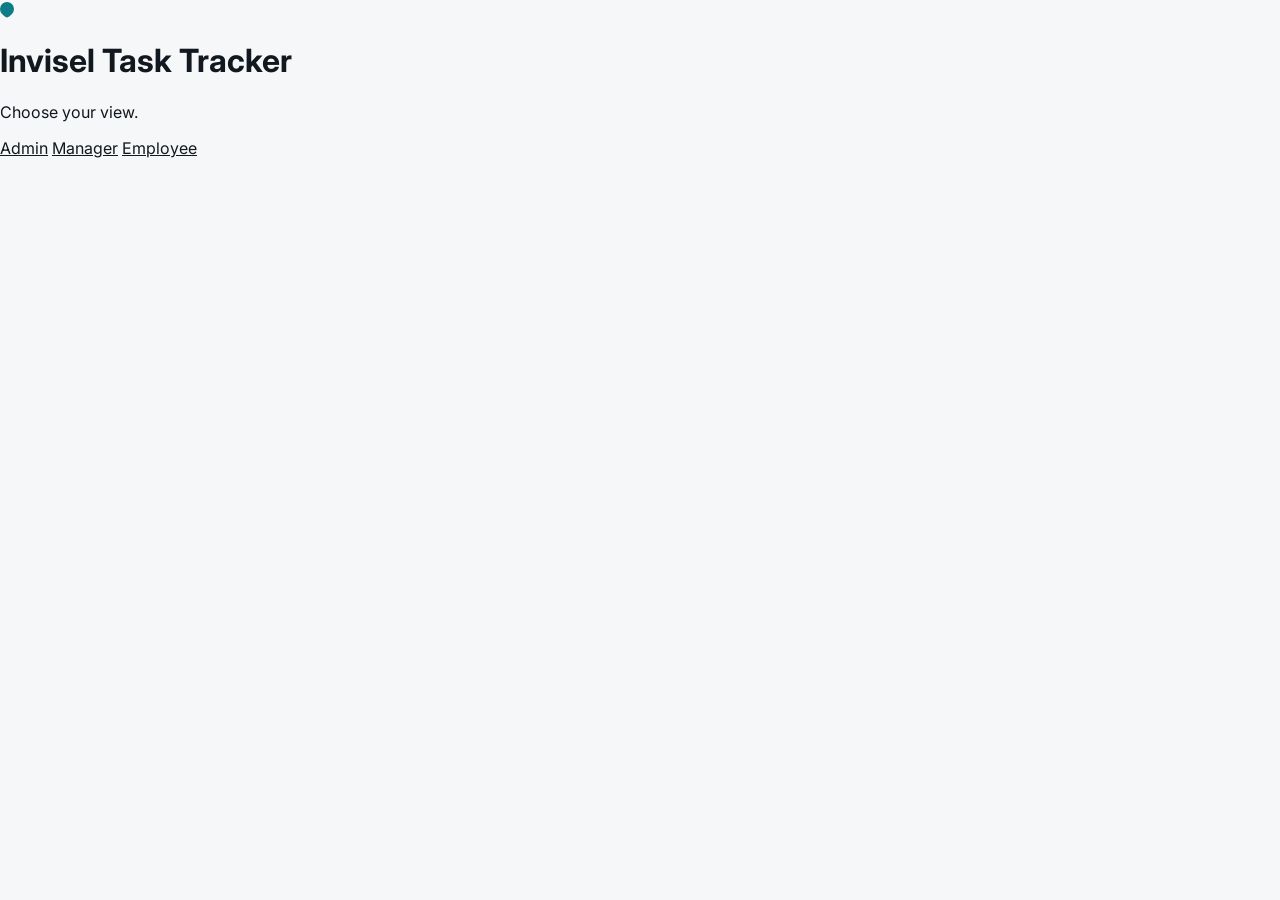
<file: index.html>
<!DOCTYPE html>
<html lang="en">
<head>
<meta charset="UTF-8">
<meta name="viewport" content="width=device-width, initial-scale=1.0">
<title>Invisel Task Tracker</title>
<link rel="preconnect" href="https://fonts.googleapis.com">
<link href="https://fonts.googleapis.com/css2?family=Space+Grotesk:wght@600;700&family=Inter:wght@400;500;600&display=swap" rel="stylesheet">
<style>
:root{
  --bg:#F6F7F8;
  --surface:#FFFFFF;
  --surface-alt:#F0F3F4;
  --border:#E2E6E8;
  --ink:#12181F;
  --ink-soft:#5B6472;
  --ink-faint:#8A93A0;
  --accent:#0E7C86;
  --accent-dark:#0B646C;
  --accent-soft:#E4F2F1;
  --high:#B5432E;
  --high-soft:#FBEAE6;
  --medium:#B0791F;
  --medium-soft:#FBF1DF;
  --low:#2F6FA8;
  --low-soft:#E7F0F8;
  --success:#2C8F5B;
  --success-soft:#E5F5EB;
  --blocked:#9C3B3B;
  --blocked-soft:#F6E8E8;
  --neutral:#6B7280;
  --neutral-soft:#EEF0F2;
  --radius:12px;
  --font-display:'Space Grotesk',sans-serif;
  --font-body:'Inter',sans-serif;
  --font-mono:'IBM Plex Mono',monospace;
}
*{box-sizing:border-box;}
html,body{margin:0;padding:0;}
body{
  background:var(--bg);
  color:var(--ink);
  font-family:var(--font-body);
  -webkit-font-smoothing:antialiased;
}
button, select, input, textarea{ font-family:inherit; font-size:inherit; color:inherit; }
button{ cursor:pointer; }
a{ color:inherit; }
:focus-visible{ outline:2px solid var(--accent); outline-offset:2px; }

.topbar{ background:var(--surface); border-bottom:1px solid var(--border); position:sticky; top:0; z-index:10; }
.sheen{ height:3px; background:linear-gradient(90deg, var(--accent), #cfe9e6 45%, var(--accent) 90%); background-size:200% 100%; animation:sheen-move 7s linear infinite; }
@media (prefers-reduced-motion: reduce){ .sheen{ animation:none; } }
@keyframes sheen-move{ 0%{background-position:0% 0;} 100%{background-position:200% 0;} }

.topbar-inner{ max-width:1180px; margin:0 auto; padding:14px 20px; display:flex; align-items:center; justify-content:space-between; gap:16px; flex-wrap:wrap; }
.brand{ display:flex; align-items:center; gap:10px; }
.brand-mark{ width:14px; height:14px; border-radius:50% 50% 50% 4px; background:var(--accent); display:inline-block; transform:rotate(-45deg); flex-shrink:0; }
.brand-name{ font-family:var(--font-display); font-weight:700; font-size:18px; letter-spacing:0.01em; line-height:1.1; }
.brand-sub{ font-size:12.5px; color:var(--ink-soft); margin-top:1px; }

.topbar-right{ display:flex; align-items:center; gap:14px; flex-wrap:wrap; }

.role-switch{ display:flex; background:var(--surface-alt); border:1px solid var(--border); border-radius:999px; padding:3px; gap:2px; }
.role-tab{ border:none; background:transparent; padding:8px 16px; border-radius:999px; font-weight:600; font-size:13.5px; color:var(--ink-soft); transition:background .15s ease, color .15s ease; text-decoration:none; display:inline-flex; align-items:center; }
.role-tab[aria-selected="true"]{ background:var(--ink); color:#fff; }
.role-tab:hover:not([aria-selected="true"]){ color:var(--ink); }

.sync-status{ display:flex; align-items:center; gap:7px; font-size:12px; color:var(--ink-faint); }
.dot-status{ width:7px; height:7px; border-radius:50%; background:var(--ink-faint); display:inline-block; flex-shrink:0; }
.dot-status.dot-ok{ background:var(--success); }
.dot-status.dot-warn{ background:var(--medium); }
.dot-status.dot-off{ background:var(--high); }

main{ max-width:1180px; margin:0 auto; padding:24px 20px 80px; }

.banner{ border:1px solid #f0dfb8; background:var(--medium-soft); color:var(--medium); border-radius:10px; padding:11px 14px; font-size:13px; margin-bottom:20px; line-height:1.5; }
.banner.banner-error{ border-color:#f0c9c0; background:var(--high-soft); color:var(--high); }
.banner code{ background:rgba(0,0,0,0.06); padding:1px 5px; border-radius:4px; font-family:var(--font-mono); font-size:12px; }

.section-head{ display:flex; align-items:baseline; justify-content:space-between; gap:12px; margin:32px 0 14px; flex-wrap:wrap; }
.section-head:first-child{ margin-top:0; }
.section-title{ font-family:var(--font-display); font-weight:700; font-size:16px; margin:0; }
.section-hint{ font-size:12.5px; color:var(--ink-faint); }

.stat-grid{ display:grid; grid-template-columns:repeat(auto-fit,minmax(160px,1fr)); gap:12px; }
.stat-card{ background:var(--surface); border:1px solid var(--border); border-radius:var(--radius); padding:16px; }
.stat-value{ font-family:var(--font-mono); font-weight:600; font-size:26px; line-height:1; }
.stat-label{ font-size:12.5px; color:var(--ink-soft); margin-top:8px; }
.stat-card.warn .stat-value{ color:var(--high); }
.stat-card.ok .stat-value{ color:var(--success); }

.panel{ background:var(--surface); border:1px solid var(--border); border-radius:var(--radius); padding:18px; }
.panel + .panel{ margin-top:14px; }
.panel h3{ margin:0 0 12px; font-size:13px; color:var(--ink-soft); font-weight:600; }

.filter-bar{ display:flex; gap:8px; flex-wrap:wrap; align-items:center; margin-bottom:14px; }
.filter-bar select{ background:var(--surface-alt); border:1px solid var(--border); border-radius:8px; padding:7px 10px; font-size:13px; }
.btn{ border:1px solid var(--border); background:var(--surface); padding:8px 14px; border-radius:8px; font-weight:600; font-size:13px; transition:border-color .15s ease, background .15s ease; }
.btn:hover{ border-color:var(--ink-faint); }
.btn-primary{ background:var(--ink); color:#fff; border-color:var(--ink); }
.btn-primary:hover{ background:var(--accent-dark); border-color:var(--accent-dark); }
.btn-danger{ background:var(--surface); color:var(--high); border-color:var(--high-soft); }
.btn-danger:hover{ background:var(--high-soft); }
.btn-ghost{ border-color:transparent; background:transparent; }
.btn-ghost:hover{ background:var(--surface-alt); }
.btn-sm{ padding:5px 10px; font-size:12px; }

.task-list{ display:flex; flex-direction:column; gap:8px; }
.task-card{ display:flex; align-items:center; gap:12px; padding:12px 14px; border:1px solid var(--border); border-radius:10px; background:var(--surface); cursor:pointer; transition:border-color .15s ease, box-shadow .15s ease; flex-wrap:wrap; }
.task-card:hover{ border-color:var(--accent); box-shadow:0 1px 0 rgba(14,124,134,0.08); }
.task-main{ flex:1 1 240px; min-width:0; }
.task-title{ font-weight:600; font-size:14px; margin:0 0 3px; overflow:hidden; text-overflow:ellipsis; white-space:nowrap; }
.task-meta{ font-size:12px; color:var(--ink-soft); display:flex; gap:8px; flex-wrap:wrap; }
.badge{ display:inline-flex; align-items:center; gap:5px; padding:3px 9px; border-radius:999px; font-size:11.5px; font-weight:600; white-space:nowrap; }
.badge-dot{ width:6px; height:6px; border-radius:50%; display:inline-block; }
.badge-high{ background:var(--high-soft); color:var(--high); }
.badge-high .badge-dot{ background:var(--high); }
.badge-medium{ background:var(--medium-soft); color:var(--medium); }
.badge-medium .badge-dot{ background:var(--medium); }
.badge-low{ background:var(--low-soft); color:var(--low); }
.badge-low .badge-dot{ background:var(--low); }
.badge-status{ background:var(--neutral-soft); color:var(--neutral); }
.badge-status.st-completed{ background:var(--success-soft); color:var(--success); }
.badge-status.st-blocked{ background:var(--blocked-soft); color:var(--blocked); }
.badge-status.st-progress{ background:var(--low-soft); color:var(--low); }
.due-label{ font-family:var(--font-mono); font-size:12px; }
.due-overdue{ color:var(--high); font-weight:600; }
.due-soon{ color:var(--medium); font-weight:600; }
.quick-status{ border:1px solid var(--border); border-radius:7px; padding:5px 8px; font-size:12px; background:var(--surface-alt); }

.bar-row{ display:flex; align-items:center; gap:10px; margin-bottom:10px; font-size:13px; }
.bar-label{ width:110px; flex-shrink:0; color:var(--ink-soft); }
.bar-track{ flex:1; background:var(--surface-alt); border-radius:999px; height:8px; overflow:hidden; }
.bar-fill{ height:100%; border-radius:999px; }
.bar-count{ width:28px; text-align:right; font-family:var(--font-mono); font-size:12px; color:var(--ink-soft); flex-shrink:0; }

table.workload{ width:100%; border-collapse:collapse; font-size:13px; }
table.workload th{ text-align:left; font-size:11.5px; text-transform:uppercase; letter-spacing:.04em; color:var(--ink-faint); font-weight:600; padding:0 10px 8px; border-bottom:1px solid var(--border); }
table.workload td{ padding:10px; border-bottom:1px solid var(--border); }
table.workload tr:last-child td{ border-bottom:none; }

.roster-card{ padding:10px 0; border-bottom:1px solid var(--border); display:flex; flex-direction:column; gap:8px; }
.roster-card:last-of-type{ border-bottom:none; }
.roster-card-top{ display:flex; align-items:center; gap:8px; }
.roster-card-top input[type=text]{ flex:1; border:1px solid transparent; background:transparent; padding:6px 8px; border-radius:6px; font-size:13.5px; font-weight:600; }
.roster-card-top input[type=text]:hover, .roster-card-top input[type=text]:focus{ border-color:var(--border); background:var(--surface-alt); }
.roster-card-bottom{ display:flex; align-items:center; gap:12px; flex-wrap:wrap; font-size:12.5px; color:var(--ink-soft); }
.roster-check{ display:flex; align-items:center; gap:6px; cursor:pointer; }
.roster-card-bottom select{ border:1px solid var(--border); border-radius:7px; padding:5px 8px; font-size:12.5px; background:var(--surface-alt); }
.add-row{ display:flex; gap:8px; margin-top:10px; flex-wrap:wrap; align-items:center; }
.add-row input[type=text]{ flex:1 1 180px; border:1px solid var(--border); border-radius:8px; padding:8px 10px; font-size:13.5px; }
.add-row label{ display:flex; align-items:center; gap:6px; font-size:12.5px; color:var(--ink-soft); white-space:nowrap; }
.add-row select{ border:1px solid var(--border); border-radius:8px; padding:7px 10px; font-size:12.5px; background:var(--surface-alt); }

.empty-state{ text-align:center; padding:40px 20px; color:var(--ink-soft); font-size:13.5px; }
.empty-state strong{ display:block; color:var(--ink); font-size:14.5px; margin-bottom:4px; }

.who-am-i{ display:flex; align-items:center; gap:10px; margin-bottom:18px; background:var(--accent-soft); border:1px solid #cfe6e4; border-radius:10px; padding:10px 14px; font-size:13.5px; }
.who-am-i select{ border:1px solid var(--border); border-radius:7px; padding:6px 10px; font-weight:600; background:var(--surface); }

.login-wrap{ display:flex; justify-content:center; padding-top:8vh; }
.login-card{ background:var(--surface); border:1px solid var(--border); border-radius:var(--radius); padding:28px; width:100%; max-width:340px; box-shadow:0 12px 30px rgba(0,0,0,0.06); }
.login-error{ color:var(--high); font-size:12.5px; margin:8px 0 0; }
.login-name-grid{ display:flex; flex-wrap:wrap; gap:8px; margin-bottom:16px; }
.login-name-btn{ border:1px solid var(--border); background:var(--surface-alt); padding:9px 14px; border-radius:9px; font-weight:600; font-size:13.5px; cursor:pointer; transition:border-color .15s ease, background .15s ease, color .15s ease; }
.login-name-btn:hover{ border-color:var(--accent); }
.login-name-btn.selected{ background:var(--ink); color:#fff; border-color:var(--ink); }
.field input:disabled + .login-error{ display:none; }
.task-select{ flex-shrink:0; }
.import-result{ margin-top:12px; padding:10px 12px; background:var(--surface-alt); border-radius:8px; font-size:12.5px; }
.import-errors{ margin:8px 0 0; padding-left:18px; color:var(--high); }
.import-errors li{ margin-bottom:3px; }
.link-btn{ background:none; border:none; padding:0; color:var(--accent); font-weight:600; cursor:pointer; text-decoration:underline; font-size:inherit; font-family:inherit; }
.link-btn:hover{ color:var(--accent-dark); }
.pin-input{ width:64px; border:1px solid var(--border); border-radius:7px; padding:5px 8px; font-size:12.5px; font-family:var(--font-mono); background:var(--surface-alt); letter-spacing:0.05em; }

.view-toggle{ margin-bottom:14px; }

.calendar-head{ display:flex; align-items:center; gap:10px; margin-bottom:12px; }
.calendar-month-label{ font-family:var(--font-display); font-weight:700; font-size:15px; margin:0 4px; min-width:150px; }
.calendar-daynames{ display:grid; grid-template-columns:repeat(7,1fr); gap:6px; font-size:11px; color:var(--ink-faint); text-transform:uppercase; letter-spacing:.04em; margin-bottom:6px; padding:0 2px; }
.calendar-daynames span{ text-align:center; }
.calendar-grid{ display:grid; grid-template-columns:repeat(7,1fr); gap:6px; }
.calendar-cell{ background:var(--surface); border:1px solid var(--border); border-radius:8px; min-height:88px; padding:6px; cursor:pointer; display:flex; flex-direction:column; gap:3px; overflow:hidden; }
.calendar-cell:hover{ border-color:var(--accent); }
.calendar-cell.other-month{ opacity:.4; }
.calendar-cell.today{ border-color:var(--accent); box-shadow:inset 0 0 0 1px var(--accent); }
.calendar-cell.selected{ background:var(--accent-soft); }
.calendar-date{ font-family:var(--font-mono); font-size:11.5px; color:var(--ink-soft); font-weight:600; }
.cal-chip{ font-size:10.5px; padding:2px 6px; border-radius:5px; overflow:hidden; text-overflow:ellipsis; white-space:nowrap; font-weight:600; }
.cal-chip.badge-high{ background:var(--high-soft); color:var(--high); }
.cal-chip.badge-medium{ background:var(--medium-soft); color:var(--medium); }
.cal-chip.badge-low{ background:var(--low-soft); color:var(--low); }
.cal-chip.st-completed{ background:var(--success-soft); color:var(--success); }
.cal-more{ font-size:10.5px; color:var(--ink-faint); font-weight:600; cursor:pointer; }

.upcoming-day-group{ margin-bottom:16px; }
.upcoming-day-group:last-child{ margin-bottom:0; }
.upcoming-day-label{ font-size:12px; font-weight:700; color:var(--ink-soft); margin-bottom:6px; text-transform:uppercase; letter-spacing:.03em; }

.modal-overlay{ position:fixed; inset:0; background:rgba(18,24,31,0.45); backdrop-filter:blur(2px); display:flex; align-items:flex-start; justify-content:center; padding:5vh 16px; z-index:100; overflow-y:auto; }
.modal{ background:var(--surface); border-radius:14px; width:100%; max-width:560px; padding:22px; box-shadow:0 20px 50px rgba(0,0,0,0.2); }
.modal-head{ display:flex; align-items:center; justify-content:space-between; margin-bottom:16px; }
.modal-title{ font-family:var(--font-display); font-weight:700; font-size:17px; }
.field{ margin-bottom:12px; }
.field label{ display:block; font-size:12px; font-weight:600; color:var(--ink-soft); margin-bottom:5px; }
.field input[type=text], .field input[type=date], .field select, .field textarea{ width:100%; border:1px solid var(--border); border-radius:8px; padding:9px 10px; font-size:13.5px; background:var(--surface); }
.field input:disabled, .field select:disabled, .field textarea:disabled{ background:var(--surface-alt); color:var(--ink-soft); }
.field textarea{ resize:vertical; min-height:60px; }
.field-row{ display:grid; grid-template-columns:1fr 1fr; gap:10px; }
.priority-preview{ margin-top:7px; font-size:12px; color:var(--ink-soft); display:flex; align-items:center; gap:7px; }
.notes-list{ display:flex; flex-direction:column; gap:8px; max-height:140px; overflow-y:auto; margin-bottom:8px; }
.note-item{ background:var(--surface-alt); border-radius:8px; padding:8px 10px; font-size:12.5px; }
.note-date{ color:var(--ink-faint); font-family:var(--font-mono); font-size:11px; margin-bottom:2px; }
.modal-footer{ display:flex; justify-content:space-between; align-items:center; margin-top:18px; gap:10px; }
.modal-footer-right{ display:flex; gap:8px; }

.toast{ position:fixed; bottom:20px; left:50%; transform:translateX(-50%); background:var(--ink); color:#fff; padding:10px 18px; border-radius:8px; font-size:13px; z-index:200; opacity:0; pointer-events:none; transition:opacity .2s ease; }
.toast.show{ opacity:1; }

.loading-view{ padding:80px 0; text-align:center; color:var(--ink-soft); font-size:14px; }

@media (max-width:640px){
  .field-row{ grid-template-columns:1fr; }
  .bar-label{ width:80px; }
  .task-card{ align-items:flex-start; }
  .calendar-cell{ min-height:64px; padding:4px; }
  .cal-chip{ font-size:9.5px; }
  .calendar-date{ font-size:10px; }
  .calendar-month-label{ min-width:0; }
}

</style>
</head>
<body>
  <div class="landing">
    <span class="brand-mark" style="display:inline-block;"></span>
    <h1>Invisel Task Tracker</h1>
    <p>Choose your view.</p>
    <div class="landing-links">
      <a href="admin.html">Admin</a>
      <a href="manager.html">Manager</a>
      <a href="employee.html">Employee</a>
    </div>
  </div>
</body>
</html>
</file>
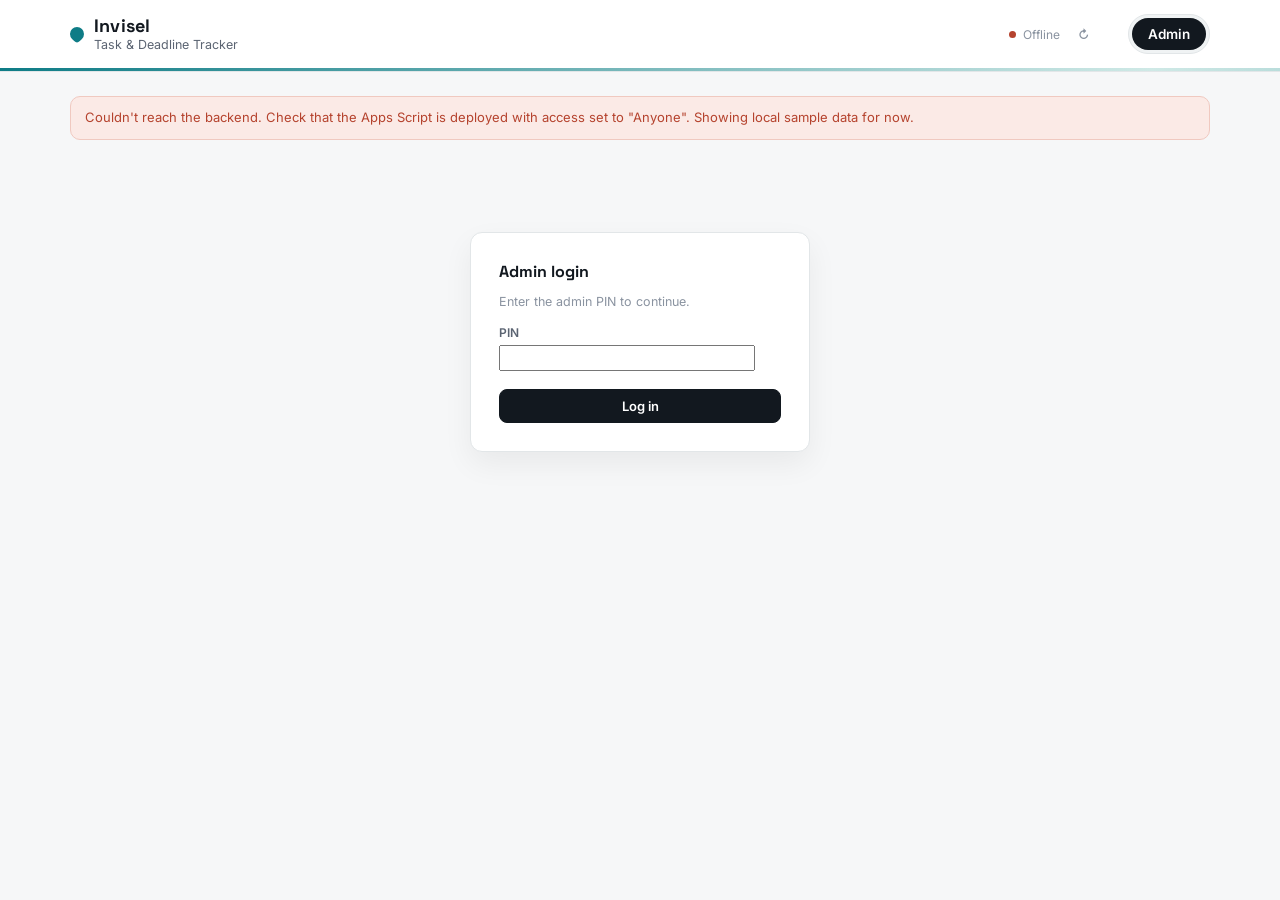
<file: admin.html>
<!DOCTYPE html>
<html lang="en">
<head>
<meta charset="UTF-8">
<meta name="viewport" content="width=device-width, initial-scale=1.0">
<title>Invisel Task Tracker — Admin</title>
<link rel="preconnect" href="https://fonts.googleapis.com">
<link href="https://fonts.googleapis.com/css2?family=Space+Grotesk:wght@500;600;700&family=Inter:wght@400;500;600;700&family=IBM+Plex+Mono:wght@500;600&display=swap" rel="stylesheet">
<style>
:root{
  --bg:#F6F7F8;
  --surface:#FFFFFF;
  --surface-alt:#F0F3F4;
  --border:#E2E6E8;
  --ink:#12181F;
  --ink-soft:#5B6472;
  --ink-faint:#8A93A0;
  --accent:#0E7C86;
  --accent-dark:#0B646C;
  --accent-soft:#E4F2F1;
  --high:#B5432E;
  --high-soft:#FBEAE6;
  --medium:#B0791F;
  --medium-soft:#FBF1DF;
  --low:#2F6FA8;
  --low-soft:#E7F0F8;
  --success:#2C8F5B;
  --success-soft:#E5F5EB;
  --blocked:#9C3B3B;
  --blocked-soft:#F6E8E8;
  --neutral:#6B7280;
  --neutral-soft:#EEF0F2;
  --radius:12px;
  --font-display:'Space Grotesk',sans-serif;
  --font-body:'Inter',sans-serif;
  --font-mono:'IBM Plex Mono',monospace;
}
*{box-sizing:border-box;}
html,body{margin:0;padding:0;}
body{
  background:var(--bg);
  color:var(--ink);
  font-family:var(--font-body);
  -webkit-font-smoothing:antialiased;
}
button, select, input, textarea{ font-family:inherit; font-size:inherit; color:inherit; }
button{ cursor:pointer; }
a{ color:inherit; }
:focus-visible{ outline:2px solid var(--accent); outline-offset:2px; }

.topbar{ background:var(--surface); border-bottom:1px solid var(--border); position:sticky; top:0; z-index:10; }
.sheen{ height:3px; background:linear-gradient(90deg, var(--accent), #cfe9e6 45%, var(--accent) 90%); background-size:200% 100%; animation:sheen-move 7s linear infinite; }
@media (prefers-reduced-motion: reduce){ .sheen{ animation:none; } }
@keyframes sheen-move{ 0%{background-position:0% 0;} 100%{background-position:200% 0;} }

.topbar-inner{ max-width:1180px; margin:0 auto; padding:14px 20px; display:flex; align-items:center; justify-content:space-between; gap:16px; flex-wrap:wrap; }
.brand{ display:flex; align-items:center; gap:10px; }
.brand-mark{ width:14px; height:14px; border-radius:50% 50% 50% 4px; background:var(--accent); display:inline-block; transform:rotate(-45deg); flex-shrink:0; }
.brand-name{ font-family:var(--font-display); font-weight:700; font-size:18px; letter-spacing:0.01em; line-height:1.1; }
.brand-sub{ font-size:12.5px; color:var(--ink-soft); margin-top:1px; }

.topbar-right{ display:flex; align-items:center; gap:14px; flex-wrap:wrap; }

.role-switch{ display:flex; background:var(--surface-alt); border:1px solid var(--border); border-radius:999px; padding:3px; gap:2px; }
.role-tab{ border:none; background:transparent; padding:8px 16px; border-radius:999px; font-weight:600; font-size:13.5px; color:var(--ink-soft); transition:background .15s ease, color .15s ease; text-decoration:none; display:inline-flex; align-items:center; }
.role-tab[aria-selected="true"]{ background:var(--ink); color:#fff; }
.role-tab:hover:not([aria-selected="true"]){ color:var(--ink); }

.sync-status{ display:flex; align-items:center; gap:7px; font-size:12px; color:var(--ink-faint); }
.dot-status{ width:7px; height:7px; border-radius:50%; background:var(--ink-faint); display:inline-block; flex-shrink:0; }
.dot-status.dot-ok{ background:var(--success); }
.dot-status.dot-warn{ background:var(--medium); }
.dot-status.dot-off{ background:var(--high); }

main{ max-width:1180px; margin:0 auto; padding:24px 20px 80px; }

.banner{ border:1px solid #f0dfb8; background:var(--medium-soft); color:var(--medium); border-radius:10px; padding:11px 14px; font-size:13px; margin-bottom:20px; line-height:1.5; }
.banner.banner-error{ border-color:#f0c9c0; background:var(--high-soft); color:var(--high); }
.banner code{ background:rgba(0,0,0,0.06); padding:1px 5px; border-radius:4px; font-family:var(--font-mono); font-size:12px; }

.section-head{ display:flex; align-items:baseline; justify-content:space-between; gap:12px; margin:32px 0 14px; flex-wrap:wrap; }
.section-head:first-child{ margin-top:0; }
.section-title{ font-family:var(--font-display); font-weight:700; font-size:16px; margin:0; }
.section-hint{ font-size:12.5px; color:var(--ink-faint); }

.stat-grid{ display:grid; grid-template-columns:repeat(auto-fit,minmax(160px,1fr)); gap:12px; }
.stat-card{ background:var(--surface); border:1px solid var(--border); border-radius:var(--radius); padding:16px; }
.stat-value{ font-family:var(--font-mono); font-weight:600; font-size:26px; line-height:1; }
.stat-label{ font-size:12.5px; color:var(--ink-soft); margin-top:8px; }
.stat-card.warn .stat-value{ color:var(--high); }
.stat-card.ok .stat-value{ color:var(--success); }

.panel{ background:var(--surface); border:1px solid var(--border); border-radius:var(--radius); padding:18px; }
.panel + .panel{ margin-top:14px; }
.panel h3{ margin:0 0 12px; font-size:13px; color:var(--ink-soft); font-weight:600; }

.filter-bar{ display:flex; gap:8px; flex-wrap:wrap; align-items:center; margin-bottom:14px; }
.filter-bar select{ background:var(--surface-alt); border:1px solid var(--border); border-radius:8px; padding:7px 10px; font-size:13px; }
.btn{ border:1px solid var(--border); background:var(--surface); padding:8px 14px; border-radius:8px; font-weight:600; font-size:13px; transition:border-color .15s ease, background .15s ease; }
.btn:hover{ border-color:var(--ink-faint); }
.btn-primary{ background:var(--ink); color:#fff; border-color:var(--ink); }
.btn-primary:hover{ background:var(--accent-dark); border-color:var(--accent-dark); }
.btn-danger{ background:var(--surface); color:var(--high); border-color:var(--high-soft); }
.btn-danger:hover{ background:var(--high-soft); }
.btn-ghost{ border-color:transparent; background:transparent; }
.btn-ghost:hover{ background:var(--surface-alt); }
.btn-sm{ padding:5px 10px; font-size:12px; }

.task-list{ display:flex; flex-direction:column; gap:8px; }
.task-card{ display:flex; align-items:center; gap:12px; padding:12px 14px; border:1px solid var(--border); border-radius:10px; background:var(--surface); cursor:pointer; transition:border-color .15s ease, box-shadow .15s ease; flex-wrap:wrap; }
.task-card:hover{ border-color:var(--accent); box-shadow:0 1px 0 rgba(14,124,134,0.08); }
.task-main{ flex:1 1 240px; min-width:0; }
.task-title{ font-weight:600; font-size:14px; margin:0 0 3px; overflow:hidden; text-overflow:ellipsis; white-space:nowrap; }
.task-meta{ font-size:12px; color:var(--ink-soft); display:flex; gap:8px; flex-wrap:wrap; }
.badge{ display:inline-flex; align-items:center; gap:5px; padding:3px 9px; border-radius:999px; font-size:11.5px; font-weight:600; white-space:nowrap; }
.badge-dot{ width:6px; height:6px; border-radius:50%; display:inline-block; }
.badge-high{ background:var(--high-soft); color:var(--high); }
.badge-high .badge-dot{ background:var(--high); }
.badge-medium{ background:var(--medium-soft); color:var(--medium); }
.badge-medium .badge-dot{ background:var(--medium); }
.badge-low{ background:var(--low-soft); color:var(--low); }
.badge-low .badge-dot{ background:var(--low); }
.badge-status{ background:var(--neutral-soft); color:var(--neutral); }
.badge-status.st-completed{ background:var(--success-soft); color:var(--success); }
.badge-status.st-blocked{ background:var(--blocked-soft); color:var(--blocked); }
.badge-status.st-progress{ background:var(--low-soft); color:var(--low); }
.due-label{ font-family:var(--font-mono); font-size:12px; }
.due-overdue{ color:var(--high); font-weight:600; }
.due-soon{ color:var(--medium); font-weight:600; }
.quick-status{ border:1px solid var(--border); border-radius:7px; padding:5px 8px; font-size:12px; background:var(--surface-alt); }

.bar-row{ display:flex; align-items:center; gap:10px; margin-bottom:10px; font-size:13px; }
.bar-label{ width:110px; flex-shrink:0; color:var(--ink-soft); }
.bar-track{ flex:1; background:var(--surface-alt); border-radius:999px; height:8px; overflow:hidden; }
.bar-fill{ height:100%; border-radius:999px; }
.bar-count{ width:28px; text-align:right; font-family:var(--font-mono); font-size:12px; color:var(--ink-soft); flex-shrink:0; }

table.workload{ width:100%; border-collapse:collapse; font-size:13px; }
table.workload th{ text-align:left; font-size:11.5px; text-transform:uppercase; letter-spacing:.04em; color:var(--ink-faint); font-weight:600; padding:0 10px 8px; border-bottom:1px solid var(--border); }
table.workload td{ padding:10px; border-bottom:1px solid var(--border); }
table.workload tr:last-child td{ border-bottom:none; }

.roster-card{ padding:10px 0; border-bottom:1px solid var(--border); display:flex; flex-direction:column; gap:8px; }
.roster-card:last-of-type{ border-bottom:none; }
.roster-card-top{ display:flex; align-items:center; gap:8px; }
.roster-card-top input[type=text]{ flex:1; border:1px solid transparent; background:transparent; padding:6px 8px; border-radius:6px; font-size:13.5px; font-weight:600; }
.roster-card-top input[type=text]:hover, .roster-card-top input[type=text]:focus{ border-color:var(--border); background:var(--surface-alt); }
.roster-card-bottom{ display:flex; align-items:center; gap:12px; flex-wrap:wrap; font-size:12.5px; color:var(--ink-soft); }
.roster-check{ display:flex; align-items:center; gap:6px; cursor:pointer; }
.roster-card-bottom select{ border:1px solid var(--border); border-radius:7px; padding:5px 8px; font-size:12.5px; background:var(--surface-alt); }
.add-row{ display:flex; gap:8px; margin-top:10px; flex-wrap:wrap; align-items:center; }
.add-row input[type=text]{ flex:1 1 180px; border:1px solid var(--border); border-radius:8px; padding:8px 10px; font-size:13.5px; }
.add-row label{ display:flex; align-items:center; gap:6px; font-size:12.5px; color:var(--ink-soft); white-space:nowrap; }
.add-row select{ border:1px solid var(--border); border-radius:8px; padding:7px 10px; font-size:12.5px; background:var(--surface-alt); }

.empty-state{ text-align:center; padding:40px 20px; color:var(--ink-soft); font-size:13.5px; }
.empty-state strong{ display:block; color:var(--ink); font-size:14.5px; margin-bottom:4px; }

.who-am-i{ display:flex; align-items:center; gap:10px; margin-bottom:18px; background:var(--accent-soft); border:1px solid #cfe6e4; border-radius:10px; padding:10px 14px; font-size:13.5px; }
.who-am-i select{ border:1px solid var(--border); border-radius:7px; padding:6px 10px; font-weight:600; background:var(--surface); }

.login-wrap{ display:flex; justify-content:center; padding-top:8vh; }
.login-card{ background:var(--surface); border:1px solid var(--border); border-radius:var(--radius); padding:28px; width:100%; max-width:340px; box-shadow:0 12px 30px rgba(0,0,0,0.06); }
.login-error{ color:var(--high); font-size:12.5px; margin:8px 0 0; }
.login-name-grid{ display:flex; flex-wrap:wrap; gap:8px; margin-bottom:16px; }
.login-name-btn{ border:1px solid var(--border); background:var(--surface-alt); padding:9px 14px; border-radius:9px; font-weight:600; font-size:13.5px; cursor:pointer; transition:border-color .15s ease, background .15s ease, color .15s ease; }
.login-name-btn:hover{ border-color:var(--accent); }
.login-name-btn.selected{ background:var(--ink); color:#fff; border-color:var(--ink); }
.field input:disabled + .login-error{ display:none; }
.task-select{ flex-shrink:0; }
.import-result{ margin-top:12px; padding:10px 12px; background:var(--surface-alt); border-radius:8px; font-size:12.5px; }
.import-errors{ margin:8px 0 0; padding-left:18px; color:var(--high); }
.import-errors li{ margin-bottom:3px; }
.link-btn{ background:none; border:none; padding:0; color:var(--accent); font-weight:600; cursor:pointer; text-decoration:underline; font-size:inherit; font-family:inherit; }
.link-btn:hover{ color:var(--accent-dark); }
.pin-input{ width:64px; border:1px solid var(--border); border-radius:7px; padding:5px 8px; font-size:12.5px; font-family:var(--font-mono); background:var(--surface-alt); letter-spacing:0.05em; }

.view-toggle{ margin-bottom:14px; }

.calendar-head{ display:flex; align-items:center; gap:10px; margin-bottom:12px; }
.calendar-month-label{ font-family:var(--font-display); font-weight:700; font-size:15px; margin:0 4px; min-width:150px; }
.calendar-daynames{ display:grid; grid-template-columns:repeat(7,1fr); gap:6px; font-size:11px; color:var(--ink-faint); text-transform:uppercase; letter-spacing:.04em; margin-bottom:6px; padding:0 2px; }
.calendar-daynames span{ text-align:center; }
.calendar-grid{ display:grid; grid-template-columns:repeat(7,1fr); gap:6px; }
.calendar-cell{ background:var(--surface); border:1px solid var(--border); border-radius:8px; min-height:88px; padding:6px; cursor:pointer; display:flex; flex-direction:column; gap:3px; overflow:hidden; }
.calendar-cell:hover{ border-color:var(--accent); }
.calendar-cell.other-month{ opacity:.4; }
.calendar-cell.today{ border-color:var(--accent); box-shadow:inset 0 0 0 1px var(--accent); }
.calendar-cell.selected{ background:var(--accent-soft); }
.calendar-date{ font-family:var(--font-mono); font-size:11.5px; color:var(--ink-soft); font-weight:600; }
.cal-chip{ font-size:10.5px; padding:2px 6px; border-radius:5px; overflow:hidden; text-overflow:ellipsis; white-space:nowrap; font-weight:600; }
.cal-chip.badge-high{ background:var(--high-soft); color:var(--high); }
.cal-chip.badge-medium{ background:var(--medium-soft); color:var(--medium); }
.cal-chip.badge-low{ background:var(--low-soft); color:var(--low); }
.cal-chip.st-completed{ background:var(--success-soft); color:var(--success); }
.cal-more{ font-size:10.5px; color:var(--ink-faint); font-weight:600; cursor:pointer; }

.upcoming-day-group{ margin-bottom:16px; }
.upcoming-day-group:last-child{ margin-bottom:0; }
.upcoming-day-label{ font-size:12px; font-weight:700; color:var(--ink-soft); margin-bottom:6px; text-transform:uppercase; letter-spacing:.03em; }

.modal-overlay{ position:fixed; inset:0; background:rgba(18,24,31,0.45); backdrop-filter:blur(2px); display:flex; align-items:flex-start; justify-content:center; padding:5vh 16px; z-index:100; overflow-y:auto; }
.modal{ background:var(--surface); border-radius:14px; width:100%; max-width:560px; padding:22px; box-shadow:0 20px 50px rgba(0,0,0,0.2); }
.modal-head{ display:flex; align-items:center; justify-content:space-between; margin-bottom:16px; }
.modal-title{ font-family:var(--font-display); font-weight:700; font-size:17px; }
.field{ margin-bottom:12px; }
.field label{ display:block; font-size:12px; font-weight:600; color:var(--ink-soft); margin-bottom:5px; }
.field input[type=text], .field input[type=date], .field select, .field textarea{ width:100%; border:1px solid var(--border); border-radius:8px; padding:9px 10px; font-size:13.5px; background:var(--surface); }
.field input:disabled, .field select:disabled, .field textarea:disabled{ background:var(--surface-alt); color:var(--ink-soft); }
.field textarea{ resize:vertical; min-height:60px; }
.field-row{ display:grid; grid-template-columns:1fr 1fr; gap:10px; }
.priority-preview{ margin-top:7px; font-size:12px; color:var(--ink-soft); display:flex; align-items:center; gap:7px; }
.notes-list{ display:flex; flex-direction:column; gap:8px; max-height:140px; overflow-y:auto; margin-bottom:8px; }
.note-item{ background:var(--surface-alt); border-radius:8px; padding:8px 10px; font-size:12.5px; }
.note-date{ color:var(--ink-faint); font-family:var(--font-mono); font-size:11px; margin-bottom:2px; }
.modal-footer{ display:flex; justify-content:space-between; align-items:center; margin-top:18px; gap:10px; }
.modal-footer-right{ display:flex; gap:8px; }

.toast{ position:fixed; bottom:20px; left:50%; transform:translateX(-50%); background:var(--ink); color:#fff; padding:10px 18px; border-radius:8px; font-size:13px; z-index:200; opacity:0; pointer-events:none; transition:opacity .2s ease; }
.toast.show{ opacity:1; }

.loading-view{ padding:80px 0; text-align:center; color:var(--ink-soft); font-size:14px; }

@media (max-width:640px){
  .field-row{ grid-template-columns:1fr; }
  .bar-label{ width:80px; }
  .task-card{ align-items:flex-start; }
  .calendar-cell{ min-height:64px; padding:4px; }
  .cal-chip{ font-size:9.5px; }
  .calendar-date{ font-size:10px; }
  .calendar-month-label{ min-width:0; }
}

</style>
</head>
<body data-role="admin">
  <header class="topbar">
    <div class="topbar-inner">
      <div class="brand">
        <span class="brand-mark"></span>
        <div>
          <div class="brand-name">Invisel</div>
          <div class="brand-sub">Task &amp; Deadline Tracker</div>
        </div>
      </div>
      <div class="topbar-right">
        <div class="sync-status"><span class="dot-status" id="sync-dot"></span><span id="sync-text">Connecting…</span><button class="btn btn-ghost btn-sm" data-action="refresh" type="button">↻</button></div>
        <span id="logout-slot"></span>
        <nav class="role-switch" aria-label="Current view"><span class="role-tab" aria-selected="true">Admin</span></nav>
      </div>
    </div>
    <div class="sheen"></div>
  </header>
  <main>
    <div id="banner" class="banner" style="display:none;"></div>
    <div id="view"><div class="loading-view">Loading tasks…</div></div>
  </main>
  <div id="modal-root"></div>
  <div id="toast" class="toast"></div>

  <script>
var API_URL = "https://script.google.com/macros/s/AKfycbyDDylU0SIOdderxlX8KqlODV5zgH9ofqeHyG4gGR65zT6jnHEQSTlL_4WDejNvubDW/exec";
(function(){
  "use strict";

  var ROLE = document.body.getAttribute("data-role"); // "admin" | "manager" | "employee"

  var CATEGORIES = ["Marketing","Finance","E-commerce","Brand","R&D","Operations","Other"];
  var DEPARTMENTS = ["Marketing","Finance","E-commerce","Brand","R&D","Operations","Other"];
  var PRIORITIES = ["High","Medium","Low"];
  var STATUSES = ["Not Started","In Progress","Completed","Blocked"];

  // Deadline → priority thresholds, measured from the END date. Priority is DERIVED, never set by hand.
  var PRIORITY_RULES = { highWithinDays: 2, mediumWithinDays: 7 };
  var UPCOMING_DAYS = 14;
  var POLL_MS = 20000;
  var IMPORT_HEADERS = ["TaskID","Title","Description","Assignee","Category","Status","StartDate","EndDate"];

  // Admin PIN — change this before sharing the file. This is a UX gate, not
  // real security: this is a static site with a publicly-readable backend,
  // so treat it as "keeps casual visitors out," not "cryptographically safe."
  var ADMIN_PIN = "4242";

  var today = new Date(); today.setHours(0,0,0,0);

  function lsGet(key){ try{ return localStorage.getItem(key); }catch(e){ return null; } }
  function lsSet(key, val){ try{ localStorage.setItem(key, val); }catch(e){} }
  function lsRemove(key){ try{ localStorage.removeItem(key); }catch(e){} }
  function randomPin(){ return String(Math.floor(1000 + Math.random()*9000)); }

  var state = {
    employeeViewer: null,
    managerViewer: null,
    tasks: [],
    team: [],
    filters: { assignee: "all", priority: "all", status: "all", category: "all", department: "all" },
    modal: null,
    loading: true,
    loggedIn: false,
    loginError: null,
    loginSelectedId: null,
    viewMode: "list", // "list" | "calendar"
    calendar: { year: today.getFullYear(), month: today.getMonth(), selectedDay: null },
    monthReview: { year: today.getFullYear(), month: today.getMonth() },
    selectedIds: {},
    lastVisibleIds: [],
    importResult: null
  };

  // ---------- utils ----------
  function uid(prefix){ return prefix + "_" + Date.now().toString(36) + Math.random().toString(36).slice(2,7); }
  function escapeHtml(str){
    return String(str == null ? "" : str).replace(/[&<>"']/g, function(c){
      return {"&":"&amp;","<":"&lt;",">":"&gt;",'"':"&quot;","'":"&#39;"}[c];
    });
  }
  function todayDate(){ var d = new Date(); d.setHours(0,0,0,0); return d; }
  function toISO(d){ return d.toISOString().slice(0,10); }
  function addDays(d, n){ var r = new Date(d); r.setDate(r.getDate()+n); return r; }
  function todayISO(){ return toISO(todayDate()); }
  function daysBetween(isoDate){
    var d = new Date(isoDate + "T00:00:00");
    var t = todayDate();
    return Math.round((d - t) / 86400000);
  }
  function formatDate(iso){
    if(!iso) return "—";
    var d = new Date(iso + "T00:00:00");
    return d.toLocaleDateString("en-IN", { day:"numeric", month:"short", year:"numeric" });
  }
  function isOverdue(t){ return t.status !== "Completed" && daysBetween(t.endDate) < 0; }
  function isDueSoon(t){ var db = daysBetween(t.endDate); return t.status !== "Completed" && db >= 0 && db <= 2; }

  // ---------- priority engine: derived from end date + status, never stored/edited directly ----------
  function computePriority(t){
    if(!t || !t.endDate) return null;
    if(t.status === "Completed") return null;
    var d = daysBetween(t.endDate);
    if(d < 0) return "High";
    if(d <= PRIORITY_RULES.highWithinDays) return "High";
    if(d <= PRIORITY_RULES.mediumWithinDays) return "Medium";
    return "Low";
  }
  function priorityRank(p){ return p === "High" ? 0 : p === "Medium" ? 1 : p === "Low" ? 2 : 3; }
  function priorityClass(p){ return p ? "badge-" + p.toLowerCase() : ""; }
  function statusClass(s){
    if(s === "Completed") return "st-completed";
    if(s === "Blocked") return "st-blocked";
    if(s === "In Progress") return "st-progress";
    return "";
  }

  function getMember(id){ return state.team.find(function(m){ return m.id === id; }); }
  function memberName(id){ var m = getMember(id); return m ? m.name : "Unassigned"; }
  function isManagerId(id){ var m = getMember(id); return !!(m && m.isManager); }
  function managers(){ return state.team.filter(function(m){ return m.isManager; }); }
  function reporteesOf(managerId){ return state.team.filter(function(m){ return !m.isManager && (m.managerIds || []).indexOf(managerId) !== -1; }); }
  function assignedByLabel(t){
    if(!t.assignedBy) return null;
    if(t.assignedBy.type === "admin") return "Admin";
    if(t.assignedBy.type === "manager") return memberName(t.assignedBy.id);
    if(t.assignedBy.type === "self") return "You";
    return null;
  }
  function isSelfAddedTask(t){
    return !!(t && t.assignedBy && t.assignedBy.type === "self" && ROLE === "employee" && t.assigneeId === state.employeeViewer);
  }
  function assignableMembers(){
    if(ROLE === "manager") return state.team.filter(function(m){ return !m.isManager; });
    return state.team;
  }
  function showToast(msg){
    var el = document.getElementById("toast");
    if(!el) return;
    el.textContent = msg;
    el.classList.add("show");
    clearTimeout(showToast._t);
    showToast._t = setTimeout(function(){ el.classList.remove("show"); }, 2600);
  }

  // ---------- seed data (local demo mode only — team placeholders, no dummy tasks) ----------
  function seedTeam(){
    return [
      { id:"mgr1", name:"Manager 1", isManager:true, managerIds:[], pin:"1111", department:"Operations" },
      { id:"mgr2", name:"Manager 2", isManager:true, managerIds:[], pin:"2222", department:"Marketing" },
      { id:"tm1", name:"Team Member 1", isManager:false, managerIds:["mgr1"], pin:"1001", department:"Marketing" },
      { id:"tm2", name:"Team Member 2", isManager:false, managerIds:["mgr1","mgr2"], pin:"1002", department:"Finance" },
      { id:"tm3", name:"Team Member 3", isManager:false, managerIds:["mgr2"], pin:"1003", department:"E-commerce" }
    ];
  }

  // ---------- migration: tolerate older data shapes from the Sheet ----------
  function normalizeTeam(team){
    return (team || []).map(function(m){
      var isMgr = !!m.isManager;
      var managerIds = isMgr ? [] : (m.managerIds && m.managerIds.length ? m.managerIds : (m.managerId ? [m.managerId] : []));
      return { id: m.id, name: m.name, isManager: isMgr, managerIds: managerIds, pin: m.pin || "0000", department: m.department || "Other" };
    });
  }
  function normalizeTasks(tasks){
    return (tasks || []).map(function(t){
      var end = t.endDate || t.dueDate || todayISO();
      var start = t.startDate || t.dueDate || end;
      if(start > end) start = end;
      return {
        id: t.id,
        title: t.title,
        description: t.description || "",
        assigneeId: t.assigneeId || null,
        category: t.category || "Other",
        status: t.status || "Not Started",
        startDate: start,
        endDate: end,
        createdDate: t.createdDate || todayISO(),
        completedDate: t.completedDate || null,
        notes: t.notes || [],
        assignedBy: t.assignedBy || null
      };
    });
  }

  // ---------- backend (Google Apps Script + Sheet) ----------
  function isApiConfigured(){
    return typeof API_URL === "string" && API_URL.indexOf("http") === 0;
  }
  function apiFetchState(){
    return fetch(API_URL, { method:"GET" }).then(function(r){
      if(!r.ok) throw new Error("bad status " + r.status);
      return r.json();
    });
  }
  function apiSaveState(payload){
    return fetch(API_URL, { method:"POST", body: JSON.stringify(payload) }).then(function(r){
      if(!r.ok) throw new Error("bad status " + r.status);
      return r.json();
    });
  }
  function setSyncStatus(mode, text){
    var dot = document.getElementById("sync-dot");
    var label = document.getElementById("sync-text");
    if(!dot || !label) return;
    dot.className = "dot-status" + (mode ? " dot-" + mode : "");
    label.textContent = text;
  }

  function loadData(){
    if(!isApiConfigured()){
      showBanner("Running in local demo mode — changes here won't be saved. Check <code>config.js</code>.", false);
      setSyncStatus("warn", "Local demo mode");
      state.team = normalizeTeam(seedTeam());
      state.tasks = [];
      afterLoad();
      return;
    }
    setSyncStatus("", "Connecting…");
    apiFetchState().then(function(data){
      var hasTeam = data && data.team && data.team.length;
      state.team = normalizeTeam(hasTeam ? data.team : seedTeam());
      state.tasks = normalizeTasks(data && data.tasks ? data.tasks : []);
      setSyncStatus("ok", "Backend connected");
      afterLoad();
      if(!hasTeam){
        apiSaveState({ tasks: state.tasks, team: state.team });
      }
    }).catch(function(){
      showBanner("Couldn't reach the backend. Check that the Apps Script is deployed with access set to \"Anyone\". Showing local sample data for now.", true);
      setSyncStatus("off", "Offline");
      state.team = normalizeTeam(seedTeam());
      state.tasks = [];
      afterLoad();
    });
  }

  function restoreSession(){
    if(ROLE === "admin"){
      if(lsGet("invisel_admin_ok") === "1") state.loggedIn = true;
      return;
    }
    if(ROLE === "manager"){
      var savedMgr = lsGet("invisel_manager_id");
      if(savedMgr && isManagerId(savedMgr)){ state.managerViewer = savedMgr; state.loggedIn = true; }
      return;
    }
    var savedEmp = lsGet("invisel_employee_id");
    var mem = savedEmp ? getMember(savedEmp) : null;
    if(mem && !mem.isManager){ state.employeeViewer = savedEmp; state.loggedIn = true; }
  }

  function afterLoad(){
    state.loading = false;
    restoreSession();
    render();
    startPolling();
  }

  function startPolling(){
    if(!isApiConfigured()) return;
    setInterval(function(){
      if(state.modal) return;
      apiFetchState().then(function(data){
        var newTasks = normalizeTasks(data.tasks || []);
        var newTeam = normalizeTeam(data.team || []);
        if(JSON.stringify(newTasks) !== JSON.stringify(state.tasks) || JSON.stringify(newTeam) !== JSON.stringify(state.team)){
          state.tasks = newTasks;
          state.team = newTeam;
          if(ROLE === "employee" && state.employeeViewer && !getMember(state.employeeViewer)){
            handleLogout();
            return;
          }
          if(ROLE === "manager" && state.managerViewer && !isManagerId(state.managerViewer)){
            handleLogout();
            return;
          }
          setSyncStatus("ok", "Backend connected");
          render();
        }
      }).catch(function(){ setSyncStatus("off", "Offline — retrying"); });
    }, POLL_MS);
  }

  function persist(){
    if(!isApiConfigured()){
      showToast("Local demo mode — this change won't be saved.");
      return;
    }
    setSyncStatus("", "Syncing…");
    apiSaveState({ tasks: state.tasks, team: state.team }).then(function(data){
      if(data && data.tasks) state.tasks = normalizeTasks(data.tasks);
      if(data && data.team) state.team = normalizeTeam(data.team);
      setSyncStatus("ok", "Backend connected");
      render();
    }).catch(function(){
      setSyncStatus("off", "Couldn't save — offline");
      showToast("Couldn't save — check your connection.");
    });
  }

  function manualRefresh(){
    if(!isApiConfigured()){ showToast("Local demo mode — nothing to refresh."); return; }
    setSyncStatus("", "Refreshing…");
    apiFetchState().then(function(data){
      state.tasks = normalizeTasks(data.tasks || []);
      state.team = normalizeTeam(data.team || []);
      setSyncStatus("ok", "Backend connected");
      render();
      showToast("Up to date.");
    }).catch(function(){ setSyncStatus("off", "Offline"); showToast("Couldn't refresh."); });
  }

  // ---------- computed ----------
  function statsFor(tasks){
    var overdue = tasks.filter(isOverdue).length;
    var dueSoon = tasks.filter(isDueSoon).length;
    var weekAgo = toISO(addDays(todayDate(), -7));
    var completedWeek = tasks.filter(function(t){ return t.status === "Completed" && t.completedDate && t.completedDate >= weekAgo; }).length;
    var completedTotal = tasks.filter(function(t){ return t.status === "Completed"; }).length;
    return { total: tasks.length, overdue: overdue, dueSoon: dueSoon, completedWeek: completedWeek, completedTotal: completedTotal };
  }
  function categoryBreakdown(tasks){
    var counts = {};
    tasks.forEach(function(t){ counts[t.category] = (counts[t.category]||0) + 1; });
    return counts;
  }
  function priorityBreakdown(tasks){
    var counts = { High:0, Medium:0, Low:0 };
    var active = tasks.filter(function(t){ return t.status !== "Completed"; });
    active.forEach(function(t){ var p = computePriority(t); if(p) counts[p]++; });
    return { counts: counts, total: active.length };
  }
  function sortTasks(tasks){
    return tasks.slice().sort(function(a,b){
      var ao = isOverdue(a) ? 0 : 1, bo = isOverdue(b) ? 0 : 1;
      if(ao !== bo) return ao - bo;
      var pr = priorityRank(computePriority(a)) - priorityRank(computePriority(b));
      if(pr !== 0) return pr;
      return a.endDate < b.endDate ? -1 : a.endDate > b.endDate ? 1 : 0;
    });
  }
  function applyFilters(tasks){
    var f = state.filters;
    return tasks.filter(function(t){
      if(f.assignee !== "all" && t.assigneeId !== f.assignee) return false;
      if(f.priority !== "all" && computePriority(t) !== f.priority) return false;
      if(f.status !== "all" && t.status !== f.status) return false;
      if(f.category !== "all" && t.category !== f.category) return false;
      if(f.department !== "all"){
        var owner = getMember(t.assigneeId);
        if(!owner || (owner.department || "Other") !== f.department) return false;
      }
      return true;
    });
  }
  function tasksOnDay(tasks, iso){
    return tasks.filter(function(t){ return t.startDate <= iso && iso <= t.endDate; });
  }

  // ---------- CSV / spreadsheet bulk import & export ----------
  function detectDelimiter(text){
    var firstLine = text.split(/\r?\n/)[0] || "";
    var tabs = (firstLine.match(/\t/g) || []).length;
    var commas = (firstLine.match(/,/g) || []).length;
    return tabs > commas ? "\t" : ",";
  }
  function parseDelimited(text, delim){
    var rows = [], field = "", row = [], inQuotes = false, i = 0, len = text.length;
    while(i < len){
      var c = text[i];
      if(inQuotes){
        if(c === '"'){
          if(text[i + 1] === '"'){ field += '"'; i += 2; continue; }
          inQuotes = false; i++; continue;
        }
        field += c; i++; continue;
      }
      if(c === '"'){ inQuotes = true; i++; continue; }
      if(c === delim){ row.push(field); field = ""; i++; continue; }
      if(c === "\r"){ i++; continue; }
      if(c === "\n"){ row.push(field); rows.push(row); row = []; field = ""; i++; continue; }
      field += c; i++;
    }
    if(field.length || row.length){ row.push(field); rows.push(row); }
    return rows.filter(function(r){ return !(r.length === 1 && r[0].trim() === ""); });
  }
  function findMemberByName(name){
    if(!name) return null;
    var n = name.trim().toLowerCase();
    return state.team.find(function(m){ return !m.isManager && m.name.trim().toLowerCase() === n; }) || null;
  }
  function pad2(n){ n = String(n); return n.length < 2 ? "0" + n : n; }
  function parseFlexibleDate(str){
    if(!str) return null;
    str = String(str).trim();
    var iso = str.match(/^(\d{4})-(\d{1,2})-(\d{1,2})$/);
    if(iso){
      var y1 = iso[1], m1 = parseInt(iso[2], 10), d1 = parseInt(iso[3], 10);
      if(m1 >= 1 && m1 <= 12 && d1 >= 1 && d1 <= 31) return y1 + "-" + pad2(m1) + "-" + pad2(d1);
      return null;
    }
    // Day-first: DD-MM-YYYY or DD/MM/YYYY (matches how dates display in this app and in Indian spreadsheets)
    var dmy = str.match(/^(\d{1,2})[\/\-](\d{1,2})[\/\-](\d{4})$/);
    if(dmy){
      var d2 = parseInt(dmy[1], 10), m2 = parseInt(dmy[2], 10), y2 = dmy[3];
      if(m2 >= 1 && m2 <= 12 && d2 >= 1 && d2 <= 31) return y2 + "-" + pad2(m2) + "-" + pad2(d2);
    }
    return null;
  }
  function runImport(text){
    var delim = detectDelimiter(text);
    var rows = parseDelimited(text.trim(), delim);
    if(!rows.length) return { added: 0, updated: 0, errors: ["No data found — paste rows or choose a file first."] };
    var header = rows[0].map(function(h){ return h.trim(); });
    var dataRows = rows.slice(1);
    var idIdx = header.indexOf("TaskID");
    var titleIdx = header.indexOf("Title");
    var descIdx = header.indexOf("Description");
    var assigneeIdx = header.indexOf("Assignee");
    var catIdx = header.indexOf("Category");
    var statusIdx = header.indexOf("Status");
    var startIdx = header.indexOf("StartDate");
    var endIdx = header.indexOf("EndDate");
    if(titleIdx === -1 || assigneeIdx === -1){
      return { added: 0, updated: 0, errors: ["Header row must include at least Title and Assignee columns — check against the template."] };
    }
    var added = 0, updated = 0, errors = [];
    var assignedByVal = ROLE === "manager" ? { type:"manager", id: state.managerViewer } : { type:"admin", id:null };
    dataRows.forEach(function(r, rowIdx){
      if(!r.some(function(c){ return c && c.trim(); })) return;
      var title = titleIdx !== -1 ? (r[titleIdx] || "").trim() : "";
      if(!title){ errors.push("Row " + (rowIdx + 2) + ": missing Title, skipped."); return; }
      var assigneeName = assigneeIdx !== -1 ? (r[assigneeIdx] || "").trim() : "";
      var member = findMemberByName(assigneeName);
      if(!member){ errors.push("Row " + (rowIdx + 2) + ": assignee \"" + assigneeName + "\" not found, skipped."); return; }
      var category = catIdx !== -1 && CATEGORIES.indexOf((r[catIdx] || "").trim()) !== -1 ? r[catIdx].trim() : "Other";
      var status = statusIdx !== -1 && STATUSES.indexOf((r[statusIdx] || "").trim()) !== -1 ? r[statusIdx].trim() : "Not Started";
      var startRaw = startIdx !== -1 ? (r[startIdx] || "").trim() : "";
      var start = startRaw ? parseFlexibleDate(startRaw) : null;
      if(startRaw && !start){ errors.push("Row " + (rowIdx + 2) + ": couldn't understand start date \"" + startRaw + "\" — used today instead. Use YYYY-MM-DD or DD-MM-YYYY."); }
      if(!start) start = todayISO();
      var endRaw = endIdx !== -1 ? (r[endIdx] || "").trim() : "";
      var end = endRaw ? parseFlexibleDate(endRaw) : null;
      if(endRaw && !end){ errors.push("Row " + (rowIdx + 2) + ": couldn't understand end date \"" + endRaw + "\" — used start date instead. Use YYYY-MM-DD or DD-MM-YYYY."); }
      if(!end) end = start;
      if(end < start) end = start;
      var desc = descIdx !== -1 ? (r[descIdx] || "").trim() : "";
      var idVal = idIdx !== -1 ? (r[idIdx] || "").trim() : "";
      var existing = idVal ? state.tasks.find(function(t){ return t.id === idVal; }) : null;
      if(existing){
        existing.title = title;
        existing.description = desc;
        existing.assigneeId = member.id;
        existing.category = category;
        if(existing.status !== "Completed" && status === "Completed") existing.completedDate = todayISO();
        if(status !== "Completed") existing.completedDate = null;
        existing.status = status;
        existing.startDate = start;
        existing.endDate = end;
        updated++;
      } else {
        state.tasks.push({
          id: uid("t"), title: title, description: desc, assigneeId: member.id, category: category, status: status,
          startDate: start, endDate: end, createdDate: todayISO(), completedDate: status === "Completed" ? todayISO() : null,
          notes: [], assignedBy: assignedByVal
        });
        added++;
      }
    });
    return { added: added, updated: updated, errors: errors };
  }
  function csvEscape(v){
    v = String(v == null ? "" : v);
    if(/["\n,]/.test(v)) v = '"' + v.replace(/"/g, '""') + '"';
    return v;
  }
  function downloadTextFile(filename, text){
    var blob = new Blob([text], { type: "text/csv;charset=utf-8;" });
    var url = URL.createObjectURL(blob);
    var a = document.createElement("a");
    a.href = url; a.download = filename;
    document.body.appendChild(a); a.click(); document.body.removeChild(a);
    setTimeout(function(){ URL.revokeObjectURL(url); }, 1000);
  }
  function exportTasksCSV(tasksList){
    var lines = [IMPORT_HEADERS.join(",")];
    tasksList.forEach(function(t){
      lines.push([t.id, t.title, t.description, memberName(t.assigneeId), t.category, t.status, t.startDate, t.endDate].map(csvEscape).join(","));
    });
    downloadTextFile("invisel-tasks-" + todayISO() + ".csv", lines.join("\r\n"));
  }
  function downloadImportTemplate(){
    var lines = [
      IMPORT_HEADERS.join(","),
      ["", "Example task — replace this row", "Optional description", "Team Member 1", "Marketing", "Not Started", todayISO(), todayISO()].map(csvEscape).join(",")
    ];
    downloadTextFile("invisel-tasks-template.csv", lines.join("\r\n"));
  }
  function currentScopeTasks(){
    if(ROLE === "admin") return state.tasks;
    if(ROLE === "manager"){
      var reporteeIds = reporteesOf(state.managerViewer).map(function(m){ return m.id; });
      return state.tasks.filter(function(t){
        return reporteeIds.indexOf(t.assigneeId) !== -1 ||
          (t.assignedBy && t.assignedBy.type === "manager" && t.assignedBy.id === state.managerViewer);
      });
    }
    return state.tasks.filter(function(t){ return t.assigneeId === state.employeeViewer; });
  }
  function importPanel(){
    var resultHtml = "";
    if(state.importResult){
      var r = state.importResult;
      resultHtml = '<div class="import-result">' +
        '<strong>' + r.added + ' added, ' + r.updated + ' updated.</strong>' +
        (r.errors.length ? '<ul class="import-errors">' + r.errors.map(function(e){ return '<li>' + escapeHtml(e) + '</li>'; }).join("") + '</ul>' : "") +
        '</div>';
    }
    return '' +
      '<div class="panel">' +
        '<h3>Bulk import from spreadsheet</h3>' +
        '<p class="section-hint" style="margin-bottom:10px;">Paste rows copied from your sheet, or choose a .csv file. Columns: <code>TaskID</code> (leave blank for new tasks, fill in to update an existing one), <code>Title</code>, <code>Description</code>, <code>Assignee</code> (exact name), <code>Category</code>, <code>Status</code>, <code>StartDate</code>, <code>EndDate</code> (YYYY-MM-DD).</p>' +
        '<textarea id="import-text" rows="5" placeholder="Paste CSV or tab-separated rows here…" style="width:100%;border:1px solid var(--border);border-radius:8px;padding:9px 10px;font-family:var(--font-mono);font-size:12px;"></textarea>' +
        '<div style="display:flex;gap:8px;align-items:center;margin-top:8px;flex-wrap:wrap;">' +
          '<input type="file" id="import-file" accept=".csv,text/csv" style="font-size:12.5px;max-width:220px;">' +
          '<button class="btn btn-primary btn-sm" data-action="run-import" type="button">Import</button>' +
          '<button class="btn btn-ghost btn-sm" data-action="export-tasks" type="button">Export current tasks (CSV)</button>' +
          '<button class="btn btn-ghost btn-sm" data-action="download-template" type="button">Download template</button>' +
        '</div>' +
        resultHtml +
      '</div>';
  }

  // ---------- templates ----------
  function statCard(label, value, tone){
    return '<div class="stat-card' + (tone ? ' ' + tone : '') + '"><div class="stat-value">' + value + '</div><div class="stat-label">' + escapeHtml(label) + '</div></div>';
  }
  function priorityBadge(p){
    if(!p) return '<span class="section-hint">Done</span>';
    return '<span class="badge ' + priorityClass(p) + '"><span class="badge-dot"></span>' + p + '</span>';
  }
  function dueLabel(t){
    var db = daysBetween(t.endDate);
    var cls = "due-label";
    var text = formatDate(t.endDate);
    if(t.status !== "Completed"){
      if(db < 0){ cls += " due-overdue"; text += " · " + Math.abs(db) + "d overdue"; }
      else if(db <= 2){ cls += " due-soon"; text += db === 0 ? " · today" : (" · in " + db + "d"); }
    }
    return '<span class="' + cls + '">' + text + '</span>';
  }
  function taskCard(t, opts){
    opts = opts || {};
    var statusOptions = STATUSES.map(function(s){
      return '<option value="' + s + '"' + (s === t.status ? " selected" : "") + '>' + s + '</option>';
    }).join("");
    var metaBits = [];
    if(opts.showAssignedBy){
      var label = assignedByLabel(t);
      if(label) metaBits.push("Assigned by " + label);
    } else if(!opts.hideAssignee){
      metaBits.push(memberName(t.assigneeId));
    }
    metaBits.push(t.category);
    var checkboxHtml = opts.selectable
      ? '<input type="checkbox" class="task-select" data-action="toggle-select" data-id="' + t.id + '" onclick="event.stopPropagation()"' + (state.selectedIds[t.id] ? " checked" : "") + '>'
      : "";
    return '' +
      '<div class="task-card" data-action="open-task" data-id="' + t.id + '">' +
        checkboxHtml +
        '<div class="task-main">' +
          '<p class="task-title">' + escapeHtml(t.title) + '</p>' +
          '<div class="task-meta">' + metaBits.map(function(m){ return '<span>' + escapeHtml(m) + '</span>'; }).join('<span>·</span>') + '</div>' +
        '</div>' +
        priorityBadge(computePriority(t)) +
        dueLabel(t) +
        '<select class="quick-status" data-action="quick-status" data-id="' + t.id + '" onclick="event.stopPropagation()">' + statusOptions + '</select>' +
      '</div>';
  }
  function bulkControlsHtml(visibleIds){
    state.lastVisibleIds = visibleIds;
    var selectedCount = visibleIds.filter(function(id){ return state.selectedIds[id]; }).length;
    var allSelected = visibleIds.length > 0 && selectedCount === visibleIds.length;
    return '<div style="display:flex;align-items:center;gap:12px;margin-bottom:8px;flex-wrap:wrap;">' +
      '<label class="roster-check"><input type="checkbox" id="select-all-tasks"' + (allSelected ? " checked" : "") + '> Select all</label>' +
      (selectedCount ? '<button class="btn btn-danger btn-sm" data-action="delete-selected" type="button">Delete selected (' + selectedCount + ')</button>' : "") +
      '</div>';
  }
  function emptyState(title, sub){
    return '<div class="empty-state"><strong>' + escapeHtml(title) + '</strong>' + escapeHtml(sub) + '</div>';
  }
  function filterBar(includeAssignee, teamSubset, includeDepartment){
    var list = teamSubset || state.team;
    var assigneeOpts = '<option value="all">All people</option>' + list.map(function(m){
      return '<option value="' + m.id + '"' + (state.filters.assignee === m.id ? " selected" : "") + '>' + escapeHtml(m.name) + '</option>';
    }).join("");
    var priorityOpts = '<option value="all">All priorities</option>' + PRIORITIES.map(function(p){
      return '<option value="' + p + '"' + (state.filters.priority === p ? " selected" : "") + '>' + p + '</option>';
    }).join("");
    var statusOpts = '<option value="all">All statuses</option>' + STATUSES.map(function(s){
      return '<option value="' + s + '"' + (state.filters.status === s ? " selected" : "") + '>' + s + '</option>';
    }).join("");
    var catOpts = '<option value="all">All categories</option>' + CATEGORIES.map(function(c){
      return '<option value="' + c + '"' + (state.filters.category === c ? " selected" : "") + '>' + c + '</option>';
    }).join("");
    var deptOpts = '<option value="all">All departments</option>' + DEPARTMENTS.map(function(d){
      return '<option value="' + d + '"' + (state.filters.department === d ? " selected" : "") + '>' + d + '</option>';
    }).join("");
    return '<div class="filter-bar">' +
      (includeAssignee ? '<select data-filter="assignee">' + assigneeOpts + '</select>' : '') +
      (includeDepartment ? '<select data-filter="department">' + deptOpts + '</select>' : '') +
      '<select data-filter="priority">' + priorityOpts + '</select>' +
      '<select data-filter="status">' + statusOpts + '</select>' +
      '<select data-filter="category">' + catOpts + '</select>' +
      '</div>';
  }
  function viewToggle(){
    return '<div class="role-switch view-toggle">' +
      '<button class="role-tab" data-action="set-view" data-mode="list" aria-selected="' + (state.viewMode === "list") + '" type="button">List</button>' +
      '<button class="role-tab" data-action="set-view" data-mode="calendar" aria-selected="' + (state.viewMode === "calendar") + '" type="button">Calendar</button>' +
      '</div>';
  }
  function priorityBreakdownBars(tasks){
    var b = priorityBreakdown(tasks);
    var max = Math.max(1, b.total);
    return PRIORITIES.map(function(p){
      var c = b.counts[p] || 0;
      var color = p === "High" ? "var(--high)" : p === "Medium" ? "var(--medium)" : "var(--low)";
      return '<div class="bar-row"><span class="bar-label">' + p + '</span><div class="bar-track"><div class="bar-fill" style="width:' + (c/max*100) + '%;background:' + color + '"></div></div><span class="bar-count">' + c + '</span></div>';
    }).join("") + '<p class="section-hint" style="margin:2px 0 0;">Priority is set automatically from each task\u2019s end date — not chosen by hand.</p>';
  }
  function categoryBreakdownBars(tasks){
    var counts = categoryBreakdown(tasks);
    var max = Math.max(1, tasks.length);
    return CATEGORIES.filter(function(c){ return counts[c]; }).map(function(c){
      var n = counts[c] || 0;
      return '<div class="bar-row"><span class="bar-label">' + c + '</span><div class="bar-track"><div class="bar-fill" style="width:' + (n/max*100) + '%;background:var(--accent)"></div></div><span class="bar-count">' + n + '</span></div>';
    }).join("") || '<p class="section-hint">No tasks yet.</p>';
  }
  function personLinkHtml(m){
    return '<button type="button" class="link-btn" data-action="filter-person" data-id="' + m.id + '">' + escapeHtml(m.name) + '</button>';
  }
  function workloadTable(members, tasksList){
    members = members || state.team;
    tasksList = tasksList || state.tasks;
    if(!members.length) return '<p class="section-hint">No team members yet.</p>';
    var rows = members.map(function(m){
      var mine = tasksList.filter(function(t){ return t.assigneeId === m.id; });
      var completed = mine.filter(function(t){ return t.status === "Completed"; }).length;
      var overdue = mine.filter(isOverdue).length;
      var rate = mine.length ? Math.round(completed / mine.length * 100) : 0;
      return '<tr><td>' + personLinkHtml(m) + '</td><td>' + mine.length + '</td><td>' + completed + '</td><td' + (overdue ? ' style="color:var(--high);font-weight:600;"' : '') + '>' + overdue + '</td><td>' + rate + '%</td></tr>';
    }).join("");
    return '<table class="workload"><thead><tr><th>Name</th><th>Assigned</th><th>Completed</th><th>Overdue</th><th>Completion</th></tr></thead><tbody>' + rows + '</tbody></table><p class="section-hint" style="margin-top:8px;">Click a name to jump to their tasks.</p>';
  }
  function monthRangeIso(y, m){ return [isoFor(y, m, 1), isoFor(y, m + 1, 0)]; }
  function tasksInMonth(tasks, y, m){
    var range = monthRangeIso(y, m);
    return tasks.filter(function(t){ return t.endDate >= range[0] && t.endDate <= range[1]; });
  }
  function monthlyStats(tasks, y, m){
    var inMonth = tasksInMonth(tasks, y, m);
    var completed = inMonth.filter(function(t){ return t.status === "Completed"; });
    var onTime = completed.filter(function(t){ return t.completedDate && t.completedDate <= t.endDate; });
    return {
      total: inMonth.length,
      completed: completed.length,
      completionRate: inMonth.length ? Math.round(completed.length / inMonth.length * 100) : 0,
      onTimeRate: completed.length ? Math.round(onTime.length / completed.length * 100) : 0
    };
  }
  function monthNavHead(){
    var y = state.monthReview.year, m = state.monthReview.month;
    var label = new Date(y, m, 1).toLocaleDateString("en-IN", { month:"long", year:"numeric" });
    var isCurrent = (y === today.getFullYear() && m === today.getMonth());
    return '<div class="calendar-head">' +
      '<button class="btn btn-ghost btn-sm" data-action="month-prev" type="button">‹</button>' +
      '<span class="calendar-month-label">' + label + (isCurrent ? " (MTD)" : "") + '</span>' +
      '<button class="btn btn-ghost btn-sm" data-action="month-next" type="button">›</button>' +
      '<button class="btn btn-ghost btn-sm" data-action="month-current" type="button">This month</button>' +
      '</div>';
  }
  function monthlyPanel(tasks){
    var y = state.monthReview.year, m = state.monthReview.month;
    var s = monthlyStats(tasks, y, m);
    return monthNavHead() +
      '<div class="stat-grid">' +
        statCard("Tasks due", s.total, "") +
        statCard("Completed", s.completed, "ok") +
        statCard("Completion rate", s.completionRate + "%", "") +
        statCard("On-time rate", s.onTimeRate + "%", "") +
      '</div>';
  }
  function monthlyBreakdownTable(members, tasksList){
    var y = state.monthReview.year, m = state.monthReview.month;
    if(!members.length) return '<p class="section-hint">No one to show yet.</p>';
    var rows = members.map(function(mem){
      var mine = tasksList.filter(function(t){ return t.assigneeId === mem.id; });
      var s = monthlyStats(mine, y, m);
      return '<tr><td>' + personLinkHtml(mem) + '</td><td>' + s.total + '</td><td>' + s.completed + '</td><td>' + s.completionRate + '%</td><td>' + s.onTimeRate + '%</td></tr>';
    }).join("");
    return '<table class="workload"><thead><tr><th>Name</th><th>Tasks due</th><th>Completed</th><th>Completion</th><th>On-time</th></tr></thead><tbody>' + rows + '</tbody></table>';
  }
  function departmentBreakdownTable(){
    var employees = state.team.filter(function(m){ return !m.isManager; });
    var byDept = {};
    employees.forEach(function(m){
      var d = m.department || "Other";
      byDept[d] = byDept[d] || [];
      byDept[d].push(m);
    });
    var depts = DEPARTMENTS.filter(function(d){ return byDept[d] && byDept[d].length; });
    if(!depts.length) return '<p class="section-hint">No employees yet.</p>';
    var rows = depts.map(function(d){
      var people = byDept[d];
      var ids = people.map(function(p){ return p.id; });
      var deptTasks = state.tasks.filter(function(t){ return ids.indexOf(t.assigneeId) !== -1; });
      var completed = deptTasks.filter(function(t){ return t.status === "Completed"; }).length;
      var overdue = deptTasks.filter(isOverdue).length;
      var rate = deptTasks.length ? Math.round(completed / deptTasks.length * 100) : 0;
      return '<tr><td>' + escapeHtml(d) + '</td><td>' + people.length + '</td><td>' + deptTasks.length + '</td><td>' + completed + '</td><td' + (overdue ? ' style="color:var(--high);font-weight:600;"' : '') + '>' + overdue + '</td><td>' + rate + '%</td></tr>';
    }).join("");
    return '<table class="workload"><thead><tr><th>Department</th><th>People</th><th>Tasks</th><th>Completed</th><th>Overdue</th><th>Completion</th></tr></thead><tbody>' + rows + '</tbody></table>';
  }
  function showBanner(html, isError){
    var el = document.getElementById("banner");
    if(!el) return;
    el.className = "banner" + (isError ? " banner-error" : "");
    el.innerHTML = html;
    el.style.display = "block";
  }

  function upcomingPanel(tasks){
    var order = [];
    for(var i = 0; i < UPCOMING_DAYS; i++) order.push(toISO(addDays(todayDate(), i)));
    var groups = {};
    order.forEach(function(iso){ groups[iso] = []; });
    tasks.forEach(function(t){
      if(t.status === "Completed") return;
      if(groups.hasOwnProperty(t.endDate)) groups[t.endDate].push(t);
    });
    var overdue = sortTasks(tasks.filter(isOverdue));
    var html = "";
    if(overdue.length){
      html += '<div class="upcoming-day-group"><div class="upcoming-day-label" style="color:var(--high);">Overdue</div><div class="task-list">' + overdue.map(function(t){ return taskCard(t); }).join("") + '</div></div>';
    }
    var any = false;
    order.forEach(function(iso){
      var dayTasks = groups[iso];
      if(dayTasks && dayTasks.length){
        any = true;
        var label = iso === todayISO() ? "Today" : formatDate(iso);
        html += '<div class="upcoming-day-group"><div class="upcoming-day-label">' + label + '</div><div class="task-list">' + sortTasks(dayTasks).map(function(t){ return taskCard(t); }).join("") + '</div></div>';
      }
    });
    if(!overdue.length && !any) html += '<p class="section-hint">Nothing overdue or due in the next ' + UPCOMING_DAYS + ' days.</p>';
    return html;
  }

  function isoFor(y, m, d){ return toISO(new Date(y, m, d)); }

  function calendarView(tasks){
    var y = state.calendar.year, m = state.calendar.month;
    var first = new Date(y, m, 1);
    var startWeekday = first.getDay();
    var totalDays = new Date(y, m+1, 0).getDate();
    var prevMonthDays = new Date(y, m, 0).getDate();
    var cells = [];
    for(var i = startWeekday - 1; i >= 0; i--) cells.push({ day: prevMonthDays - i, iso: isoFor(y, m-1, prevMonthDays - i), other:true });
    for(var d = 1; d <= totalDays; d++) cells.push({ day: d, iso: isoFor(y, m, d), other:false });
    var rem = cells.length % 7;
    if(rem){ var extra = 7 - rem; for(var e = 1; e <= extra; e++) cells.push({ day: e, iso: isoFor(y, m+1, e), other:true }); }

    var monthLabel = first.toLocaleDateString("en-IN", { month:"long", year:"numeric" });
    var todayIso = todayISO();
    var dayNames = ["Sun","Mon","Tue","Wed","Thu","Fri","Sat"];

    var head = '<div class="calendar-head">' +
      '<button class="btn btn-ghost btn-sm" data-action="cal-prev" type="button">‹</button>' +
      '<span class="calendar-month-label">' + monthLabel + '</span>' +
      '<button class="btn btn-ghost btn-sm" data-action="cal-next" type="button">›</button>' +
      '<button class="btn btn-ghost btn-sm" data-action="cal-today" type="button">Today</button>' +
      '</div>';
    var dayNamesHtml = '<div class="calendar-daynames">' + dayNames.map(function(n){ return '<span>' + n + '</span>'; }).join("") + '</div>';

    var gridHtml = '<div class="calendar-grid">' + cells.map(function(c){
      var dayTasks = sortTasks(tasksOnDay(tasks, c.iso));
      var shown = dayTasks.slice(0, 3);
      var more = dayTasks.length - shown.length;
      var chips = shown.map(function(t){
        var p = computePriority(t);
        var range = formatDate(t.startDate) + ' → ' + formatDate(t.endDate);
        return '<div class="cal-chip ' + (p ? priorityClass(p) : "st-completed") + '" data-action="open-task" data-id="' + t.id + '" title="' + escapeHtml(t.title) + ' · ' + range + '">' + escapeHtml(t.title) + '</div>';
      }).join("");
      var moreHtml = more > 0 ? '<div class="cal-more" data-action="select-day" data-date="' + c.iso + '">+' + more + ' more</div>' : "";
      var cls = "calendar-cell" + (c.other ? " other-month" : "") + (c.iso === todayIso ? " today" : "") + (c.iso === state.calendar.selectedDay ? " selected" : "");
      return '<div class="' + cls + '" data-action="select-day" data-date="' + c.iso + '"><div class="calendar-date">' + c.day + '</div>' + chips + moreHtml + '</div>';
    }).join("") + '</div>';

    var agendaHtml = "";
    if(state.calendar.selectedDay){
      var dayTasks2 = sortTasks(tasksOnDay(tasks, state.calendar.selectedDay));
      agendaHtml = '<div class="panel" style="margin-top:14px;"><h3>' + formatDate(state.calendar.selectedDay) + '</h3>' +
        (dayTasks2.length ? '<div class="task-list">' + dayTasks2.map(function(t){ return taskCard(t); }).join("") + '</div>' : '<p class="section-hint">Nothing scheduled.</p>') +
        '</div>';
    }
    return '<div class="calendar">' + head + dayNamesHtml + gridHtml + '</div>' + agendaHtml;
  }

  // ---------- roster (Admin only) ----------
  function rosterCard(m){
    var allManagers = state.team.filter(function(x){ return x.isManager; });
    var myManagerIds = m.managerIds || [];
    var reportsOpts = allManagers.map(function(mg){
      return '<option value="' + mg.id + '"' + (myManagerIds.indexOf(mg.id) !== -1 ? " selected" : "") + '>' + escapeHtml(mg.name) + '</option>';
    }).join("");
    var deptOpts = DEPARTMENTS.map(function(d){
      return '<option value="' + d + '"' + (m.department === d ? " selected" : "") + '>' + d + '</option>';
    }).join("");
    var bottom = m.isManager
      ? '<span class="section-hint">Manages ' + reporteesOf(m.id).length + ' ' + (reporteesOf(m.id).length === 1 ? "person" : "people") + '</span>'
      : (allManagers.length
        ? '<span>Reports to</span><select multiple size="' + Math.min(3, allManagers.length) + '" title="Ctrl/Cmd-click to select more than one" data-action="set-reports-to" data-id="' + m.id + '">' + reportsOpts + '</select>'
        : '<span class="section-hint">No managers set up yet</span>');
    return '' +
      '<div class="roster-card">' +
        '<div class="roster-card-top">' +
          '<input type="text" value="' + escapeHtml(m.name) + '" data-action="rename-member" data-id="' + m.id + '">' +
          '<button class="btn btn-ghost btn-sm" data-action="remove-member" data-id="' + m.id + '">Remove</button>' +
        '</div>' +
        '<div class="roster-card-bottom">' +
          '<label class="roster-check"><input type="checkbox" data-action="toggle-manager" data-id="' + m.id + '"' + (m.isManager ? " checked" : "") + '> Manager</label>' +
          bottom +
          '<span>Dept</span><select data-action="set-department" data-id="' + m.id + '">' + deptOpts + '</select>' +
          '<span>PIN</span><input type="text" class="pin-input" inputmode="numeric" maxlength="6" value="' + escapeHtml(m.pin || "") + '" data-action="set-pin" data-id="' + m.id + '">' +
        '</div>' +
      '</div>';
  }

  // ---------- login / session ----------
  function renderLogin(){
    if(ROLE === "admin"){
      return '<div class="login-wrap"><div class="login-card">' +
        '<h2 class="section-title" style="margin-bottom:4px;">Admin login</h2>' +
        '<p class="section-hint" style="margin-bottom:16px;">Enter the admin PIN to continue.</p>' +
        '<div class="field"><label for="login-pin">PIN</label><input type="password" inputmode="numeric" id="login-pin"></div>' +
        (state.loginError ? '<p class="login-error">' + escapeHtml(state.loginError) + '</p>' : "") +
        '<button class="btn btn-primary" data-action="do-login" type="button" style="width:100%;margin-top:6px;">Log in</button>' +
        '</div></div>';
    }
    var pool = ROLE === "manager" ? managers() : state.team.filter(function(m){ return !m.isManager; });
    if(!pool.length){
      return '<div class="login-wrap"><div class="login-card">' +
        emptyState(ROLE === "manager" ? "No managers set up yet" : "No team members yet", "Ask an Admin to set this up first.") +
        '</div></div>';
    }
    var nameButtons = pool.map(function(m){
      var sel = state.loginSelectedId === m.id;
      return '<button type="button" class="login-name-btn' + (sel ? " selected" : "") + '" data-action="select-login-name" data-id="' + m.id + '">' + escapeHtml(m.name) + '</button>';
    }).join("");
    var hasSelection = !!state.loginSelectedId;
    return '<div class="login-wrap"><div class="login-card">' +
      '<h2 class="section-title" style="margin-bottom:4px;">' + (ROLE === "manager" ? "Manager" : "Employee") + ' login</h2>' +
      '<p class="section-hint" style="margin-bottom:12px;">Tap your name, then enter your PIN.</p>' +
      '<div class="login-name-grid">' + nameButtons + '</div>' +
      '<div class="field"><label for="login-pin">PIN</label><input type="password" inputmode="numeric" id="login-pin"' + (hasSelection ? "" : " disabled") + '></div>' +
      (state.loginError ? '<p class="login-error">' + escapeHtml(state.loginError) + '</p>' : "") +
      '<button class="btn btn-primary" data-action="do-login" type="button" style="width:100%;margin-top:6px;"' + (hasSelection ? "" : " disabled") + '>Log in</button>' +
      '<p class="section-hint" style="margin-top:10px;">Forgot your PIN? Ask an Admin to look it up or reset it.</p>' +
      '</div></div>';
  }
  function handleLoginSubmit(){
    var pinEl = document.getElementById("login-pin");
    var pin = pinEl ? pinEl.value.trim() : "";
    if(ROLE === "admin"){
      if(pin && pin === ADMIN_PIN){
        lsSet("invisel_admin_ok", "1");
        state.loggedIn = true; state.loginError = null;
        render();
      } else {
        state.loginError = "Incorrect PIN.";
        renderView();
      }
      return;
    }
    var id = state.loginSelectedId || "";
    var mem = getMember(id);
    if(mem && pin && String(mem.pin || "") === pin){
      if(ROLE === "manager"){ state.managerViewer = id; lsSet("invisel_manager_id", id); }
      else { state.employeeViewer = id; lsSet("invisel_employee_id", id); }
      state.loggedIn = true; state.loginError = null; state.loginSelectedId = null;
      render();
    } else {
      state.loginError = "Name and PIN don't match.";
      renderView();
    }
  }
  function handleLogout(){
    if(ROLE === "admin") lsRemove("invisel_admin_ok");
    if(ROLE === "manager") lsRemove("invisel_manager_id");
    if(ROLE === "employee") lsRemove("invisel_employee_id");
    state.loggedIn = false;
    state.managerViewer = null;
    state.employeeViewer = null;
    state.loginError = null;
    state.loginSelectedId = null;
    state.selectedIds = {};
    state.importResult = null;
    render();
  }
  function updateLogoutControl(){
    var slot = document.getElementById("logout-slot");
    if(!slot) return;
    slot.innerHTML = state.loggedIn ? '<button class="btn btn-ghost btn-sm" data-action="logout" type="button">Log out</button>' : "";
  }

  // ---------- role views ----------
  function renderAdmin(){
    var visible = sortTasks(applyFilters(state.tasks));
    var stats = statsFor(state.tasks);
    var rosterHtml = state.team.map(rosterCard).join("") || '<p class="section-hint">No team members yet — add one below.</p>';
    var mgrOpts = managers().map(function(mg){ return '<option value="' + mg.id + '">' + escapeHtml(mg.name) + '</option>'; }).join("");

    return '' +
      '<div class="section-head"><h2 class="section-title">Overview</h2><span class="section-hint">Full access — tasks, team roster and insights</span></div>' +
      '<div class="stat-grid">' +
        statCard("Total tasks", stats.total, "") +
        statCard("Overdue", stats.overdue, stats.overdue ? "warn" : "") +
        statCard("Due in 7 days", stats.dueSoon, "") +
        statCard("Completed this week", stats.completedWeek, "ok") +
      '</div>' +

      '<div class="section-head"><h2 class="section-title">Upcoming</h2><span class="section-hint">Overdue, plus next ' + UPCOMING_DAYS + ' days</span></div>' +
      '<div class="panel">' + upcomingPanel(state.tasks) + '</div>' +

      '<div class="section-head"><h2 class="section-title">Productivity</h2><span class="section-hint">Monthly performance, for reviews and reporting</span></div>' +
      '<div class="panel">' + monthlyPanel(state.tasks) + '</div>' +
      '<div class="panel" style="margin-top:14px;"><h3>By person</h3>' + monthlyBreakdownTable(state.team.filter(function(mem){ return !mem.isManager; }), state.tasks) + '</div>' +

      '<div class="section-head"><h2 class="section-title">Team roster</h2></div>' +
      '<div class="panel">' + rosterHtml +
        '<div class="add-row">' +
          '<input type="text" id="new-member-name" placeholder="New team member name">' +
          '<label><input type="checkbox" id="new-member-manager"> Manager</label>' +
          '<select id="new-member-reports-to" multiple size="' + Math.min(3, Math.max(1, managers().length)) + '" title="Ctrl/Cmd-click to select more than one">' + mgrOpts + '</select>' +
          '<select id="new-member-department">' + DEPARTMENTS.map(function(d){ return '<option value="' + d + '">' + d + '</option>'; }).join("") + '</select>' +
          '<input type="text" id="new-member-pin" class="pin-input" inputmode="numeric" maxlength="6" placeholder="PIN" value="' + randomPin() + '">' +
          '<button class="btn btn-primary btn-sm" data-action="add-member">+ Add</button>' +
        '</div>' +
      '</div>' +

      '<div class="section-head"><h2 class="section-title">All tasks</h2><button class="btn btn-primary btn-sm" data-action="open-add-task">+ Add task</button></div>' +
      viewToggle() +
      (state.viewMode === "list" ? filterBar(true, null, true) : "") +
      (state.viewMode === "calendar"
        ? calendarView(state.tasks)
        : bulkControlsHtml(visible.map(function(t){ return t.id; })) + '<div class="task-list">' + (visible.length ? visible.map(function(t){ return taskCard(t, { selectable:true }); }).join("") : emptyState("No tasks match", "Try adjusting the filters above.")) + '</div>') +

      '<div class="section-head"><h2 class="section-title">Bulk import</h2><span class="section-hint">Add or update many tasks at once, e.g. after the morning meeting</span></div>' +
      importPanel() +

      '<div class="section-head"><h2 class="section-title">Insights</h2></div>' +
      '<div class="panel"><h3>Priority mix (auto, from end dates)</h3>' + priorityBreakdownBars(state.tasks) + '</div>' +
      '<div class="panel"><h3>Category mix</h3>' + categoryBreakdownBars(state.tasks) + '</div>' +
      '<div class="panel"><h3>Team workload</h3>' + workloadTable() + '</div>';
  }

  function renderManager(){
    var mgrs = managers();
    if(!mgrs.length){
      return emptyState("No managers set up yet", "Ask an Admin to check \u201cManager\u201d for someone in the team roster.");
    }
    if(!state.managerViewer || !isManagerId(state.managerViewer)) state.managerViewer = mgrs[0].id;
    var reportees = reporteesOf(state.managerViewer);
    var reporteeIds = reportees.map(function(m){ return m.id; });
    // A manager sees tasks for their direct reportees, PLUS anything they've personally
    // assigned to someone else — managers can assign across the whole team, not just
    // their own reportees, so this keeps whatever they've delegated visible to them too.
    var myTasks = state.tasks.filter(function(t){
      return reporteeIds.indexOf(t.assigneeId) !== -1 ||
        (t.assignedBy && t.assignedBy.type === "manager" && t.assignedBy.id === state.managerViewer);
    });
    var visiblePeopleIds = {};
    myTasks.forEach(function(t){ if(t.assigneeId) visiblePeopleIds[t.assigneeId] = true; });
    reporteeIds.forEach(function(id){ visiblePeopleIds[id] = true; });
    var visiblePeople = state.team.filter(function(m){ return !m.isManager && visiblePeopleIds[m.id]; });
    var visible = sortTasks(applyFilters(myTasks));
    var stats = statsFor(myTasks);

    return '' +
      '<div class="who-am-i">Logged in as <strong>' + escapeHtml(memberName(state.managerViewer)) + '</strong></div>' +
      (!reportees.length ? '<div class="banner" style="display:block;">No one reports directly to ' + escapeHtml(memberName(state.managerViewer)) + ' yet — you can still assign tasks to anyone on the team below.</div>' : "") +
      '<div class="stat-grid">' +
        statCard("Total tasks", stats.total, "") +
        statCard("Overdue", stats.overdue, stats.overdue ? "warn" : "") +
        statCard("Due in 7 days", stats.dueSoon, "") +
        statCard("Completed this week", stats.completedWeek, "ok") +
      '</div>' +

      '<div class="section-head"><h2 class="section-title">Team tasks</h2><button class="btn btn-primary btn-sm" data-action="open-add-task">+ Add task</button></div>' +
      '<p class="section-hint" style="margin:-10px 0 12px;">You can assign to anyone on the team, not just your direct reportees.</p>' +
      viewToggle() +
      (state.viewMode === "list" ? filterBar(true, visiblePeople, true) : "") +
      (state.viewMode === "calendar"
        ? calendarView(myTasks)
        : bulkControlsHtml(visible.map(function(t){ return t.id; })) + '<div class="task-list">' + (visible.length ? visible.map(function(t){ return taskCard(t, { selectable:true }); }).join("") : emptyState("No tasks match", "Try adding a task, or adjusting the filters above.")) + '</div>') +

      '<div class="section-head"><h2 class="section-title">Bulk import</h2><span class="section-hint">Add or update many tasks at once, e.g. after the morning meeting</span></div>' +
      importPanel() +

      '<div class="section-head"><h2 class="section-title">Monthly performance</h2><span class="section-hint">Your team, for the month shown</span></div>' +
      '<div class="panel">' + monthlyPanel(myTasks) + '</div>' +
      '<div class="panel" style="margin-top:14px;"><h3>By person</h3>' + monthlyBreakdownTable(visiblePeople, myTasks) + '</div>' +

      '<div class="section-head"><h2 class="section-title">Insights</h2></div>' +
      '<div class="panel"><h3>Priority mix (auto, from end dates)</h3>' + priorityBreakdownBars(myTasks) + '</div>' +
      '<div class="panel"><h3>Workload by person</h3>' + workloadTable(visiblePeople, myTasks) + '</div>';
  }

  function renderEmployee(){
    if(!state.team.length){
      return emptyState("No team members yet", "Ask an Admin to add people from the Admin tab.");
    }
    var mine = state.tasks.filter(function(t){ return t.assigneeId === state.employeeViewer; });
    var sorted = sortTasks(mine);
    var stats = statsFor(mine);
    return '' +
      '<div class="who-am-i">Logged in as <strong>' + escapeHtml(memberName(state.employeeViewer)) + '</strong></div>' +
      '<div class="stat-grid">' +
        statCard("My tasks", stats.total, "") +
        statCard("Overdue", stats.overdue, stats.overdue ? "warn" : "") +
        statCard("Due in 7 days", stats.dueSoon, "") +
        statCard("Completed", stats.completedTotal, "ok") +
      '</div>' +
      '<div class="section-head"><h2 class="section-title">My tasks</h2><button class="btn btn-primary btn-sm" data-action="open-add-task">+ Add task</button></div>' +
      '<p class="section-hint" style="margin:-10px 0 12px;">Tasks from your manager: view and update status only. Tasks you add yourself: fully yours to edit.</p>' +
      viewToggle() +
      (state.viewMode === "calendar"
        ? calendarView(mine)
        : '<div class="task-list">' + (sorted.length ? sorted.map(function(t){ return taskCard(t, { showAssignedBy:true }); }).join("") : emptyState("Nothing assigned", "You're all caught up.")) + '</div>') +
      '<div class="section-head"><h2 class="section-title">My monthly performance</h2><span class="section-hint">Great for checking in at month-end</span></div>' +
      '<div class="panel">' + monthlyPanel(mine) + '</div>';
  }

  function renderView(){
    var view = document.getElementById("view");
    if(state.loading){ view.innerHTML = '<div class="loading-view">Loading tasks…</div>'; updateLogoutControl(); return; }
    if(!state.loggedIn){ view.innerHTML = renderLogin(); updateLogoutControl(); highlightNav(); return; }
    if(ROLE === "admin") view.innerHTML = renderAdmin();
    else if(ROLE === "manager") view.innerHTML = renderManager();
    else view.innerHTML = renderEmployee();
    highlightNav();
    updateLogoutControl();
  }
  function highlightNav(){
    document.querySelectorAll(".role-tab[data-role]").forEach(function(a){
      a.setAttribute("aria-selected", a.getAttribute("data-role") === ROLE ? "true" : "false");
    });
  }

  // ---------- modal ----------
  function openModal(mode, taskId){
    var task = taskId ? state.tasks.find(function(t){ return t.id === taskId; }) : null;
    state.modal = { mode: mode, taskId: taskId || null, notes: task ? task.notes.slice() : [] };
    renderModal();
  }
  function closeModal(){
    state.modal = null;
    document.getElementById("modal-root").innerHTML = "";
  }
  function canEditFully(){ return ROLE === "admin" || ROLE === "manager"; }

  function renderModal(){
    var root = document.getElementById("modal-root");
    if(!state.modal){ root.innerHTML = ""; return; }
    var m = state.modal;
    var isAdd = m.mode === "add";
    var task = isAdd ? null : state.tasks.find(function(t){ return t.id === m.taskId; });
    var isOwnTask = ROLE === "employee" && task && task.assigneeId === state.employeeViewer;
    var selfTask = isSelfAddedTask(task);
    var isEmployeeAdd = isAdd && ROLE === "employee";
    var fieldsEditable = isAdd || canEditFully() || selfTask;
    var disabledAttr = fieldsEditable ? "" : " disabled";

    var assigneePool = isAdd ? assignableMembers() : state.team;
    var assigneeOpts = assigneePool.map(function(mem){
      var sel = task && task.assigneeId === mem.id ? " selected" : "";
      return '<option value="' + mem.id + '"' + sel + '>' + escapeHtml(mem.name) + '</option>';
    }).join("");
    var assigneeOptsMulti = assigneePool.map(function(mem, idx){
      return '<option value="' + mem.id + '"' + (idx === 0 ? " selected" : "") + '>' + escapeHtml(mem.name) + '</option>';
    }).join("");
    var assigneeFieldHtml = isEmployeeAdd
      ? ""
      : (isAdd
        ? '<div class="field"><label for="f-assignees">Assign to</label><select id="f-assignees" multiple size="' + Math.max(2, Math.min(6, assigneePool.length)) + '">' + assigneeOptsMulti + '</select><p class="section-hint" style="margin-top:4px;">First person is pre-selected. Ctrl/Cmd-click to choose different people, or select more than one — a separate copy of this task is created for each person, so everyone tracks their own status.</p></div>'
        : '<div class="field"><label for="f-assignee">Assignee</label><select id="f-assignee"' + disabledAttr + '>' + assigneeOpts + '</select></div>');
    var categoryOpts = CATEGORIES.map(function(c){
      var sel = (task ? task.category === c : c === CATEGORIES[0]) ? " selected" : "";
      return '<option value="' + c + '"' + sel + '>' + c + '</option>';
    }).join("");
    var statusOpts = STATUSES.map(function(s){
      var sel = (task ? task.status === s : s === "Not Started") ? " selected" : "";
      return '<option value="' + s + '"' + sel + '>' + s + '</option>';
    }).join("");

    var notesHtml = m.notes.length
      ? m.notes.map(function(n){ return '<div class="note-item"><div class="note-date">' + formatDate(n.date) + '</div>' + escapeHtml(n.text) + '</div>'; }).join("")
      : '<p class="section-hint" style="margin:0;">No notes yet.</p>';

    var canDelete = !isAdd && (ROLE === "admin" || ROLE === "manager" || selfTask);
    var canSave = isAdd ? true : (canEditFully() || isOwnTask);
    var initialStart = task ? task.startDate : todayISO();
    var initialEnd = task ? task.endDate : todayISO();
    var initialStatus = task ? task.status : "Not Started";
    var assignedByText = task ? assignedByLabel(task) : null;

    root.innerHTML = '' +
      '<div class="modal-overlay" data-action="overlay-close">' +
        '<div class="modal">' +
          '<div class="modal-head"><h3 class="modal-title">' + (isAdd ? "New task" : "Task details") + '</h3><button class="btn btn-ghost btn-sm" data-action="close-modal">Close</button></div>' +
          (assignedByText ? '<p class="section-hint" style="margin:-8px 0 12px;">Assigned by ' + escapeHtml(assignedByText) + '</p>' : "") +
          '<div class="field"><label for="f-title">Title</label><input type="text" id="f-title" value="' + escapeHtml(task ? task.title : "") + '"' + disabledAttr + '></div>' +
          '<div class="field"><label for="f-desc">Description</label><textarea id="f-desc"' + disabledAttr + '>' + escapeHtml(task ? task.description : "") + '</textarea></div>' +
          (isAdd
            ? assigneeFieldHtml + '<div class="field"><label for="f-category">Category</label><select id="f-category"' + disabledAttr + '>' + categoryOpts + '</select></div>'
            : '<div class="field-row">' + assigneeFieldHtml + '<div class="field"><label for="f-category">Category</label><select id="f-category"' + disabledAttr + '>' + categoryOpts + '</select></div></div>') +
          '<div class="field-row">' +
            '<div class="field"><label for="f-start">Start date</label><input type="date" id="f-start" value="' + initialStart + '"' + disabledAttr + '></div>' +
            '<div class="field"><label for="f-end">End date (deadline)</label><input type="date" id="f-end" value="' + initialEnd + '"' + disabledAttr + '><div class="priority-preview">Priority: <span id="priority-preview-badge"></span></div></div>' +
          '</div>' +
          '<div class="field"><label for="f-status">Status</label><select id="f-status">' + statusOpts + '</select></div>' +
          (!isAdd ? '<div class="field"><label>Notes</label><div class="notes-list" id="notes-list">' + notesHtml + '</div><div style="display:flex;gap:8px;"><input type="text" id="f-note" placeholder="Add a note…" style="flex:1;border:1px solid var(--border);border-radius:8px;padding:8px 10px;"><button class="btn btn-sm" data-action="add-note" type="button">Add</button></div></div>' : "") +
          '<div class="modal-footer">' +
            '<div>' + (canDelete ? '<button class="btn btn-danger btn-sm" data-action="delete-task">Delete task</button>' : '') + '</div>' +
            '<div class="modal-footer-right"><button class="btn btn-ghost btn-sm" data-action="close-modal">Cancel</button>' + (canSave ? '<button class="btn btn-primary btn-sm" data-action="save-task">Save</button>' : '') + '</div>' +
          '</div>' +
        '</div>' +
      '</div>';

    updatePriorityPreview(initialEnd, initialStatus);
  }

  function updatePriorityPreview(endVal, statusVal){
    var badgeEl = document.getElementById("priority-preview-badge");
    if(!badgeEl) return;
    var endEl = document.getElementById("f-end");
    var statusEl = document.getElementById("f-status");
    var end = endVal != null ? endVal : (endEl ? endEl.value : todayISO());
    var status = statusVal != null ? statusVal : (statusEl ? statusEl.value : "Not Started");
    badgeEl.innerHTML = priorityBadge(computePriority({ endDate: end, status: status }));
  }

  function saveTaskFromModal(){
    var m = state.modal;
    var title = document.getElementById("f-title").value.trim();
    if(!title){ showToast("Give the task a title first."); return; }
    var status = document.getElementById("f-status").value;
    var startVal = document.getElementById("f-start").value || todayISO();
    var endVal = document.getElementById("f-end").value || startVal;
    if(endVal < startVal){ startVal = endVal; showToast("Start date adjusted to match the new end date."); }

    if(m.mode === "add"){
      var desc = document.getElementById("f-desc").value.trim();
      var category = document.getElementById("f-category").value;
      var sharedNotes = m.notes;

      if(ROLE === "employee"){
        state.tasks.push({
          id: uid("t"),
          title: title,
          description: desc,
          assigneeId: state.employeeViewer,
          category: category,
          status: status,
          startDate: startVal,
          endDate: endVal,
          createdDate: todayISO(),
          completedDate: status === "Completed" ? todayISO() : null,
          notes: sharedNotes.slice(),
          assignedBy: { type: "self", id: state.employeeViewer }
        });
        showToast("Task added.");
        closeModal();
        render();
        persist();
        return;
      }

      var assigneeSel = document.getElementById("f-assignees");
      var assigneeIds = assigneeSel ? Array.prototype.map.call(assigneeSel.selectedOptions, function(o){ return o.value; }) : [];
      if(!assigneeIds.length){
        showToast("Pick at least one person to assign this to.");
        var selEl = document.getElementById("f-assignees");
        if(selEl){
          selEl.style.borderColor = "var(--high)";
          selEl.style.boxShadow = "0 0 0 2px var(--high-soft)";
        }
        return;
      }
      var assignedBy = ROLE === "manager" ? { type:"manager", id: state.managerViewer } : { type:"admin", id:null };
      assigneeIds.forEach(function(assigneeId){
        state.tasks.push({
          id: uid("t"),
          title: title,
          description: desc,
          assigneeId: assigneeId,
          category: category,
          status: status,
          startDate: startVal,
          endDate: endVal,
          createdDate: todayISO(),
          completedDate: status === "Completed" ? todayISO() : null,
          notes: sharedNotes.slice(),
          assignedBy: assignedBy
        });
      });
      showToast(assigneeIds.length > 1 ? ("Task added for " + assigneeIds.length + " people.") : "Task added.");
    } else {
      var task = state.tasks.find(function(t){ return t.id === m.taskId; });
      if(!task) return;
      var savingSelfTask = isSelfAddedTask(task);
      if(canEditFully() || savingSelfTask){
        task.title = title;
        task.description = document.getElementById("f-desc").value.trim();
        if(canEditFully()){
          task.assigneeId = document.getElementById("f-assignee").value || null;
        }
        task.category = document.getElementById("f-category").value;
        task.startDate = startVal;
        task.endDate = endVal;
      }
      if(task.status !== "Completed" && status === "Completed") task.completedDate = todayISO();
      if(status !== "Completed") task.completedDate = null;
      task.status = status;
      task.notes = m.notes;
      showToast("Saved.");
    }
    closeModal();
    render();
    persist();
  }

  // ---------- event handling ----------
  function handleClick(e){
    var el = e.target.closest("[data-action]");
    if(!el) return;
    var action = el.getAttribute("data-action");

    if(action === "do-login"){ handleLoginSubmit(); return; }
    if(action === "select-login-name"){
      state.loginSelectedId = el.getAttribute("data-id");
      state.loginError = null;
      renderView();
      var pinEl = document.getElementById("login-pin");
      if(pinEl) pinEl.focus();
      return;
    }
    if(action === "logout"){ handleLogout(); return; }
    if(action === "open-task"){ openModal("edit", el.getAttribute("data-id")); return; }
    if(action === "open-add-task"){ openModal("add", null); return; }
    if(action === "close-modal" || action === "overlay-close"){
      if(action === "overlay-close" && e.target !== el) return;
      closeModal();
      return;
    }
    if(action === "save-task"){ saveTaskFromModal(); return; }
    if(action === "refresh"){ manualRefresh(); return; }
    if(action === "run-import"){
      var importTa = document.getElementById("import-text");
      var text = importTa ? importTa.value : "";
      if(!text || !text.trim()){ showToast("Paste some rows or choose a file first."); return; }
      var result = runImport(text);
      state.importResult = result;
      if(result.added || result.updated){
        render();
        persist();
      } else {
        renderView();
      }
      return;
    }
    if(action === "export-tasks"){
      exportTasksCSV(currentScopeTasks());
      showToast("Export downloaded.");
      return;
    }
    if(action === "download-template"){
      downloadImportTemplate();
      return;
    }
    if(action === "delete-selected"){
      var selIds = Object.keys(state.selectedIds).filter(function(id){ return state.selectedIds[id]; });
      if(!selIds.length) return;
      if(window.confirm("Delete " + selIds.length + " selected task(s)? This can't be undone.")){
        state.tasks = state.tasks.filter(function(t){ return selIds.indexOf(t.id) === -1; });
        state.selectedIds = {};
        render();
        persist();
        showToast(selIds.length + " task(s) deleted.");
      }
      return;
    }
    if(action === "filter-person"){
      state.filters.assignee = el.getAttribute("data-id");
      state.viewMode = "list";
      renderView();
      return;
    }
    if(action === "set-view"){ state.viewMode = el.getAttribute("data-mode"); renderView(); return; }
    if(action === "cal-prev" || action === "cal-next"){
      var delta = action === "cal-prev" ? -1 : 1;
      var mm = state.calendar.month + delta, yy = state.calendar.year;
      if(mm < 0){ mm = 11; yy--; } else if(mm > 11){ mm = 0; yy++; }
      state.calendar.month = mm; state.calendar.year = yy; state.calendar.selectedDay = null;
      renderView();
      return;
    }
    if(action === "month-prev" || action === "month-next"){
      var mdelta = action === "month-prev" ? -1 : 1;
      var mmm = state.monthReview.month + mdelta, myy = state.monthReview.year;
      if(mmm < 0){ mmm = 11; myy--; } else if(mmm > 11){ mmm = 0; myy++; }
      state.monthReview.month = mmm; state.monthReview.year = myy;
      renderView();
      return;
    }
    if(action === "month-current"){
      var tdm = todayDate();
      state.monthReview.month = tdm.getMonth(); state.monthReview.year = tdm.getFullYear();
      renderView();
      return;
    }
    if(action === "cal-today"){
      var td = todayDate();
      state.calendar.month = td.getMonth(); state.calendar.year = td.getFullYear(); state.calendar.selectedDay = todayISO();
      renderView();
      return;
    }
    if(action === "select-day"){
      var date = el.getAttribute("data-date");
      state.calendar.selectedDay = (state.calendar.selectedDay === date) ? null : date;
      renderView();
      return;
    }
    if(action === "delete-task"){
      if(window.confirm("Delete this task? This can't be undone.")){
        state.tasks = state.tasks.filter(function(t){ return t.id !== state.modal.taskId; });
        closeModal();
        render();
        persist();
        showToast("Task deleted.");
      }
      return;
    }
    if(action === "add-note"){
      var input = document.getElementById("f-note");
      var text = input.value.trim();
      if(!text) return;
      state.modal.notes.push({ text: text, date: todayISO() });
      input.value = "";
      renderModal();
      return;
    }
    if(action === "add-member"){
      var nameInput = document.getElementById("new-member-name");
      var name = nameInput.value.trim();
      if(!name) return;
      var isMgr = document.getElementById("new-member-manager").checked;
      var reportsToSel = document.getElementById("new-member-reports-to");
      var reportsTo = reportsToSel ? Array.prototype.map.call(reportsToSel.selectedOptions, function(o){ return o.value; }) : [];
      var pinInput = document.getElementById("new-member-pin");
      var newPin = (pinInput.value || "").replace(/[^0-9]/g, "").slice(0, 6) || randomPin();
      var deptSel = document.getElementById("new-member-department");
      var dept = deptSel ? deptSel.value : "Other";
      state.team.push({ id: uid("tm"), name: name, isManager: isMgr, managerIds: isMgr ? [] : reportsTo, pin: newPin, department: dept });
      render();
      persist();
      return;
    }
    if(action === "remove-member"){
      var id = el.getAttribute("data-id");
      state.team = state.team.filter(function(mem){ return mem.id !== id; });
      state.team.forEach(function(mem){ if(mem.managerIds) mem.managerIds = mem.managerIds.filter(function(x){ return x !== id; }); });
      state.tasks.forEach(function(t){ if(t.assigneeId === id) t.assigneeId = null; });
      render();
      persist();
      return;
    }
  }

  function handleChange(e){
    var t = e.target;
    if(t.matches("[data-filter]")){
      state.filters[t.getAttribute("data-filter")] = t.value;
      renderView();
      return;
    }
    if(t.matches("[data-action='toggle-select']")){
      var selId = t.getAttribute("data-id");
      if(t.checked) state.selectedIds[selId] = true; else delete state.selectedIds[selId];
      renderView();
      return;
    }
    if(t.id === "select-all-tasks"){
      var ids = state.lastVisibleIds || [];
      if(t.checked){ ids.forEach(function(id){ state.selectedIds[id] = true; }); }
      else { ids.forEach(function(id){ delete state.selectedIds[id]; }); }
      renderView();
      return;
    }
    if(t.id === "import-file" && t.files && t.files[0]){
      var reader = new FileReader();
      reader.onload = function(){
        var ta = document.getElementById("import-text");
        if(ta) ta.value = reader.result;
      };
      reader.readAsText(t.files[0]);
      return;
    }
    if(t.matches("[data-action='quick-status']")){
      var id = t.getAttribute("data-id");
      var task = state.tasks.find(function(x){ return x.id === id; });
      if(!task) return;
      if(task.status !== "Completed" && t.value === "Completed") task.completedDate = todayISO();
      if(t.value !== "Completed") task.completedDate = null;
      task.status = t.value;
      render();
      persist();
      return;
    }
    if(t.matches("[data-action='set-viewer']")){
      state.employeeViewer = t.value;
      renderView();
      return;
    }
    if(t.matches("[data-action='set-manager-viewer']")){
      state.managerViewer = t.value;
      state.filters = { assignee:"all", priority:"all", status:"all", category:"all" };
      renderView();
      return;
    }
    if(t.matches("[data-action='rename-member']")){
      var mid = t.getAttribute("data-id");
      var mem = getMember(mid);
      if(mem){ mem.name = t.value.trim() || mem.name; render(); persist(); }
      return;
    }
    if(t.matches("[data-action='toggle-manager']")){
      var mid2 = t.getAttribute("data-id");
      var mem2 = getMember(mid2);
      if(mem2){
        mem2.isManager = t.checked;
        if(mem2.isManager) mem2.managerIds = [];
        render();
        persist();
      }
      return;
    }
    if(t.matches("[data-action='set-reports-to']")){
      var mid3 = t.getAttribute("data-id");
      var mem3 = getMember(mid3);
      if(mem3){
        mem3.managerIds = Array.prototype.map.call(t.selectedOptions, function(o){ return o.value; });
        render(); persist();
      }
      return;
    }
    if(t.matches("[data-action='set-pin']")){
      var mid4 = t.getAttribute("data-id");
      var mem4 = getMember(mid4);
      var cleanPin = t.value.replace(/[^0-9]/g, "").slice(0, 6);
      if(mem4){ mem4.pin = cleanPin || "0000"; render(); persist(); }
      return;
    }
    if(t.matches("[data-action='set-department']")){
      var mid5 = t.getAttribute("data-id");
      var mem5 = getMember(mid5);
      if(mem5){ mem5.department = t.value; render(); persist(); }
      return;
    }
    if(t.id === "f-end" || t.id === "f-status"){ updatePriorityPreview(); return; }
  }

  function handleKeydown(e){
    if(e.key === "Enter" && e.target && e.target.id === "login-pin"){
      handleLoginSubmit();
    }
  }

  function showFatalError(msg){
    var el = document.getElementById("fatal-error-box");
    if(!el){
      el = document.createElement("div");
      el.id = "fatal-error-box";
      el.style.cssText = "position:fixed;top:10px;left:10px;right:10px;z-index:99999;background:#B5432E;color:#fff;padding:16px 18px;border-radius:10px;font-family:monospace;font-size:13px;white-space:pre-wrap;box-shadow:0 8px 24px rgba(0,0,0,0.35);max-height:60vh;overflow:auto;";
      document.body.appendChild(el);
    }
    el.textContent = "ERROR CAUGHT — screenshot this whole box and send it:\n\n" + msg;
  }
  function safeHandler(fn){
    return function(e){
      try{
        fn(e);
      }catch(err){
        showFatalError((err && err.message ? err.message : String(err)) + (err && err.stack ? "\n\n" + err.stack : ""));
      }
    };
  }
  document.body.addEventListener("click", safeHandler(handleClick));
  document.body.addEventListener("change", safeHandler(handleChange));
  document.body.addEventListener("keydown", safeHandler(handleKeydown));

  function render(){ renderView(); }

  document.addEventListener("DOMContentLoaded", loadData);
})();

</script>
</body>
</html>
</file>
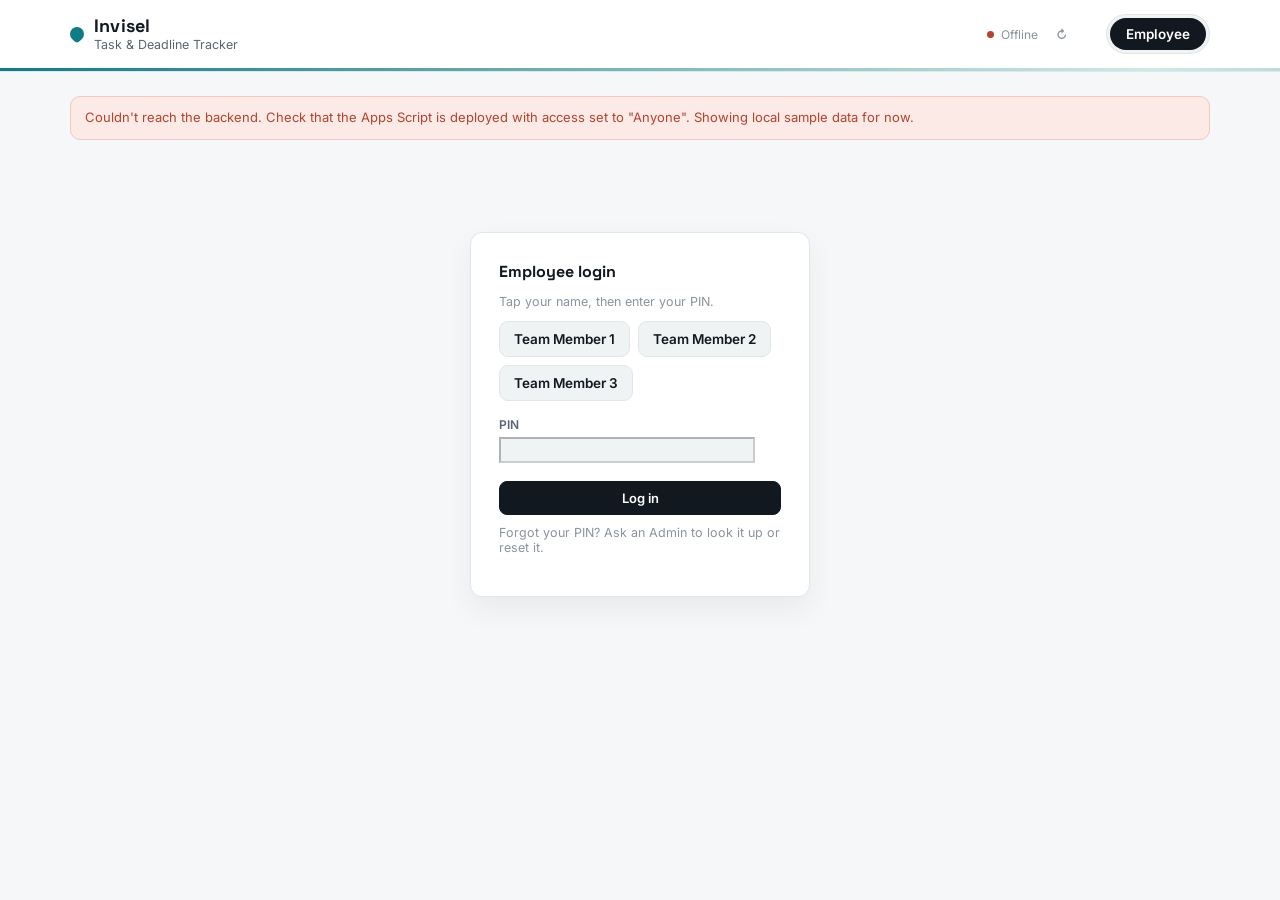
<file: employee.html>
<!DOCTYPE html>
<html lang="en">
<head>
<meta charset="UTF-8">
<meta name="viewport" content="width=device-width, initial-scale=1.0">
<title>Invisel Task Tracker — Employee</title>
<link rel="preconnect" href="https://fonts.googleapis.com">
<link href="https://fonts.googleapis.com/css2?family=Space+Grotesk:wght@500;600;700&family=Inter:wght@400;500;600;700&family=IBM+Plex+Mono:wght@500;600&display=swap" rel="stylesheet">
<style>
:root{
  --bg:#F6F7F8;
  --surface:#FFFFFF;
  --surface-alt:#F0F3F4;
  --border:#E2E6E8;
  --ink:#12181F;
  --ink-soft:#5B6472;
  --ink-faint:#8A93A0;
  --accent:#0E7C86;
  --accent-dark:#0B646C;
  --accent-soft:#E4F2F1;
  --high:#B5432E;
  --high-soft:#FBEAE6;
  --medium:#B0791F;
  --medium-soft:#FBF1DF;
  --low:#2F6FA8;
  --low-soft:#E7F0F8;
  --success:#2C8F5B;
  --success-soft:#E5F5EB;
  --blocked:#9C3B3B;
  --blocked-soft:#F6E8E8;
  --neutral:#6B7280;
  --neutral-soft:#EEF0F2;
  --radius:12px;
  --font-display:'Space Grotesk',sans-serif;
  --font-body:'Inter',sans-serif;
  --font-mono:'IBM Plex Mono',monospace;
}
*{box-sizing:border-box;}
html,body{margin:0;padding:0;}
body{
  background:var(--bg);
  color:var(--ink);
  font-family:var(--font-body);
  -webkit-font-smoothing:antialiased;
}
button, select, input, textarea{ font-family:inherit; font-size:inherit; color:inherit; }
button{ cursor:pointer; }
a{ color:inherit; }
:focus-visible{ outline:2px solid var(--accent); outline-offset:2px; }

.topbar{ background:var(--surface); border-bottom:1px solid var(--border); position:sticky; top:0; z-index:10; }
.sheen{ height:3px; background:linear-gradient(90deg, var(--accent), #cfe9e6 45%, var(--accent) 90%); background-size:200% 100%; animation:sheen-move 7s linear infinite; }
@media (prefers-reduced-motion: reduce){ .sheen{ animation:none; } }
@keyframes sheen-move{ 0%{background-position:0% 0;} 100%{background-position:200% 0;} }

.topbar-inner{ max-width:1180px; margin:0 auto; padding:14px 20px; display:flex; align-items:center; justify-content:space-between; gap:16px; flex-wrap:wrap; }
.brand{ display:flex; align-items:center; gap:10px; }
.brand-mark{ width:14px; height:14px; border-radius:50% 50% 50% 4px; background:var(--accent); display:inline-block; transform:rotate(-45deg); flex-shrink:0; }
.brand-name{ font-family:var(--font-display); font-weight:700; font-size:18px; letter-spacing:0.01em; line-height:1.1; }
.brand-sub{ font-size:12.5px; color:var(--ink-soft); margin-top:1px; }

.topbar-right{ display:flex; align-items:center; gap:14px; flex-wrap:wrap; }

.role-switch{ display:flex; background:var(--surface-alt); border:1px solid var(--border); border-radius:999px; padding:3px; gap:2px; }
.role-tab{ border:none; background:transparent; padding:8px 16px; border-radius:999px; font-weight:600; font-size:13.5px; color:var(--ink-soft); transition:background .15s ease, color .15s ease; text-decoration:none; display:inline-flex; align-items:center; }
.role-tab[aria-selected="true"]{ background:var(--ink); color:#fff; }
.role-tab:hover:not([aria-selected="true"]){ color:var(--ink); }

.sync-status{ display:flex; align-items:center; gap:7px; font-size:12px; color:var(--ink-faint); }
.dot-status{ width:7px; height:7px; border-radius:50%; background:var(--ink-faint); display:inline-block; flex-shrink:0; }
.dot-status.dot-ok{ background:var(--success); }
.dot-status.dot-warn{ background:var(--medium); }
.dot-status.dot-off{ background:var(--high); }

main{ max-width:1180px; margin:0 auto; padding:24px 20px 80px; }

.banner{ border:1px solid #f0dfb8; background:var(--medium-soft); color:var(--medium); border-radius:10px; padding:11px 14px; font-size:13px; margin-bottom:20px; line-height:1.5; }
.banner.banner-error{ border-color:#f0c9c0; background:var(--high-soft); color:var(--high); }
.banner code{ background:rgba(0,0,0,0.06); padding:1px 5px; border-radius:4px; font-family:var(--font-mono); font-size:12px; }

.section-head{ display:flex; align-items:baseline; justify-content:space-between; gap:12px; margin:32px 0 14px; flex-wrap:wrap; }
.section-head:first-child{ margin-top:0; }
.section-title{ font-family:var(--font-display); font-weight:700; font-size:16px; margin:0; }
.section-hint{ font-size:12.5px; color:var(--ink-faint); }

.stat-grid{ display:grid; grid-template-columns:repeat(auto-fit,minmax(160px,1fr)); gap:12px; }
.stat-card{ background:var(--surface); border:1px solid var(--border); border-radius:var(--radius); padding:16px; }
.stat-value{ font-family:var(--font-mono); font-weight:600; font-size:26px; line-height:1; }
.stat-label{ font-size:12.5px; color:var(--ink-soft); margin-top:8px; }
.stat-card.warn .stat-value{ color:var(--high); }
.stat-card.ok .stat-value{ color:var(--success); }

.panel{ background:var(--surface); border:1px solid var(--border); border-radius:var(--radius); padding:18px; }
.panel + .panel{ margin-top:14px; }
.panel h3{ margin:0 0 12px; font-size:13px; color:var(--ink-soft); font-weight:600; }

.filter-bar{ display:flex; gap:8px; flex-wrap:wrap; align-items:center; margin-bottom:14px; }
.filter-bar select{ background:var(--surface-alt); border:1px solid var(--border); border-radius:8px; padding:7px 10px; font-size:13px; }
.btn{ border:1px solid var(--border); background:var(--surface); padding:8px 14px; border-radius:8px; font-weight:600; font-size:13px; transition:border-color .15s ease, background .15s ease; }
.btn:hover{ border-color:var(--ink-faint); }
.btn-primary{ background:var(--ink); color:#fff; border-color:var(--ink); }
.btn-primary:hover{ background:var(--accent-dark); border-color:var(--accent-dark); }
.btn-danger{ background:var(--surface); color:var(--high); border-color:var(--high-soft); }
.btn-danger:hover{ background:var(--high-soft); }
.btn-ghost{ border-color:transparent; background:transparent; }
.btn-ghost:hover{ background:var(--surface-alt); }
.btn-sm{ padding:5px 10px; font-size:12px; }

.task-list{ display:flex; flex-direction:column; gap:8px; }
.task-card{ display:flex; align-items:center; gap:12px; padding:12px 14px; border:1px solid var(--border); border-radius:10px; background:var(--surface); cursor:pointer; transition:border-color .15s ease, box-shadow .15s ease; flex-wrap:wrap; }
.task-card:hover{ border-color:var(--accent); box-shadow:0 1px 0 rgba(14,124,134,0.08); }
.task-main{ flex:1 1 240px; min-width:0; }
.task-title{ font-weight:600; font-size:14px; margin:0 0 3px; overflow:hidden; text-overflow:ellipsis; white-space:nowrap; }
.task-meta{ font-size:12px; color:var(--ink-soft); display:flex; gap:8px; flex-wrap:wrap; }
.badge{ display:inline-flex; align-items:center; gap:5px; padding:3px 9px; border-radius:999px; font-size:11.5px; font-weight:600; white-space:nowrap; }
.badge-dot{ width:6px; height:6px; border-radius:50%; display:inline-block; }
.badge-high{ background:var(--high-soft); color:var(--high); }
.badge-high .badge-dot{ background:var(--high); }
.badge-medium{ background:var(--medium-soft); color:var(--medium); }
.badge-medium .badge-dot{ background:var(--medium); }
.badge-low{ background:var(--low-soft); color:var(--low); }
.badge-low .badge-dot{ background:var(--low); }
.badge-status{ background:var(--neutral-soft); color:var(--neutral); }
.badge-status.st-completed{ background:var(--success-soft); color:var(--success); }
.badge-status.st-blocked{ background:var(--blocked-soft); color:var(--blocked); }
.badge-status.st-progress{ background:var(--low-soft); color:var(--low); }
.due-label{ font-family:var(--font-mono); font-size:12px; }
.due-overdue{ color:var(--high); font-weight:600; }
.due-soon{ color:var(--medium); font-weight:600; }
.quick-status{ border:1px solid var(--border); border-radius:7px; padding:5px 8px; font-size:12px; background:var(--surface-alt); }

.bar-row{ display:flex; align-items:center; gap:10px; margin-bottom:10px; font-size:13px; }
.bar-label{ width:110px; flex-shrink:0; color:var(--ink-soft); }
.bar-track{ flex:1; background:var(--surface-alt); border-radius:999px; height:8px; overflow:hidden; }
.bar-fill{ height:100%; border-radius:999px; }
.bar-count{ width:28px; text-align:right; font-family:var(--font-mono); font-size:12px; color:var(--ink-soft); flex-shrink:0; }

table.workload{ width:100%; border-collapse:collapse; font-size:13px; }
table.workload th{ text-align:left; font-size:11.5px; text-transform:uppercase; letter-spacing:.04em; color:var(--ink-faint); font-weight:600; padding:0 10px 8px; border-bottom:1px solid var(--border); }
table.workload td{ padding:10px; border-bottom:1px solid var(--border); }
table.workload tr:last-child td{ border-bottom:none; }

.roster-card{ padding:10px 0; border-bottom:1px solid var(--border); display:flex; flex-direction:column; gap:8px; }
.roster-card:last-of-type{ border-bottom:none; }
.roster-card-top{ display:flex; align-items:center; gap:8px; }
.roster-card-top input[type=text]{ flex:1; border:1px solid transparent; background:transparent; padding:6px 8px; border-radius:6px; font-size:13.5px; font-weight:600; }
.roster-card-top input[type=text]:hover, .roster-card-top input[type=text]:focus{ border-color:var(--border); background:var(--surface-alt); }
.roster-card-bottom{ display:flex; align-items:center; gap:12px; flex-wrap:wrap; font-size:12.5px; color:var(--ink-soft); }
.roster-check{ display:flex; align-items:center; gap:6px; cursor:pointer; }
.roster-card-bottom select{ border:1px solid var(--border); border-radius:7px; padding:5px 8px; font-size:12.5px; background:var(--surface-alt); }
.add-row{ display:flex; gap:8px; margin-top:10px; flex-wrap:wrap; align-items:center; }
.add-row input[type=text]{ flex:1 1 180px; border:1px solid var(--border); border-radius:8px; padding:8px 10px; font-size:13.5px; }
.add-row label{ display:flex; align-items:center; gap:6px; font-size:12.5px; color:var(--ink-soft); white-space:nowrap; }
.add-row select{ border:1px solid var(--border); border-radius:8px; padding:7px 10px; font-size:12.5px; background:var(--surface-alt); }

.empty-state{ text-align:center; padding:40px 20px; color:var(--ink-soft); font-size:13.5px; }
.empty-state strong{ display:block; color:var(--ink); font-size:14.5px; margin-bottom:4px; }

.who-am-i{ display:flex; align-items:center; gap:10px; margin-bottom:18px; background:var(--accent-soft); border:1px solid #cfe6e4; border-radius:10px; padding:10px 14px; font-size:13.5px; }
.who-am-i select{ border:1px solid var(--border); border-radius:7px; padding:6px 10px; font-weight:600; background:var(--surface); }

.login-wrap{ display:flex; justify-content:center; padding-top:8vh; }
.login-card{ background:var(--surface); border:1px solid var(--border); border-radius:var(--radius); padding:28px; width:100%; max-width:340px; box-shadow:0 12px 30px rgba(0,0,0,0.06); }
.login-error{ color:var(--high); font-size:12.5px; margin:8px 0 0; }
.login-name-grid{ display:flex; flex-wrap:wrap; gap:8px; margin-bottom:16px; }
.login-name-btn{ border:1px solid var(--border); background:var(--surface-alt); padding:9px 14px; border-radius:9px; font-weight:600; font-size:13.5px; cursor:pointer; transition:border-color .15s ease, background .15s ease, color .15s ease; }
.login-name-btn:hover{ border-color:var(--accent); }
.login-name-btn.selected{ background:var(--ink); color:#fff; border-color:var(--ink); }
.field input:disabled + .login-error{ display:none; }
.task-select{ flex-shrink:0; }
.import-result{ margin-top:12px; padding:10px 12px; background:var(--surface-alt); border-radius:8px; font-size:12.5px; }
.import-errors{ margin:8px 0 0; padding-left:18px; color:var(--high); }
.import-errors li{ margin-bottom:3px; }
.link-btn{ background:none; border:none; padding:0; color:var(--accent); font-weight:600; cursor:pointer; text-decoration:underline; font-size:inherit; font-family:inherit; }
.link-btn:hover{ color:var(--accent-dark); }
.pin-input{ width:64px; border:1px solid var(--border); border-radius:7px; padding:5px 8px; font-size:12.5px; font-family:var(--font-mono); background:var(--surface-alt); letter-spacing:0.05em; }

.view-toggle{ margin-bottom:14px; }

.calendar-head{ display:flex; align-items:center; gap:10px; margin-bottom:12px; }
.calendar-month-label{ font-family:var(--font-display); font-weight:700; font-size:15px; margin:0 4px; min-width:150px; }
.calendar-daynames{ display:grid; grid-template-columns:repeat(7,1fr); gap:6px; font-size:11px; color:var(--ink-faint); text-transform:uppercase; letter-spacing:.04em; margin-bottom:6px; padding:0 2px; }
.calendar-daynames span{ text-align:center; }
.calendar-grid{ display:grid; grid-template-columns:repeat(7,1fr); gap:6px; }
.calendar-cell{ background:var(--surface); border:1px solid var(--border); border-radius:8px; min-height:88px; padding:6px; cursor:pointer; display:flex; flex-direction:column; gap:3px; overflow:hidden; }
.calendar-cell:hover{ border-color:var(--accent); }
.calendar-cell.other-month{ opacity:.4; }
.calendar-cell.today{ border-color:var(--accent); box-shadow:inset 0 0 0 1px var(--accent); }
.calendar-cell.selected{ background:var(--accent-soft); }
.calendar-date{ font-family:var(--font-mono); font-size:11.5px; color:var(--ink-soft); font-weight:600; }
.cal-chip{ font-size:10.5px; padding:2px 6px; border-radius:5px; overflow:hidden; text-overflow:ellipsis; white-space:nowrap; font-weight:600; }
.cal-chip.badge-high{ background:var(--high-soft); color:var(--high); }
.cal-chip.badge-medium{ background:var(--medium-soft); color:var(--medium); }
.cal-chip.badge-low{ background:var(--low-soft); color:var(--low); }
.cal-chip.st-completed{ background:var(--success-soft); color:var(--success); }
.cal-more{ font-size:10.5px; color:var(--ink-faint); font-weight:600; cursor:pointer; }

.upcoming-day-group{ margin-bottom:16px; }
.upcoming-day-group:last-child{ margin-bottom:0; }
.upcoming-day-label{ font-size:12px; font-weight:700; color:var(--ink-soft); margin-bottom:6px; text-transform:uppercase; letter-spacing:.03em; }

.modal-overlay{ position:fixed; inset:0; background:rgba(18,24,31,0.45); backdrop-filter:blur(2px); display:flex; align-items:flex-start; justify-content:center; padding:5vh 16px; z-index:100; overflow-y:auto; }
.modal{ background:var(--surface); border-radius:14px; width:100%; max-width:560px; padding:22px; box-shadow:0 20px 50px rgba(0,0,0,0.2); }
.modal-head{ display:flex; align-items:center; justify-content:space-between; margin-bottom:16px; }
.modal-title{ font-family:var(--font-display); font-weight:700; font-size:17px; }
.field{ margin-bottom:12px; }
.field label{ display:block; font-size:12px; font-weight:600; color:var(--ink-soft); margin-bottom:5px; }
.field input[type=text], .field input[type=date], .field select, .field textarea{ width:100%; border:1px solid var(--border); border-radius:8px; padding:9px 10px; font-size:13.5px; background:var(--surface); }
.field input:disabled, .field select:disabled, .field textarea:disabled{ background:var(--surface-alt); color:var(--ink-soft); }
.field textarea{ resize:vertical; min-height:60px; }
.field-row{ display:grid; grid-template-columns:1fr 1fr; gap:10px; }
.priority-preview{ margin-top:7px; font-size:12px; color:var(--ink-soft); display:flex; align-items:center; gap:7px; }
.notes-list{ display:flex; flex-direction:column; gap:8px; max-height:140px; overflow-y:auto; margin-bottom:8px; }
.note-item{ background:var(--surface-alt); border-radius:8px; padding:8px 10px; font-size:12.5px; }
.note-date{ color:var(--ink-faint); font-family:var(--font-mono); font-size:11px; margin-bottom:2px; }
.modal-footer{ display:flex; justify-content:space-between; align-items:center; margin-top:18px; gap:10px; }
.modal-footer-right{ display:flex; gap:8px; }

.toast{ position:fixed; bottom:20px; left:50%; transform:translateX(-50%); background:var(--ink); color:#fff; padding:10px 18px; border-radius:8px; font-size:13px; z-index:200; opacity:0; pointer-events:none; transition:opacity .2s ease; }
.toast.show{ opacity:1; }

.loading-view{ padding:80px 0; text-align:center; color:var(--ink-soft); font-size:14px; }

@media (max-width:640px){
  .field-row{ grid-template-columns:1fr; }
  .bar-label{ width:80px; }
  .task-card{ align-items:flex-start; }
  .calendar-cell{ min-height:64px; padding:4px; }
  .cal-chip{ font-size:9.5px; }
  .calendar-date{ font-size:10px; }
  .calendar-month-label{ min-width:0; }
}

</style>
</head>
<body data-role="employee">
  <header class="topbar">
    <div class="topbar-inner">
      <div class="brand">
        <span class="brand-mark"></span>
        <div>
          <div class="brand-name">Invisel</div>
          <div class="brand-sub">Task &amp; Deadline Tracker</div>
        </div>
      </div>
      <div class="topbar-right">
        <div class="sync-status"><span class="dot-status" id="sync-dot"></span><span id="sync-text">Connecting…</span><button class="btn btn-ghost btn-sm" data-action="refresh" type="button">↻</button></div>
        <span id="logout-slot"></span>
        <nav class="role-switch" aria-label="Current view"><span class="role-tab" aria-selected="true">Employee</span></nav>
      </div>
    </div>
    <div class="sheen"></div>
  </header>
  <main>
    <div id="banner" class="banner" style="display:none;"></div>
    <div id="view"><div class="loading-view">Loading tasks…</div></div>
  </main>
  <div id="modal-root"></div>
  <div id="toast" class="toast"></div>

  <script>
var API_URL = "https://script.google.com/macros/s/AKfycbyDDylU0SIOdderxlX8KqlODV5zgH9ofqeHyG4gGR65zT6jnHEQSTlL_4WDejNvubDW/exec";
(function(){
  "use strict";

  var ROLE = document.body.getAttribute("data-role"); // "admin" | "manager" | "employee"

  var CATEGORIES = ["Marketing","Finance","E-commerce","Brand","R&D","Operations","Other"];
  var DEPARTMENTS = ["Marketing","Finance","E-commerce","Brand","R&D","Operations","Other"];
  var PRIORITIES = ["High","Medium","Low"];
  var STATUSES = ["Not Started","In Progress","Completed","Blocked"];

  // Deadline → priority thresholds, measured from the END date. Priority is DERIVED, never set by hand.
  var PRIORITY_RULES = { highWithinDays: 2, mediumWithinDays: 7 };
  var UPCOMING_DAYS = 14;
  var POLL_MS = 20000;
  var IMPORT_HEADERS = ["TaskID","Title","Description","Assignee","Category","Status","StartDate","EndDate"];

  // Admin PIN — change this before sharing the file. This is a UX gate, not
  // real security: this is a static site with a publicly-readable backend,
  // so treat it as "keeps casual visitors out," not "cryptographically safe."
  var ADMIN_PIN = "4242";

  var today = new Date(); today.setHours(0,0,0,0);

  function lsGet(key){ try{ return localStorage.getItem(key); }catch(e){ return null; } }
  function lsSet(key, val){ try{ localStorage.setItem(key, val); }catch(e){} }
  function lsRemove(key){ try{ localStorage.removeItem(key); }catch(e){} }
  function randomPin(){ return String(Math.floor(1000 + Math.random()*9000)); }

  var state = {
    employeeViewer: null,
    managerViewer: null,
    tasks: [],
    team: [],
    filters: { assignee: "all", priority: "all", status: "all", category: "all", department: "all" },
    modal: null,
    loading: true,
    loggedIn: false,
    loginError: null,
    loginSelectedId: null,
    viewMode: "list", // "list" | "calendar"
    calendar: { year: today.getFullYear(), month: today.getMonth(), selectedDay: null },
    monthReview: { year: today.getFullYear(), month: today.getMonth() },
    selectedIds: {},
    lastVisibleIds: [],
    importResult: null
  };

  // ---------- utils ----------
  function uid(prefix){ return prefix + "_" + Date.now().toString(36) + Math.random().toString(36).slice(2,7); }
  function escapeHtml(str){
    return String(str == null ? "" : str).replace(/[&<>"']/g, function(c){
      return {"&":"&amp;","<":"&lt;",">":"&gt;",'"':"&quot;","'":"&#39;"}[c];
    });
  }
  function todayDate(){ var d = new Date(); d.setHours(0,0,0,0); return d; }
  function toISO(d){ return d.toISOString().slice(0,10); }
  function addDays(d, n){ var r = new Date(d); r.setDate(r.getDate()+n); return r; }
  function todayISO(){ return toISO(todayDate()); }
  function daysBetween(isoDate){
    var d = new Date(isoDate + "T00:00:00");
    var t = todayDate();
    return Math.round((d - t) / 86400000);
  }
  function formatDate(iso){
    if(!iso) return "—";
    var d = new Date(iso + "T00:00:00");
    return d.toLocaleDateString("en-IN", { day:"numeric", month:"short", year:"numeric" });
  }
  function isOverdue(t){ return t.status !== "Completed" && daysBetween(t.endDate) < 0; }
  function isDueSoon(t){ var db = daysBetween(t.endDate); return t.status !== "Completed" && db >= 0 && db <= 2; }

  // ---------- priority engine: derived from end date + status, never stored/edited directly ----------
  function computePriority(t){
    if(!t || !t.endDate) return null;
    if(t.status === "Completed") return null;
    var d = daysBetween(t.endDate);
    if(d < 0) return "High";
    if(d <= PRIORITY_RULES.highWithinDays) return "High";
    if(d <= PRIORITY_RULES.mediumWithinDays) return "Medium";
    return "Low";
  }
  function priorityRank(p){ return p === "High" ? 0 : p === "Medium" ? 1 : p === "Low" ? 2 : 3; }
  function priorityClass(p){ return p ? "badge-" + p.toLowerCase() : ""; }
  function statusClass(s){
    if(s === "Completed") return "st-completed";
    if(s === "Blocked") return "st-blocked";
    if(s === "In Progress") return "st-progress";
    return "";
  }

  function getMember(id){ return state.team.find(function(m){ return m.id === id; }); }
  function memberName(id){ var m = getMember(id); return m ? m.name : "Unassigned"; }
  function isManagerId(id){ var m = getMember(id); return !!(m && m.isManager); }
  function managers(){ return state.team.filter(function(m){ return m.isManager; }); }
  function reporteesOf(managerId){ return state.team.filter(function(m){ return !m.isManager && (m.managerIds || []).indexOf(managerId) !== -1; }); }
  function assignedByLabel(t){
    if(!t.assignedBy) return null;
    if(t.assignedBy.type === "admin") return "Admin";
    if(t.assignedBy.type === "manager") return memberName(t.assignedBy.id);
    if(t.assignedBy.type === "self") return "You";
    return null;
  }
  function isSelfAddedTask(t){
    return !!(t && t.assignedBy && t.assignedBy.type === "self" && ROLE === "employee" && t.assigneeId === state.employeeViewer);
  }
  function assignableMembers(){
    if(ROLE === "manager") return state.team.filter(function(m){ return !m.isManager; });
    return state.team;
  }
  function showToast(msg){
    var el = document.getElementById("toast");
    if(!el) return;
    el.textContent = msg;
    el.classList.add("show");
    clearTimeout(showToast._t);
    showToast._t = setTimeout(function(){ el.classList.remove("show"); }, 2600);
  }

  // ---------- seed data (local demo mode only — team placeholders, no dummy tasks) ----------
  function seedTeam(){
    return [
      { id:"mgr1", name:"Manager 1", isManager:true, managerIds:[], pin:"1111", department:"Operations" },
      { id:"mgr2", name:"Manager 2", isManager:true, managerIds:[], pin:"2222", department:"Marketing" },
      { id:"tm1", name:"Team Member 1", isManager:false, managerIds:["mgr1"], pin:"1001", department:"Marketing" },
      { id:"tm2", name:"Team Member 2", isManager:false, managerIds:["mgr1","mgr2"], pin:"1002", department:"Finance" },
      { id:"tm3", name:"Team Member 3", isManager:false, managerIds:["mgr2"], pin:"1003", department:"E-commerce" }
    ];
  }

  // ---------- migration: tolerate older data shapes from the Sheet ----------
  function normalizeTeam(team){
    return (team || []).map(function(m){
      var isMgr = !!m.isManager;
      var managerIds = isMgr ? [] : (m.managerIds && m.managerIds.length ? m.managerIds : (m.managerId ? [m.managerId] : []));
      return { id: m.id, name: m.name, isManager: isMgr, managerIds: managerIds, pin: m.pin || "0000", department: m.department || "Other" };
    });
  }
  function normalizeTasks(tasks){
    return (tasks || []).map(function(t){
      var end = t.endDate || t.dueDate || todayISO();
      var start = t.startDate || t.dueDate || end;
      if(start > end) start = end;
      return {
        id: t.id,
        title: t.title,
        description: t.description || "",
        assigneeId: t.assigneeId || null,
        category: t.category || "Other",
        status: t.status || "Not Started",
        startDate: start,
        endDate: end,
        createdDate: t.createdDate || todayISO(),
        completedDate: t.completedDate || null,
        notes: t.notes || [],
        assignedBy: t.assignedBy || null
      };
    });
  }

  // ---------- backend (Google Apps Script + Sheet) ----------
  function isApiConfigured(){
    return typeof API_URL === "string" && API_URL.indexOf("http") === 0;
  }
  function apiFetchState(){
    return fetch(API_URL, { method:"GET" }).then(function(r){
      if(!r.ok) throw new Error("bad status " + r.status);
      return r.json();
    });
  }
  function apiSaveState(payload){
    return fetch(API_URL, { method:"POST", body: JSON.stringify(payload) }).then(function(r){
      if(!r.ok) throw new Error("bad status " + r.status);
      return r.json();
    });
  }
  function setSyncStatus(mode, text){
    var dot = document.getElementById("sync-dot");
    var label = document.getElementById("sync-text");
    if(!dot || !label) return;
    dot.className = "dot-status" + (mode ? " dot-" + mode : "");
    label.textContent = text;
  }

  function loadData(){
    if(!isApiConfigured()){
      showBanner("Running in local demo mode — changes here won't be saved. Check <code>config.js</code>.", false);
      setSyncStatus("warn", "Local demo mode");
      state.team = normalizeTeam(seedTeam());
      state.tasks = [];
      afterLoad();
      return;
    }
    setSyncStatus("", "Connecting…");
    apiFetchState().then(function(data){
      var hasTeam = data && data.team && data.team.length;
      state.team = normalizeTeam(hasTeam ? data.team : seedTeam());
      state.tasks = normalizeTasks(data && data.tasks ? data.tasks : []);
      setSyncStatus("ok", "Backend connected");
      afterLoad();
      if(!hasTeam){
        apiSaveState({ tasks: state.tasks, team: state.team });
      }
    }).catch(function(){
      showBanner("Couldn't reach the backend. Check that the Apps Script is deployed with access set to \"Anyone\". Showing local sample data for now.", true);
      setSyncStatus("off", "Offline");
      state.team = normalizeTeam(seedTeam());
      state.tasks = [];
      afterLoad();
    });
  }

  function restoreSession(){
    if(ROLE === "admin"){
      if(lsGet("invisel_admin_ok") === "1") state.loggedIn = true;
      return;
    }
    if(ROLE === "manager"){
      var savedMgr = lsGet("invisel_manager_id");
      if(savedMgr && isManagerId(savedMgr)){ state.managerViewer = savedMgr; state.loggedIn = true; }
      return;
    }
    var savedEmp = lsGet("invisel_employee_id");
    var mem = savedEmp ? getMember(savedEmp) : null;
    if(mem && !mem.isManager){ state.employeeViewer = savedEmp; state.loggedIn = true; }
  }

  function afterLoad(){
    state.loading = false;
    restoreSession();
    render();
    startPolling();
  }

  function startPolling(){
    if(!isApiConfigured()) return;
    setInterval(function(){
      if(state.modal) return;
      apiFetchState().then(function(data){
        var newTasks = normalizeTasks(data.tasks || []);
        var newTeam = normalizeTeam(data.team || []);
        if(JSON.stringify(newTasks) !== JSON.stringify(state.tasks) || JSON.stringify(newTeam) !== JSON.stringify(state.team)){
          state.tasks = newTasks;
          state.team = newTeam;
          if(ROLE === "employee" && state.employeeViewer && !getMember(state.employeeViewer)){
            handleLogout();
            return;
          }
          if(ROLE === "manager" && state.managerViewer && !isManagerId(state.managerViewer)){
            handleLogout();
            return;
          }
          setSyncStatus("ok", "Backend connected");
          render();
        }
      }).catch(function(){ setSyncStatus("off", "Offline — retrying"); });
    }, POLL_MS);
  }

  function persist(){
    if(!isApiConfigured()){
      showToast("Local demo mode — this change won't be saved.");
      return;
    }
    setSyncStatus("", "Syncing…");
    apiSaveState({ tasks: state.tasks, team: state.team }).then(function(data){
      if(data && data.tasks) state.tasks = normalizeTasks(data.tasks);
      if(data && data.team) state.team = normalizeTeam(data.team);
      setSyncStatus("ok", "Backend connected");
      render();
    }).catch(function(){
      setSyncStatus("off", "Couldn't save — offline");
      showToast("Couldn't save — check your connection.");
    });
  }

  function manualRefresh(){
    if(!isApiConfigured()){ showToast("Local demo mode — nothing to refresh."); return; }
    setSyncStatus("", "Refreshing…");
    apiFetchState().then(function(data){
      state.tasks = normalizeTasks(data.tasks || []);
      state.team = normalizeTeam(data.team || []);
      setSyncStatus("ok", "Backend connected");
      render();
      showToast("Up to date.");
    }).catch(function(){ setSyncStatus("off", "Offline"); showToast("Couldn't refresh."); });
  }

  // ---------- computed ----------
  function statsFor(tasks){
    var overdue = tasks.filter(isOverdue).length;
    var dueSoon = tasks.filter(isDueSoon).length;
    var weekAgo = toISO(addDays(todayDate(), -7));
    var completedWeek = tasks.filter(function(t){ return t.status === "Completed" && t.completedDate && t.completedDate >= weekAgo; }).length;
    var completedTotal = tasks.filter(function(t){ return t.status === "Completed"; }).length;
    return { total: tasks.length, overdue: overdue, dueSoon: dueSoon, completedWeek: completedWeek, completedTotal: completedTotal };
  }
  function categoryBreakdown(tasks){
    var counts = {};
    tasks.forEach(function(t){ counts[t.category] = (counts[t.category]||0) + 1; });
    return counts;
  }
  function priorityBreakdown(tasks){
    var counts = { High:0, Medium:0, Low:0 };
    var active = tasks.filter(function(t){ return t.status !== "Completed"; });
    active.forEach(function(t){ var p = computePriority(t); if(p) counts[p]++; });
    return { counts: counts, total: active.length };
  }
  function sortTasks(tasks){
    return tasks.slice().sort(function(a,b){
      var ao = isOverdue(a) ? 0 : 1, bo = isOverdue(b) ? 0 : 1;
      if(ao !== bo) return ao - bo;
      var pr = priorityRank(computePriority(a)) - priorityRank(computePriority(b));
      if(pr !== 0) return pr;
      return a.endDate < b.endDate ? -1 : a.endDate > b.endDate ? 1 : 0;
    });
  }
  function applyFilters(tasks){
    var f = state.filters;
    return tasks.filter(function(t){
      if(f.assignee !== "all" && t.assigneeId !== f.assignee) return false;
      if(f.priority !== "all" && computePriority(t) !== f.priority) return false;
      if(f.status !== "all" && t.status !== f.status) return false;
      if(f.category !== "all" && t.category !== f.category) return false;
      if(f.department !== "all"){
        var owner = getMember(t.assigneeId);
        if(!owner || (owner.department || "Other") !== f.department) return false;
      }
      return true;
    });
  }
  function tasksOnDay(tasks, iso){
    return tasks.filter(function(t){ return t.startDate <= iso && iso <= t.endDate; });
  }

  // ---------- CSV / spreadsheet bulk import & export ----------
  function detectDelimiter(text){
    var firstLine = text.split(/\r?\n/)[0] || "";
    var tabs = (firstLine.match(/\t/g) || []).length;
    var commas = (firstLine.match(/,/g) || []).length;
    return tabs > commas ? "\t" : ",";
  }
  function parseDelimited(text, delim){
    var rows = [], field = "", row = [], inQuotes = false, i = 0, len = text.length;
    while(i < len){
      var c = text[i];
      if(inQuotes){
        if(c === '"'){
          if(text[i + 1] === '"'){ field += '"'; i += 2; continue; }
          inQuotes = false; i++; continue;
        }
        field += c; i++; continue;
      }
      if(c === '"'){ inQuotes = true; i++; continue; }
      if(c === delim){ row.push(field); field = ""; i++; continue; }
      if(c === "\r"){ i++; continue; }
      if(c === "\n"){ row.push(field); rows.push(row); row = []; field = ""; i++; continue; }
      field += c; i++;
    }
    if(field.length || row.length){ row.push(field); rows.push(row); }
    return rows.filter(function(r){ return !(r.length === 1 && r[0].trim() === ""); });
  }
  function findMemberByName(name){
    if(!name) return null;
    var n = name.trim().toLowerCase();
    return state.team.find(function(m){ return !m.isManager && m.name.trim().toLowerCase() === n; }) || null;
  }
  function pad2(n){ n = String(n); return n.length < 2 ? "0" + n : n; }
  function parseFlexibleDate(str){
    if(!str) return null;
    str = String(str).trim();
    var iso = str.match(/^(\d{4})-(\d{1,2})-(\d{1,2})$/);
    if(iso){
      var y1 = iso[1], m1 = parseInt(iso[2], 10), d1 = parseInt(iso[3], 10);
      if(m1 >= 1 && m1 <= 12 && d1 >= 1 && d1 <= 31) return y1 + "-" + pad2(m1) + "-" + pad2(d1);
      return null;
    }
    // Day-first: DD-MM-YYYY or DD/MM/YYYY (matches how dates display in this app and in Indian spreadsheets)
    var dmy = str.match(/^(\d{1,2})[\/\-](\d{1,2})[\/\-](\d{4})$/);
    if(dmy){
      var d2 = parseInt(dmy[1], 10), m2 = parseInt(dmy[2], 10), y2 = dmy[3];
      if(m2 >= 1 && m2 <= 12 && d2 >= 1 && d2 <= 31) return y2 + "-" + pad2(m2) + "-" + pad2(d2);
    }
    return null;
  }
  function runImport(text){
    var delim = detectDelimiter(text);
    var rows = parseDelimited(text.trim(), delim);
    if(!rows.length) return { added: 0, updated: 0, errors: ["No data found — paste rows or choose a file first."] };
    var header = rows[0].map(function(h){ return h.trim(); });
    var dataRows = rows.slice(1);
    var idIdx = header.indexOf("TaskID");
    var titleIdx = header.indexOf("Title");
    var descIdx = header.indexOf("Description");
    var assigneeIdx = header.indexOf("Assignee");
    var catIdx = header.indexOf("Category");
    var statusIdx = header.indexOf("Status");
    var startIdx = header.indexOf("StartDate");
    var endIdx = header.indexOf("EndDate");
    if(titleIdx === -1 || assigneeIdx === -1){
      return { added: 0, updated: 0, errors: ["Header row must include at least Title and Assignee columns — check against the template."] };
    }
    var added = 0, updated = 0, errors = [];
    var assignedByVal = ROLE === "manager" ? { type:"manager", id: state.managerViewer } : { type:"admin", id:null };
    dataRows.forEach(function(r, rowIdx){
      if(!r.some(function(c){ return c && c.trim(); })) return;
      var title = titleIdx !== -1 ? (r[titleIdx] || "").trim() : "";
      if(!title){ errors.push("Row " + (rowIdx + 2) + ": missing Title, skipped."); return; }
      var assigneeName = assigneeIdx !== -1 ? (r[assigneeIdx] || "").trim() : "";
      var member = findMemberByName(assigneeName);
      if(!member){ errors.push("Row " + (rowIdx + 2) + ": assignee \"" + assigneeName + "\" not found, skipped."); return; }
      var category = catIdx !== -1 && CATEGORIES.indexOf((r[catIdx] || "").trim()) !== -1 ? r[catIdx].trim() : "Other";
      var status = statusIdx !== -1 && STATUSES.indexOf((r[statusIdx] || "").trim()) !== -1 ? r[statusIdx].trim() : "Not Started";
      var startRaw = startIdx !== -1 ? (r[startIdx] || "").trim() : "";
      var start = startRaw ? parseFlexibleDate(startRaw) : null;
      if(startRaw && !start){ errors.push("Row " + (rowIdx + 2) + ": couldn't understand start date \"" + startRaw + "\" — used today instead. Use YYYY-MM-DD or DD-MM-YYYY."); }
      if(!start) start = todayISO();
      var endRaw = endIdx !== -1 ? (r[endIdx] || "").trim() : "";
      var end = endRaw ? parseFlexibleDate(endRaw) : null;
      if(endRaw && !end){ errors.push("Row " + (rowIdx + 2) + ": couldn't understand end date \"" + endRaw + "\" — used start date instead. Use YYYY-MM-DD or DD-MM-YYYY."); }
      if(!end) end = start;
      if(end < start) end = start;
      var desc = descIdx !== -1 ? (r[descIdx] || "").trim() : "";
      var idVal = idIdx !== -1 ? (r[idIdx] || "").trim() : "";
      var existing = idVal ? state.tasks.find(function(t){ return t.id === idVal; }) : null;
      if(existing){
        existing.title = title;
        existing.description = desc;
        existing.assigneeId = member.id;
        existing.category = category;
        if(existing.status !== "Completed" && status === "Completed") existing.completedDate = todayISO();
        if(status !== "Completed") existing.completedDate = null;
        existing.status = status;
        existing.startDate = start;
        existing.endDate = end;
        updated++;
      } else {
        state.tasks.push({
          id: uid("t"), title: title, description: desc, assigneeId: member.id, category: category, status: status,
          startDate: start, endDate: end, createdDate: todayISO(), completedDate: status === "Completed" ? todayISO() : null,
          notes: [], assignedBy: assignedByVal
        });
        added++;
      }
    });
    return { added: added, updated: updated, errors: errors };
  }
  function csvEscape(v){
    v = String(v == null ? "" : v);
    if(/["\n,]/.test(v)) v = '"' + v.replace(/"/g, '""') + '"';
    return v;
  }
  function downloadTextFile(filename, text){
    var blob = new Blob([text], { type: "text/csv;charset=utf-8;" });
    var url = URL.createObjectURL(blob);
    var a = document.createElement("a");
    a.href = url; a.download = filename;
    document.body.appendChild(a); a.click(); document.body.removeChild(a);
    setTimeout(function(){ URL.revokeObjectURL(url); }, 1000);
  }
  function exportTasksCSV(tasksList){
    var lines = [IMPORT_HEADERS.join(",")];
    tasksList.forEach(function(t){
      lines.push([t.id, t.title, t.description, memberName(t.assigneeId), t.category, t.status, t.startDate, t.endDate].map(csvEscape).join(","));
    });
    downloadTextFile("invisel-tasks-" + todayISO() + ".csv", lines.join("\r\n"));
  }
  function downloadImportTemplate(){
    var lines = [
      IMPORT_HEADERS.join(","),
      ["", "Example task — replace this row", "Optional description", "Team Member 1", "Marketing", "Not Started", todayISO(), todayISO()].map(csvEscape).join(",")
    ];
    downloadTextFile("invisel-tasks-template.csv", lines.join("\r\n"));
  }
  function currentScopeTasks(){
    if(ROLE === "admin") return state.tasks;
    if(ROLE === "manager"){
      var reporteeIds = reporteesOf(state.managerViewer).map(function(m){ return m.id; });
      return state.tasks.filter(function(t){
        return reporteeIds.indexOf(t.assigneeId) !== -1 ||
          (t.assignedBy && t.assignedBy.type === "manager" && t.assignedBy.id === state.managerViewer);
      });
    }
    return state.tasks.filter(function(t){ return t.assigneeId === state.employeeViewer; });
  }
  function importPanel(){
    var resultHtml = "";
    if(state.importResult){
      var r = state.importResult;
      resultHtml = '<div class="import-result">' +
        '<strong>' + r.added + ' added, ' + r.updated + ' updated.</strong>' +
        (r.errors.length ? '<ul class="import-errors">' + r.errors.map(function(e){ return '<li>' + escapeHtml(e) + '</li>'; }).join("") + '</ul>' : "") +
        '</div>';
    }
    return '' +
      '<div class="panel">' +
        '<h3>Bulk import from spreadsheet</h3>' +
        '<p class="section-hint" style="margin-bottom:10px;">Paste rows copied from your sheet, or choose a .csv file. Columns: <code>TaskID</code> (leave blank for new tasks, fill in to update an existing one), <code>Title</code>, <code>Description</code>, <code>Assignee</code> (exact name), <code>Category</code>, <code>Status</code>, <code>StartDate</code>, <code>EndDate</code> (YYYY-MM-DD).</p>' +
        '<textarea id="import-text" rows="5" placeholder="Paste CSV or tab-separated rows here…" style="width:100%;border:1px solid var(--border);border-radius:8px;padding:9px 10px;font-family:var(--font-mono);font-size:12px;"></textarea>' +
        '<div style="display:flex;gap:8px;align-items:center;margin-top:8px;flex-wrap:wrap;">' +
          '<input type="file" id="import-file" accept=".csv,text/csv" style="font-size:12.5px;max-width:220px;">' +
          '<button class="btn btn-primary btn-sm" data-action="run-import" type="button">Import</button>' +
          '<button class="btn btn-ghost btn-sm" data-action="export-tasks" type="button">Export current tasks (CSV)</button>' +
          '<button class="btn btn-ghost btn-sm" data-action="download-template" type="button">Download template</button>' +
        '</div>' +
        resultHtml +
      '</div>';
  }

  // ---------- templates ----------
  function statCard(label, value, tone){
    return '<div class="stat-card' + (tone ? ' ' + tone : '') + '"><div class="stat-value">' + value + '</div><div class="stat-label">' + escapeHtml(label) + '</div></div>';
  }
  function priorityBadge(p){
    if(!p) return '<span class="section-hint">Done</span>';
    return '<span class="badge ' + priorityClass(p) + '"><span class="badge-dot"></span>' + p + '</span>';
  }
  function dueLabel(t){
    var db = daysBetween(t.endDate);
    var cls = "due-label";
    var text = formatDate(t.endDate);
    if(t.status !== "Completed"){
      if(db < 0){ cls += " due-overdue"; text += " · " + Math.abs(db) + "d overdue"; }
      else if(db <= 2){ cls += " due-soon"; text += db === 0 ? " · today" : (" · in " + db + "d"); }
    }
    return '<span class="' + cls + '">' + text + '</span>';
  }
  function taskCard(t, opts){
    opts = opts || {};
    var statusOptions = STATUSES.map(function(s){
      return '<option value="' + s + '"' + (s === t.status ? " selected" : "") + '>' + s + '</option>';
    }).join("");
    var metaBits = [];
    if(opts.showAssignedBy){
      var label = assignedByLabel(t);
      if(label) metaBits.push("Assigned by " + label);
    } else if(!opts.hideAssignee){
      metaBits.push(memberName(t.assigneeId));
    }
    metaBits.push(t.category);
    var checkboxHtml = opts.selectable
      ? '<input type="checkbox" class="task-select" data-action="toggle-select" data-id="' + t.id + '" onclick="event.stopPropagation()"' + (state.selectedIds[t.id] ? " checked" : "") + '>'
      : "";
    return '' +
      '<div class="task-card" data-action="open-task" data-id="' + t.id + '">' +
        checkboxHtml +
        '<div class="task-main">' +
          '<p class="task-title">' + escapeHtml(t.title) + '</p>' +
          '<div class="task-meta">' + metaBits.map(function(m){ return '<span>' + escapeHtml(m) + '</span>'; }).join('<span>·</span>') + '</div>' +
        '</div>' +
        priorityBadge(computePriority(t)) +
        dueLabel(t) +
        '<select class="quick-status" data-action="quick-status" data-id="' + t.id + '" onclick="event.stopPropagation()">' + statusOptions + '</select>' +
      '</div>';
  }
  function bulkControlsHtml(visibleIds){
    state.lastVisibleIds = visibleIds;
    var selectedCount = visibleIds.filter(function(id){ return state.selectedIds[id]; }).length;
    var allSelected = visibleIds.length > 0 && selectedCount === visibleIds.length;
    return '<div style="display:flex;align-items:center;gap:12px;margin-bottom:8px;flex-wrap:wrap;">' +
      '<label class="roster-check"><input type="checkbox" id="select-all-tasks"' + (allSelected ? " checked" : "") + '> Select all</label>' +
      (selectedCount ? '<button class="btn btn-danger btn-sm" data-action="delete-selected" type="button">Delete selected (' + selectedCount + ')</button>' : "") +
      '</div>';
  }
  function emptyState(title, sub){
    return '<div class="empty-state"><strong>' + escapeHtml(title) + '</strong>' + escapeHtml(sub) + '</div>';
  }
  function filterBar(includeAssignee, teamSubset, includeDepartment){
    var list = teamSubset || state.team;
    var assigneeOpts = '<option value="all">All people</option>' + list.map(function(m){
      return '<option value="' + m.id + '"' + (state.filters.assignee === m.id ? " selected" : "") + '>' + escapeHtml(m.name) + '</option>';
    }).join("");
    var priorityOpts = '<option value="all">All priorities</option>' + PRIORITIES.map(function(p){
      return '<option value="' + p + '"' + (state.filters.priority === p ? " selected" : "") + '>' + p + '</option>';
    }).join("");
    var statusOpts = '<option value="all">All statuses</option>' + STATUSES.map(function(s){
      return '<option value="' + s + '"' + (state.filters.status === s ? " selected" : "") + '>' + s + '</option>';
    }).join("");
    var catOpts = '<option value="all">All categories</option>' + CATEGORIES.map(function(c){
      return '<option value="' + c + '"' + (state.filters.category === c ? " selected" : "") + '>' + c + '</option>';
    }).join("");
    var deptOpts = '<option value="all">All departments</option>' + DEPARTMENTS.map(function(d){
      return '<option value="' + d + '"' + (state.filters.department === d ? " selected" : "") + '>' + d + '</option>';
    }).join("");
    return '<div class="filter-bar">' +
      (includeAssignee ? '<select data-filter="assignee">' + assigneeOpts + '</select>' : '') +
      (includeDepartment ? '<select data-filter="department">' + deptOpts + '</select>' : '') +
      '<select data-filter="priority">' + priorityOpts + '</select>' +
      '<select data-filter="status">' + statusOpts + '</select>' +
      '<select data-filter="category">' + catOpts + '</select>' +
      '</div>';
  }
  function viewToggle(){
    return '<div class="role-switch view-toggle">' +
      '<button class="role-tab" data-action="set-view" data-mode="list" aria-selected="' + (state.viewMode === "list") + '" type="button">List</button>' +
      '<button class="role-tab" data-action="set-view" data-mode="calendar" aria-selected="' + (state.viewMode === "calendar") + '" type="button">Calendar</button>' +
      '</div>';
  }
  function priorityBreakdownBars(tasks){
    var b = priorityBreakdown(tasks);
    var max = Math.max(1, b.total);
    return PRIORITIES.map(function(p){
      var c = b.counts[p] || 0;
      var color = p === "High" ? "var(--high)" : p === "Medium" ? "var(--medium)" : "var(--low)";
      return '<div class="bar-row"><span class="bar-label">' + p + '</span><div class="bar-track"><div class="bar-fill" style="width:' + (c/max*100) + '%;background:' + color + '"></div></div><span class="bar-count">' + c + '</span></div>';
    }).join("") + '<p class="section-hint" style="margin:2px 0 0;">Priority is set automatically from each task\u2019s end date — not chosen by hand.</p>';
  }
  function categoryBreakdownBars(tasks){
    var counts = categoryBreakdown(tasks);
    var max = Math.max(1, tasks.length);
    return CATEGORIES.filter(function(c){ return counts[c]; }).map(function(c){
      var n = counts[c] || 0;
      return '<div class="bar-row"><span class="bar-label">' + c + '</span><div class="bar-track"><div class="bar-fill" style="width:' + (n/max*100) + '%;background:var(--accent)"></div></div><span class="bar-count">' + n + '</span></div>';
    }).join("") || '<p class="section-hint">No tasks yet.</p>';
  }
  function personLinkHtml(m){
    return '<button type="button" class="link-btn" data-action="filter-person" data-id="' + m.id + '">' + escapeHtml(m.name) + '</button>';
  }
  function workloadTable(members, tasksList){
    members = members || state.team;
    tasksList = tasksList || state.tasks;
    if(!members.length) return '<p class="section-hint">No team members yet.</p>';
    var rows = members.map(function(m){
      var mine = tasksList.filter(function(t){ return t.assigneeId === m.id; });
      var completed = mine.filter(function(t){ return t.status === "Completed"; }).length;
      var overdue = mine.filter(isOverdue).length;
      var rate = mine.length ? Math.round(completed / mine.length * 100) : 0;
      return '<tr><td>' + personLinkHtml(m) + '</td><td>' + mine.length + '</td><td>' + completed + '</td><td' + (overdue ? ' style="color:var(--high);font-weight:600;"' : '') + '>' + overdue + '</td><td>' + rate + '%</td></tr>';
    }).join("");
    return '<table class="workload"><thead><tr><th>Name</th><th>Assigned</th><th>Completed</th><th>Overdue</th><th>Completion</th></tr></thead><tbody>' + rows + '</tbody></table><p class="section-hint" style="margin-top:8px;">Click a name to jump to their tasks.</p>';
  }
  function monthRangeIso(y, m){ return [isoFor(y, m, 1), isoFor(y, m + 1, 0)]; }
  function tasksInMonth(tasks, y, m){
    var range = monthRangeIso(y, m);
    return tasks.filter(function(t){ return t.endDate >= range[0] && t.endDate <= range[1]; });
  }
  function monthlyStats(tasks, y, m){
    var inMonth = tasksInMonth(tasks, y, m);
    var completed = inMonth.filter(function(t){ return t.status === "Completed"; });
    var onTime = completed.filter(function(t){ return t.completedDate && t.completedDate <= t.endDate; });
    return {
      total: inMonth.length,
      completed: completed.length,
      completionRate: inMonth.length ? Math.round(completed.length / inMonth.length * 100) : 0,
      onTimeRate: completed.length ? Math.round(onTime.length / completed.length * 100) : 0
    };
  }
  function monthNavHead(){
    var y = state.monthReview.year, m = state.monthReview.month;
    var label = new Date(y, m, 1).toLocaleDateString("en-IN", { month:"long", year:"numeric" });
    var isCurrent = (y === today.getFullYear() && m === today.getMonth());
    return '<div class="calendar-head">' +
      '<button class="btn btn-ghost btn-sm" data-action="month-prev" type="button">‹</button>' +
      '<span class="calendar-month-label">' + label + (isCurrent ? " (MTD)" : "") + '</span>' +
      '<button class="btn btn-ghost btn-sm" data-action="month-next" type="button">›</button>' +
      '<button class="btn btn-ghost btn-sm" data-action="month-current" type="button">This month</button>' +
      '</div>';
  }
  function monthlyPanel(tasks){
    var y = state.monthReview.year, m = state.monthReview.month;
    var s = monthlyStats(tasks, y, m);
    return monthNavHead() +
      '<div class="stat-grid">' +
        statCard("Tasks due", s.total, "") +
        statCard("Completed", s.completed, "ok") +
        statCard("Completion rate", s.completionRate + "%", "") +
        statCard("On-time rate", s.onTimeRate + "%", "") +
      '</div>';
  }
  function monthlyBreakdownTable(members, tasksList){
    var y = state.monthReview.year, m = state.monthReview.month;
    if(!members.length) return '<p class="section-hint">No one to show yet.</p>';
    var rows = members.map(function(mem){
      var mine = tasksList.filter(function(t){ return t.assigneeId === mem.id; });
      var s = monthlyStats(mine, y, m);
      return '<tr><td>' + personLinkHtml(mem) + '</td><td>' + s.total + '</td><td>' + s.completed + '</td><td>' + s.completionRate + '%</td><td>' + s.onTimeRate + '%</td></tr>';
    }).join("");
    return '<table class="workload"><thead><tr><th>Name</th><th>Tasks due</th><th>Completed</th><th>Completion</th><th>On-time</th></tr></thead><tbody>' + rows + '</tbody></table>';
  }
  function departmentBreakdownTable(){
    var employees = state.team.filter(function(m){ return !m.isManager; });
    var byDept = {};
    employees.forEach(function(m){
      var d = m.department || "Other";
      byDept[d] = byDept[d] || [];
      byDept[d].push(m);
    });
    var depts = DEPARTMENTS.filter(function(d){ return byDept[d] && byDept[d].length; });
    if(!depts.length) return '<p class="section-hint">No employees yet.</p>';
    var rows = depts.map(function(d){
      var people = byDept[d];
      var ids = people.map(function(p){ return p.id; });
      var deptTasks = state.tasks.filter(function(t){ return ids.indexOf(t.assigneeId) !== -1; });
      var completed = deptTasks.filter(function(t){ return t.status === "Completed"; }).length;
      var overdue = deptTasks.filter(isOverdue).length;
      var rate = deptTasks.length ? Math.round(completed / deptTasks.length * 100) : 0;
      return '<tr><td>' + escapeHtml(d) + '</td><td>' + people.length + '</td><td>' + deptTasks.length + '</td><td>' + completed + '</td><td' + (overdue ? ' style="color:var(--high);font-weight:600;"' : '') + '>' + overdue + '</td><td>' + rate + '%</td></tr>';
    }).join("");
    return '<table class="workload"><thead><tr><th>Department</th><th>People</th><th>Tasks</th><th>Completed</th><th>Overdue</th><th>Completion</th></tr></thead><tbody>' + rows + '</tbody></table>';
  }
  function showBanner(html, isError){
    var el = document.getElementById("banner");
    if(!el) return;
    el.className = "banner" + (isError ? " banner-error" : "");
    el.innerHTML = html;
    el.style.display = "block";
  }

  function upcomingPanel(tasks){
    var order = [];
    for(var i = 0; i < UPCOMING_DAYS; i++) order.push(toISO(addDays(todayDate(), i)));
    var groups = {};
    order.forEach(function(iso){ groups[iso] = []; });
    tasks.forEach(function(t){
      if(t.status === "Completed") return;
      if(groups.hasOwnProperty(t.endDate)) groups[t.endDate].push(t);
    });
    var overdue = sortTasks(tasks.filter(isOverdue));
    var html = "";
    if(overdue.length){
      html += '<div class="upcoming-day-group"><div class="upcoming-day-label" style="color:var(--high);">Overdue</div><div class="task-list">' + overdue.map(function(t){ return taskCard(t); }).join("") + '</div></div>';
    }
    var any = false;
    order.forEach(function(iso){
      var dayTasks = groups[iso];
      if(dayTasks && dayTasks.length){
        any = true;
        var label = iso === todayISO() ? "Today" : formatDate(iso);
        html += '<div class="upcoming-day-group"><div class="upcoming-day-label">' + label + '</div><div class="task-list">' + sortTasks(dayTasks).map(function(t){ return taskCard(t); }).join("") + '</div></div>';
      }
    });
    if(!overdue.length && !any) html += '<p class="section-hint">Nothing overdue or due in the next ' + UPCOMING_DAYS + ' days.</p>';
    return html;
  }

  function isoFor(y, m, d){ return toISO(new Date(y, m, d)); }

  function calendarView(tasks){
    var y = state.calendar.year, m = state.calendar.month;
    var first = new Date(y, m, 1);
    var startWeekday = first.getDay();
    var totalDays = new Date(y, m+1, 0).getDate();
    var prevMonthDays = new Date(y, m, 0).getDate();
    var cells = [];
    for(var i = startWeekday - 1; i >= 0; i--) cells.push({ day: prevMonthDays - i, iso: isoFor(y, m-1, prevMonthDays - i), other:true });
    for(var d = 1; d <= totalDays; d++) cells.push({ day: d, iso: isoFor(y, m, d), other:false });
    var rem = cells.length % 7;
    if(rem){ var extra = 7 - rem; for(var e = 1; e <= extra; e++) cells.push({ day: e, iso: isoFor(y, m+1, e), other:true }); }

    var monthLabel = first.toLocaleDateString("en-IN", { month:"long", year:"numeric" });
    var todayIso = todayISO();
    var dayNames = ["Sun","Mon","Tue","Wed","Thu","Fri","Sat"];

    var head = '<div class="calendar-head">' +
      '<button class="btn btn-ghost btn-sm" data-action="cal-prev" type="button">‹</button>' +
      '<span class="calendar-month-label">' + monthLabel + '</span>' +
      '<button class="btn btn-ghost btn-sm" data-action="cal-next" type="button">›</button>' +
      '<button class="btn btn-ghost btn-sm" data-action="cal-today" type="button">Today</button>' +
      '</div>';
    var dayNamesHtml = '<div class="calendar-daynames">' + dayNames.map(function(n){ return '<span>' + n + '</span>'; }).join("") + '</div>';

    var gridHtml = '<div class="calendar-grid">' + cells.map(function(c){
      var dayTasks = sortTasks(tasksOnDay(tasks, c.iso));
      var shown = dayTasks.slice(0, 3);
      var more = dayTasks.length - shown.length;
      var chips = shown.map(function(t){
        var p = computePriority(t);
        var range = formatDate(t.startDate) + ' → ' + formatDate(t.endDate);
        return '<div class="cal-chip ' + (p ? priorityClass(p) : "st-completed") + '" data-action="open-task" data-id="' + t.id + '" title="' + escapeHtml(t.title) + ' · ' + range + '">' + escapeHtml(t.title) + '</div>';
      }).join("");
      var moreHtml = more > 0 ? '<div class="cal-more" data-action="select-day" data-date="' + c.iso + '">+' + more + ' more</div>' : "";
      var cls = "calendar-cell" + (c.other ? " other-month" : "") + (c.iso === todayIso ? " today" : "") + (c.iso === state.calendar.selectedDay ? " selected" : "");
      return '<div class="' + cls + '" data-action="select-day" data-date="' + c.iso + '"><div class="calendar-date">' + c.day + '</div>' + chips + moreHtml + '</div>';
    }).join("") + '</div>';

    var agendaHtml = "";
    if(state.calendar.selectedDay){
      var dayTasks2 = sortTasks(tasksOnDay(tasks, state.calendar.selectedDay));
      agendaHtml = '<div class="panel" style="margin-top:14px;"><h3>' + formatDate(state.calendar.selectedDay) + '</h3>' +
        (dayTasks2.length ? '<div class="task-list">' + dayTasks2.map(function(t){ return taskCard(t); }).join("") + '</div>' : '<p class="section-hint">Nothing scheduled.</p>') +
        '</div>';
    }
    return '<div class="calendar">' + head + dayNamesHtml + gridHtml + '</div>' + agendaHtml;
  }

  // ---------- roster (Admin only) ----------
  function rosterCard(m){
    var allManagers = state.team.filter(function(x){ return x.isManager; });
    var myManagerIds = m.managerIds || [];
    var reportsOpts = allManagers.map(function(mg){
      return '<option value="' + mg.id + '"' + (myManagerIds.indexOf(mg.id) !== -1 ? " selected" : "") + '>' + escapeHtml(mg.name) + '</option>';
    }).join("");
    var deptOpts = DEPARTMENTS.map(function(d){
      return '<option value="' + d + '"' + (m.department === d ? " selected" : "") + '>' + d + '</option>';
    }).join("");
    var bottom = m.isManager
      ? '<span class="section-hint">Manages ' + reporteesOf(m.id).length + ' ' + (reporteesOf(m.id).length === 1 ? "person" : "people") + '</span>'
      : (allManagers.length
        ? '<span>Reports to</span><select multiple size="' + Math.min(3, allManagers.length) + '" title="Ctrl/Cmd-click to select more than one" data-action="set-reports-to" data-id="' + m.id + '">' + reportsOpts + '</select>'
        : '<span class="section-hint">No managers set up yet</span>');
    return '' +
      '<div class="roster-card">' +
        '<div class="roster-card-top">' +
          '<input type="text" value="' + escapeHtml(m.name) + '" data-action="rename-member" data-id="' + m.id + '">' +
          '<button class="btn btn-ghost btn-sm" data-action="remove-member" data-id="' + m.id + '">Remove</button>' +
        '</div>' +
        '<div class="roster-card-bottom">' +
          '<label class="roster-check"><input type="checkbox" data-action="toggle-manager" data-id="' + m.id + '"' + (m.isManager ? " checked" : "") + '> Manager</label>' +
          bottom +
          '<span>Dept</span><select data-action="set-department" data-id="' + m.id + '">' + deptOpts + '</select>' +
          '<span>PIN</span><input type="text" class="pin-input" inputmode="numeric" maxlength="6" value="' + escapeHtml(m.pin || "") + '" data-action="set-pin" data-id="' + m.id + '">' +
        '</div>' +
      '</div>';
  }

  // ---------- login / session ----------
  function renderLogin(){
    if(ROLE === "admin"){
      return '<div class="login-wrap"><div class="login-card">' +
        '<h2 class="section-title" style="margin-bottom:4px;">Admin login</h2>' +
        '<p class="section-hint" style="margin-bottom:16px;">Enter the admin PIN to continue.</p>' +
        '<div class="field"><label for="login-pin">PIN</label><input type="password" inputmode="numeric" id="login-pin"></div>' +
        (state.loginError ? '<p class="login-error">' + escapeHtml(state.loginError) + '</p>' : "") +
        '<button class="btn btn-primary" data-action="do-login" type="button" style="width:100%;margin-top:6px;">Log in</button>' +
        '</div></div>';
    }
    var pool = ROLE === "manager" ? managers() : state.team.filter(function(m){ return !m.isManager; });
    if(!pool.length){
      return '<div class="login-wrap"><div class="login-card">' +
        emptyState(ROLE === "manager" ? "No managers set up yet" : "No team members yet", "Ask an Admin to set this up first.") +
        '</div></div>';
    }
    var nameButtons = pool.map(function(m){
      var sel = state.loginSelectedId === m.id;
      return '<button type="button" class="login-name-btn' + (sel ? " selected" : "") + '" data-action="select-login-name" data-id="' + m.id + '">' + escapeHtml(m.name) + '</button>';
    }).join("");
    var hasSelection = !!state.loginSelectedId;
    return '<div class="login-wrap"><div class="login-card">' +
      '<h2 class="section-title" style="margin-bottom:4px;">' + (ROLE === "manager" ? "Manager" : "Employee") + ' login</h2>' +
      '<p class="section-hint" style="margin-bottom:12px;">Tap your name, then enter your PIN.</p>' +
      '<div class="login-name-grid">' + nameButtons + '</div>' +
      '<div class="field"><label for="login-pin">PIN</label><input type="password" inputmode="numeric" id="login-pin"' + (hasSelection ? "" : " disabled") + '></div>' +
      (state.loginError ? '<p class="login-error">' + escapeHtml(state.loginError) + '</p>' : "") +
      '<button class="btn btn-primary" data-action="do-login" type="button" style="width:100%;margin-top:6px;"' + (hasSelection ? "" : " disabled") + '>Log in</button>' +
      '<p class="section-hint" style="margin-top:10px;">Forgot your PIN? Ask an Admin to look it up or reset it.</p>' +
      '</div></div>';
  }
  function handleLoginSubmit(){
    var pinEl = document.getElementById("login-pin");
    var pin = pinEl ? pinEl.value.trim() : "";
    if(ROLE === "admin"){
      if(pin && pin === ADMIN_PIN){
        lsSet("invisel_admin_ok", "1");
        state.loggedIn = true; state.loginError = null;
        render();
      } else {
        state.loginError = "Incorrect PIN.";
        renderView();
      }
      return;
    }
    var id = state.loginSelectedId || "";
    var mem = getMember(id);
    if(mem && pin && String(mem.pin || "") === pin){
      if(ROLE === "manager"){ state.managerViewer = id; lsSet("invisel_manager_id", id); }
      else { state.employeeViewer = id; lsSet("invisel_employee_id", id); }
      state.loggedIn = true; state.loginError = null; state.loginSelectedId = null;
      render();
    } else {
      state.loginError = "Name and PIN don't match.";
      renderView();
    }
  }
  function handleLogout(){
    if(ROLE === "admin") lsRemove("invisel_admin_ok");
    if(ROLE === "manager") lsRemove("invisel_manager_id");
    if(ROLE === "employee") lsRemove("invisel_employee_id");
    state.loggedIn = false;
    state.managerViewer = null;
    state.employeeViewer = null;
    state.loginError = null;
    state.loginSelectedId = null;
    state.selectedIds = {};
    state.importResult = null;
    render();
  }
  function updateLogoutControl(){
    var slot = document.getElementById("logout-slot");
    if(!slot) return;
    slot.innerHTML = state.loggedIn ? '<button class="btn btn-ghost btn-sm" data-action="logout" type="button">Log out</button>' : "";
  }

  // ---------- role views ----------
  function renderAdmin(){
    var visible = sortTasks(applyFilters(state.tasks));
    var stats = statsFor(state.tasks);
    var rosterHtml = state.team.map(rosterCard).join("") || '<p class="section-hint">No team members yet — add one below.</p>';
    var mgrOpts = managers().map(function(mg){ return '<option value="' + mg.id + '">' + escapeHtml(mg.name) + '</option>'; }).join("");

    return '' +
      '<div class="section-head"><h2 class="section-title">Overview</h2><span class="section-hint">Full access — tasks, team roster and insights</span></div>' +
      '<div class="stat-grid">' +
        statCard("Total tasks", stats.total, "") +
        statCard("Overdue", stats.overdue, stats.overdue ? "warn" : "") +
        statCard("Due in 7 days", stats.dueSoon, "") +
        statCard("Completed this week", stats.completedWeek, "ok") +
      '</div>' +

      '<div class="section-head"><h2 class="section-title">Upcoming</h2><span class="section-hint">Overdue, plus next ' + UPCOMING_DAYS + ' days</span></div>' +
      '<div class="panel">' + upcomingPanel(state.tasks) + '</div>' +

      '<div class="section-head"><h2 class="section-title">Productivity</h2><span class="section-hint">Monthly performance, for reviews and reporting</span></div>' +
      '<div class="panel">' + monthlyPanel(state.tasks) + '</div>' +
      '<div class="panel" style="margin-top:14px;"><h3>By person</h3>' + monthlyBreakdownTable(state.team.filter(function(mem){ return !mem.isManager; }), state.tasks) + '</div>' +

      '<div class="section-head"><h2 class="section-title">Team roster</h2></div>' +
      '<div class="panel">' + rosterHtml +
        '<div class="add-row">' +
          '<input type="text" id="new-member-name" placeholder="New team member name">' +
          '<label><input type="checkbox" id="new-member-manager"> Manager</label>' +
          '<select id="new-member-reports-to" multiple size="' + Math.min(3, Math.max(1, managers().length)) + '" title="Ctrl/Cmd-click to select more than one">' + mgrOpts + '</select>' +
          '<select id="new-member-department">' + DEPARTMENTS.map(function(d){ return '<option value="' + d + '">' + d + '</option>'; }).join("") + '</select>' +
          '<input type="text" id="new-member-pin" class="pin-input" inputmode="numeric" maxlength="6" placeholder="PIN" value="' + randomPin() + '">' +
          '<button class="btn btn-primary btn-sm" data-action="add-member">+ Add</button>' +
        '</div>' +
      '</div>' +

      '<div class="section-head"><h2 class="section-title">All tasks</h2><button class="btn btn-primary btn-sm" data-action="open-add-task">+ Add task</button></div>' +
      viewToggle() +
      (state.viewMode === "list" ? filterBar(true, null, true) : "") +
      (state.viewMode === "calendar"
        ? calendarView(state.tasks)
        : bulkControlsHtml(visible.map(function(t){ return t.id; })) + '<div class="task-list">' + (visible.length ? visible.map(function(t){ return taskCard(t, { selectable:true }); }).join("") : emptyState("No tasks match", "Try adjusting the filters above.")) + '</div>') +

      '<div class="section-head"><h2 class="section-title">Bulk import</h2><span class="section-hint">Add or update many tasks at once, e.g. after the morning meeting</span></div>' +
      importPanel() +

      '<div class="section-head"><h2 class="section-title">Insights</h2></div>' +
      '<div class="panel"><h3>Priority mix (auto, from end dates)</h3>' + priorityBreakdownBars(state.tasks) + '</div>' +
      '<div class="panel"><h3>Category mix</h3>' + categoryBreakdownBars(state.tasks) + '</div>' +
      '<div class="panel"><h3>Team workload</h3>' + workloadTable() + '</div>';
  }

  function renderManager(){
    var mgrs = managers();
    if(!mgrs.length){
      return emptyState("No managers set up yet", "Ask an Admin to check \u201cManager\u201d for someone in the team roster.");
    }
    if(!state.managerViewer || !isManagerId(state.managerViewer)) state.managerViewer = mgrs[0].id;
    var reportees = reporteesOf(state.managerViewer);
    var reporteeIds = reportees.map(function(m){ return m.id; });
    // A manager sees tasks for their direct reportees, PLUS anything they've personally
    // assigned to someone else — managers can assign across the whole team, not just
    // their own reportees, so this keeps whatever they've delegated visible to them too.
    var myTasks = state.tasks.filter(function(t){
      return reporteeIds.indexOf(t.assigneeId) !== -1 ||
        (t.assignedBy && t.assignedBy.type === "manager" && t.assignedBy.id === state.managerViewer);
    });
    var visiblePeopleIds = {};
    myTasks.forEach(function(t){ if(t.assigneeId) visiblePeopleIds[t.assigneeId] = true; });
    reporteeIds.forEach(function(id){ visiblePeopleIds[id] = true; });
    var visiblePeople = state.team.filter(function(m){ return !m.isManager && visiblePeopleIds[m.id]; });
    var visible = sortTasks(applyFilters(myTasks));
    var stats = statsFor(myTasks);

    return '' +
      '<div class="who-am-i">Logged in as <strong>' + escapeHtml(memberName(state.managerViewer)) + '</strong></div>' +
      (!reportees.length ? '<div class="banner" style="display:block;">No one reports directly to ' + escapeHtml(memberName(state.managerViewer)) + ' yet — you can still assign tasks to anyone on the team below.</div>' : "") +
      '<div class="stat-grid">' +
        statCard("Total tasks", stats.total, "") +
        statCard("Overdue", stats.overdue, stats.overdue ? "warn" : "") +
        statCard("Due in 7 days", stats.dueSoon, "") +
        statCard("Completed this week", stats.completedWeek, "ok") +
      '</div>' +

      '<div class="section-head"><h2 class="section-title">Team tasks</h2><button class="btn btn-primary btn-sm" data-action="open-add-task">+ Add task</button></div>' +
      '<p class="section-hint" style="margin:-10px 0 12px;">You can assign to anyone on the team, not just your direct reportees.</p>' +
      viewToggle() +
      (state.viewMode === "list" ? filterBar(true, visiblePeople, true) : "") +
      (state.viewMode === "calendar"
        ? calendarView(myTasks)
        : bulkControlsHtml(visible.map(function(t){ return t.id; })) + '<div class="task-list">' + (visible.length ? visible.map(function(t){ return taskCard(t, { selectable:true }); }).join("") : emptyState("No tasks match", "Try adding a task, or adjusting the filters above.")) + '</div>') +

      '<div class="section-head"><h2 class="section-title">Bulk import</h2><span class="section-hint">Add or update many tasks at once, e.g. after the morning meeting</span></div>' +
      importPanel() +

      '<div class="section-head"><h2 class="section-title">Monthly performance</h2><span class="section-hint">Your team, for the month shown</span></div>' +
      '<div class="panel">' + monthlyPanel(myTasks) + '</div>' +
      '<div class="panel" style="margin-top:14px;"><h3>By person</h3>' + monthlyBreakdownTable(visiblePeople, myTasks) + '</div>' +

      '<div class="section-head"><h2 class="section-title">Insights</h2></div>' +
      '<div class="panel"><h3>Priority mix (auto, from end dates)</h3>' + priorityBreakdownBars(myTasks) + '</div>' +
      '<div class="panel"><h3>Workload by person</h3>' + workloadTable(visiblePeople, myTasks) + '</div>';
  }

  function renderEmployee(){
    if(!state.team.length){
      return emptyState("No team members yet", "Ask an Admin to add people from the Admin tab.");
    }
    var mine = state.tasks.filter(function(t){ return t.assigneeId === state.employeeViewer; });
    var sorted = sortTasks(mine);
    var stats = statsFor(mine);
    return '' +
      '<div class="who-am-i">Logged in as <strong>' + escapeHtml(memberName(state.employeeViewer)) + '</strong></div>' +
      '<div class="stat-grid">' +
        statCard("My tasks", stats.total, "") +
        statCard("Overdue", stats.overdue, stats.overdue ? "warn" : "") +
        statCard("Due in 7 days", stats.dueSoon, "") +
        statCard("Completed", stats.completedTotal, "ok") +
      '</div>' +
      '<div class="section-head"><h2 class="section-title">My tasks</h2><button class="btn btn-primary btn-sm" data-action="open-add-task">+ Add task</button></div>' +
      '<p class="section-hint" style="margin:-10px 0 12px;">Tasks from your manager: view and update status only. Tasks you add yourself: fully yours to edit.</p>' +
      viewToggle() +
      (state.viewMode === "calendar"
        ? calendarView(mine)
        : '<div class="task-list">' + (sorted.length ? sorted.map(function(t){ return taskCard(t, { showAssignedBy:true }); }).join("") : emptyState("Nothing assigned", "You're all caught up.")) + '</div>') +
      '<div class="section-head"><h2 class="section-title">My monthly performance</h2><span class="section-hint">Great for checking in at month-end</span></div>' +
      '<div class="panel">' + monthlyPanel(mine) + '</div>';
  }

  function renderView(){
    var view = document.getElementById("view");
    if(state.loading){ view.innerHTML = '<div class="loading-view">Loading tasks…</div>'; updateLogoutControl(); return; }
    if(!state.loggedIn){ view.innerHTML = renderLogin(); updateLogoutControl(); highlightNav(); return; }
    if(ROLE === "admin") view.innerHTML = renderAdmin();
    else if(ROLE === "manager") view.innerHTML = renderManager();
    else view.innerHTML = renderEmployee();
    highlightNav();
    updateLogoutControl();
  }
  function highlightNav(){
    document.querySelectorAll(".role-tab[data-role]").forEach(function(a){
      a.setAttribute("aria-selected", a.getAttribute("data-role") === ROLE ? "true" : "false");
    });
  }

  // ---------- modal ----------
  function openModal(mode, taskId){
    var task = taskId ? state.tasks.find(function(t){ return t.id === taskId; }) : null;
    state.modal = { mode: mode, taskId: taskId || null, notes: task ? task.notes.slice() : [] };
    renderModal();
  }
  function closeModal(){
    state.modal = null;
    document.getElementById("modal-root").innerHTML = "";
  }
  function canEditFully(){ return ROLE === "admin" || ROLE === "manager"; }

  function renderModal(){
    var root = document.getElementById("modal-root");
    if(!state.modal){ root.innerHTML = ""; return; }
    var m = state.modal;
    var isAdd = m.mode === "add";
    var task = isAdd ? null : state.tasks.find(function(t){ return t.id === m.taskId; });
    var isOwnTask = ROLE === "employee" && task && task.assigneeId === state.employeeViewer;
    var selfTask = isSelfAddedTask(task);
    var isEmployeeAdd = isAdd && ROLE === "employee";
    var fieldsEditable = isAdd || canEditFully() || selfTask;
    var disabledAttr = fieldsEditable ? "" : " disabled";

    var assigneePool = isAdd ? assignableMembers() : state.team;
    var assigneeOpts = assigneePool.map(function(mem){
      var sel = task && task.assigneeId === mem.id ? " selected" : "";
      return '<option value="' + mem.id + '"' + sel + '>' + escapeHtml(mem.name) + '</option>';
    }).join("");
    var assigneeOptsMulti = assigneePool.map(function(mem, idx){
      return '<option value="' + mem.id + '"' + (idx === 0 ? " selected" : "") + '>' + escapeHtml(mem.name) + '</option>';
    }).join("");
    var assigneeFieldHtml = isEmployeeAdd
      ? ""
      : (isAdd
        ? '<div class="field"><label for="f-assignees">Assign to</label><select id="f-assignees" multiple size="' + Math.max(2, Math.min(6, assigneePool.length)) + '">' + assigneeOptsMulti + '</select><p class="section-hint" style="margin-top:4px;">First person is pre-selected. Ctrl/Cmd-click to choose different people, or select more than one — a separate copy of this task is created for each person, so everyone tracks their own status.</p></div>'
        : '<div class="field"><label for="f-assignee">Assignee</label><select id="f-assignee"' + disabledAttr + '>' + assigneeOpts + '</select></div>');
    var categoryOpts = CATEGORIES.map(function(c){
      var sel = (task ? task.category === c : c === CATEGORIES[0]) ? " selected" : "";
      return '<option value="' + c + '"' + sel + '>' + c + '</option>';
    }).join("");
    var statusOpts = STATUSES.map(function(s){
      var sel = (task ? task.status === s : s === "Not Started") ? " selected" : "";
      return '<option value="' + s + '"' + sel + '>' + s + '</option>';
    }).join("");

    var notesHtml = m.notes.length
      ? m.notes.map(function(n){ return '<div class="note-item"><div class="note-date">' + formatDate(n.date) + '</div>' + escapeHtml(n.text) + '</div>'; }).join("")
      : '<p class="section-hint" style="margin:0;">No notes yet.</p>';

    var canDelete = !isAdd && (ROLE === "admin" || ROLE === "manager" || selfTask);
    var canSave = isAdd ? true : (canEditFully() || isOwnTask);
    var initialStart = task ? task.startDate : todayISO();
    var initialEnd = task ? task.endDate : todayISO();
    var initialStatus = task ? task.status : "Not Started";
    var assignedByText = task ? assignedByLabel(task) : null;

    root.innerHTML = '' +
      '<div class="modal-overlay" data-action="overlay-close">' +
        '<div class="modal">' +
          '<div class="modal-head"><h3 class="modal-title">' + (isAdd ? "New task" : "Task details") + '</h3><button class="btn btn-ghost btn-sm" data-action="close-modal">Close</button></div>' +
          (assignedByText ? '<p class="section-hint" style="margin:-8px 0 12px;">Assigned by ' + escapeHtml(assignedByText) + '</p>' : "") +
          '<div class="field"><label for="f-title">Title</label><input type="text" id="f-title" value="' + escapeHtml(task ? task.title : "") + '"' + disabledAttr + '></div>' +
          '<div class="field"><label for="f-desc">Description</label><textarea id="f-desc"' + disabledAttr + '>' + escapeHtml(task ? task.description : "") + '</textarea></div>' +
          (isAdd
            ? assigneeFieldHtml + '<div class="field"><label for="f-category">Category</label><select id="f-category"' + disabledAttr + '>' + categoryOpts + '</select></div>'
            : '<div class="field-row">' + assigneeFieldHtml + '<div class="field"><label for="f-category">Category</label><select id="f-category"' + disabledAttr + '>' + categoryOpts + '</select></div></div>') +
          '<div class="field-row">' +
            '<div class="field"><label for="f-start">Start date</label><input type="date" id="f-start" value="' + initialStart + '"' + disabledAttr + '></div>' +
            '<div class="field"><label for="f-end">End date (deadline)</label><input type="date" id="f-end" value="' + initialEnd + '"' + disabledAttr + '><div class="priority-preview">Priority: <span id="priority-preview-badge"></span></div></div>' +
          '</div>' +
          '<div class="field"><label for="f-status">Status</label><select id="f-status">' + statusOpts + '</select></div>' +
          (!isAdd ? '<div class="field"><label>Notes</label><div class="notes-list" id="notes-list">' + notesHtml + '</div><div style="display:flex;gap:8px;"><input type="text" id="f-note" placeholder="Add a note…" style="flex:1;border:1px solid var(--border);border-radius:8px;padding:8px 10px;"><button class="btn btn-sm" data-action="add-note" type="button">Add</button></div></div>' : "") +
          '<div class="modal-footer">' +
            '<div>' + (canDelete ? '<button class="btn btn-danger btn-sm" data-action="delete-task">Delete task</button>' : '') + '</div>' +
            '<div class="modal-footer-right"><button class="btn btn-ghost btn-sm" data-action="close-modal">Cancel</button>' + (canSave ? '<button class="btn btn-primary btn-sm" data-action="save-task">Save</button>' : '') + '</div>' +
          '</div>' +
        '</div>' +
      '</div>';

    updatePriorityPreview(initialEnd, initialStatus);
  }

  function updatePriorityPreview(endVal, statusVal){
    var badgeEl = document.getElementById("priority-preview-badge");
    if(!badgeEl) return;
    var endEl = document.getElementById("f-end");
    var statusEl = document.getElementById("f-status");
    var end = endVal != null ? endVal : (endEl ? endEl.value : todayISO());
    var status = statusVal != null ? statusVal : (statusEl ? statusEl.value : "Not Started");
    badgeEl.innerHTML = priorityBadge(computePriority({ endDate: end, status: status }));
  }

  function saveTaskFromModal(){
    var m = state.modal;
    var title = document.getElementById("f-title").value.trim();
    if(!title){ showToast("Give the task a title first."); return; }
    var status = document.getElementById("f-status").value;
    var startVal = document.getElementById("f-start").value || todayISO();
    var endVal = document.getElementById("f-end").value || startVal;
    if(endVal < startVal){ startVal = endVal; showToast("Start date adjusted to match the new end date."); }

    if(m.mode === "add"){
      var desc = document.getElementById("f-desc").value.trim();
      var category = document.getElementById("f-category").value;
      var sharedNotes = m.notes;

      if(ROLE === "employee"){
        state.tasks.push({
          id: uid("t"),
          title: title,
          description: desc,
          assigneeId: state.employeeViewer,
          category: category,
          status: status,
          startDate: startVal,
          endDate: endVal,
          createdDate: todayISO(),
          completedDate: status === "Completed" ? todayISO() : null,
          notes: sharedNotes.slice(),
          assignedBy: { type: "self", id: state.employeeViewer }
        });
        showToast("Task added.");
        closeModal();
        render();
        persist();
        return;
      }

      var assigneeSel = document.getElementById("f-assignees");
      var assigneeIds = assigneeSel ? Array.prototype.map.call(assigneeSel.selectedOptions, function(o){ return o.value; }) : [];
      if(!assigneeIds.length){
        showToast("Pick at least one person to assign this to.");
        var selEl = document.getElementById("f-assignees");
        if(selEl){
          selEl.style.borderColor = "var(--high)";
          selEl.style.boxShadow = "0 0 0 2px var(--high-soft)";
        }
        return;
      }
      var assignedBy = ROLE === "manager" ? { type:"manager", id: state.managerViewer } : { type:"admin", id:null };
      assigneeIds.forEach(function(assigneeId){
        state.tasks.push({
          id: uid("t"),
          title: title,
          description: desc,
          assigneeId: assigneeId,
          category: category,
          status: status,
          startDate: startVal,
          endDate: endVal,
          createdDate: todayISO(),
          completedDate: status === "Completed" ? todayISO() : null,
          notes: sharedNotes.slice(),
          assignedBy: assignedBy
        });
      });
      showToast(assigneeIds.length > 1 ? ("Task added for " + assigneeIds.length + " people.") : "Task added.");
    } else {
      var task = state.tasks.find(function(t){ return t.id === m.taskId; });
      if(!task) return;
      var savingSelfTask = isSelfAddedTask(task);
      if(canEditFully() || savingSelfTask){
        task.title = title;
        task.description = document.getElementById("f-desc").value.trim();
        if(canEditFully()){
          task.assigneeId = document.getElementById("f-assignee").value || null;
        }
        task.category = document.getElementById("f-category").value;
        task.startDate = startVal;
        task.endDate = endVal;
      }
      if(task.status !== "Completed" && status === "Completed") task.completedDate = todayISO();
      if(status !== "Completed") task.completedDate = null;
      task.status = status;
      task.notes = m.notes;
      showToast("Saved.");
    }
    closeModal();
    render();
    persist();
  }

  // ---------- event handling ----------
  function handleClick(e){
    var el = e.target.closest("[data-action]");
    if(!el) return;
    var action = el.getAttribute("data-action");

    if(action === "do-login"){ handleLoginSubmit(); return; }
    if(action === "select-login-name"){
      state.loginSelectedId = el.getAttribute("data-id");
      state.loginError = null;
      renderView();
      var pinEl = document.getElementById("login-pin");
      if(pinEl) pinEl.focus();
      return;
    }
    if(action === "logout"){ handleLogout(); return; }
    if(action === "open-task"){ openModal("edit", el.getAttribute("data-id")); return; }
    if(action === "open-add-task"){ openModal("add", null); return; }
    if(action === "close-modal" || action === "overlay-close"){
      if(action === "overlay-close" && e.target !== el) return;
      closeModal();
      return;
    }
    if(action === "save-task"){ saveTaskFromModal(); return; }
    if(action === "refresh"){ manualRefresh(); return; }
    if(action === "run-import"){
      var importTa = document.getElementById("import-text");
      var text = importTa ? importTa.value : "";
      if(!text || !text.trim()){ showToast("Paste some rows or choose a file first."); return; }
      var result = runImport(text);
      state.importResult = result;
      if(result.added || result.updated){
        render();
        persist();
      } else {
        renderView();
      }
      return;
    }
    if(action === "export-tasks"){
      exportTasksCSV(currentScopeTasks());
      showToast("Export downloaded.");
      return;
    }
    if(action === "download-template"){
      downloadImportTemplate();
      return;
    }
    if(action === "delete-selected"){
      var selIds = Object.keys(state.selectedIds).filter(function(id){ return state.selectedIds[id]; });
      if(!selIds.length) return;
      if(window.confirm("Delete " + selIds.length + " selected task(s)? This can't be undone.")){
        state.tasks = state.tasks.filter(function(t){ return selIds.indexOf(t.id) === -1; });
        state.selectedIds = {};
        render();
        persist();
        showToast(selIds.length + " task(s) deleted.");
      }
      return;
    }
    if(action === "filter-person"){
      state.filters.assignee = el.getAttribute("data-id");
      state.viewMode = "list";
      renderView();
      return;
    }
    if(action === "set-view"){ state.viewMode = el.getAttribute("data-mode"); renderView(); return; }
    if(action === "cal-prev" || action === "cal-next"){
      var delta = action === "cal-prev" ? -1 : 1;
      var mm = state.calendar.month + delta, yy = state.calendar.year;
      if(mm < 0){ mm = 11; yy--; } else if(mm > 11){ mm = 0; yy++; }
      state.calendar.month = mm; state.calendar.year = yy; state.calendar.selectedDay = null;
      renderView();
      return;
    }
    if(action === "month-prev" || action === "month-next"){
      var mdelta = action === "month-prev" ? -1 : 1;
      var mmm = state.monthReview.month + mdelta, myy = state.monthReview.year;
      if(mmm < 0){ mmm = 11; myy--; } else if(mmm > 11){ mmm = 0; myy++; }
      state.monthReview.month = mmm; state.monthReview.year = myy;
      renderView();
      return;
    }
    if(action === "month-current"){
      var tdm = todayDate();
      state.monthReview.month = tdm.getMonth(); state.monthReview.year = tdm.getFullYear();
      renderView();
      return;
    }
    if(action === "cal-today"){
      var td = todayDate();
      state.calendar.month = td.getMonth(); state.calendar.year = td.getFullYear(); state.calendar.selectedDay = todayISO();
      renderView();
      return;
    }
    if(action === "select-day"){
      var date = el.getAttribute("data-date");
      state.calendar.selectedDay = (state.calendar.selectedDay === date) ? null : date;
      renderView();
      return;
    }
    if(action === "delete-task"){
      if(window.confirm("Delete this task? This can't be undone.")){
        state.tasks = state.tasks.filter(function(t){ return t.id !== state.modal.taskId; });
        closeModal();
        render();
        persist();
        showToast("Task deleted.");
      }
      return;
    }
    if(action === "add-note"){
      var input = document.getElementById("f-note");
      var text = input.value.trim();
      if(!text) return;
      state.modal.notes.push({ text: text, date: todayISO() });
      input.value = "";
      renderModal();
      return;
    }
    if(action === "add-member"){
      var nameInput = document.getElementById("new-member-name");
      var name = nameInput.value.trim();
      if(!name) return;
      var isMgr = document.getElementById("new-member-manager").checked;
      var reportsToSel = document.getElementById("new-member-reports-to");
      var reportsTo = reportsToSel ? Array.prototype.map.call(reportsToSel.selectedOptions, function(o){ return o.value; }) : [];
      var pinInput = document.getElementById("new-member-pin");
      var newPin = (pinInput.value || "").replace(/[^0-9]/g, "").slice(0, 6) || randomPin();
      var deptSel = document.getElementById("new-member-department");
      var dept = deptSel ? deptSel.value : "Other";
      state.team.push({ id: uid("tm"), name: name, isManager: isMgr, managerIds: isMgr ? [] : reportsTo, pin: newPin, department: dept });
      render();
      persist();
      return;
    }
    if(action === "remove-member"){
      var id = el.getAttribute("data-id");
      state.team = state.team.filter(function(mem){ return mem.id !== id; });
      state.team.forEach(function(mem){ if(mem.managerIds) mem.managerIds = mem.managerIds.filter(function(x){ return x !== id; }); });
      state.tasks.forEach(function(t){ if(t.assigneeId === id) t.assigneeId = null; });
      render();
      persist();
      return;
    }
  }

  function handleChange(e){
    var t = e.target;
    if(t.matches("[data-filter]")){
      state.filters[t.getAttribute("data-filter")] = t.value;
      renderView();
      return;
    }
    if(t.matches("[data-action='toggle-select']")){
      var selId = t.getAttribute("data-id");
      if(t.checked) state.selectedIds[selId] = true; else delete state.selectedIds[selId];
      renderView();
      return;
    }
    if(t.id === "select-all-tasks"){
      var ids = state.lastVisibleIds || [];
      if(t.checked){ ids.forEach(function(id){ state.selectedIds[id] = true; }); }
      else { ids.forEach(function(id){ delete state.selectedIds[id]; }); }
      renderView();
      return;
    }
    if(t.id === "import-file" && t.files && t.files[0]){
      var reader = new FileReader();
      reader.onload = function(){
        var ta = document.getElementById("import-text");
        if(ta) ta.value = reader.result;
      };
      reader.readAsText(t.files[0]);
      return;
    }
    if(t.matches("[data-action='quick-status']")){
      var id = t.getAttribute("data-id");
      var task = state.tasks.find(function(x){ return x.id === id; });
      if(!task) return;
      if(task.status !== "Completed" && t.value === "Completed") task.completedDate = todayISO();
      if(t.value !== "Completed") task.completedDate = null;
      task.status = t.value;
      render();
      persist();
      return;
    }
    if(t.matches("[data-action='set-viewer']")){
      state.employeeViewer = t.value;
      renderView();
      return;
    }
    if(t.matches("[data-action='set-manager-viewer']")){
      state.managerViewer = t.value;
      state.filters = { assignee:"all", priority:"all", status:"all", category:"all" };
      renderView();
      return;
    }
    if(t.matches("[data-action='rename-member']")){
      var mid = t.getAttribute("data-id");
      var mem = getMember(mid);
      if(mem){ mem.name = t.value.trim() || mem.name; render(); persist(); }
      return;
    }
    if(t.matches("[data-action='toggle-manager']")){
      var mid2 = t.getAttribute("data-id");
      var mem2 = getMember(mid2);
      if(mem2){
        mem2.isManager = t.checked;
        if(mem2.isManager) mem2.managerIds = [];
        render();
        persist();
      }
      return;
    }
    if(t.matches("[data-action='set-reports-to']")){
      var mid3 = t.getAttribute("data-id");
      var mem3 = getMember(mid3);
      if(mem3){
        mem3.managerIds = Array.prototype.map.call(t.selectedOptions, function(o){ return o.value; });
        render(); persist();
      }
      return;
    }
    if(t.matches("[data-action='set-pin']")){
      var mid4 = t.getAttribute("data-id");
      var mem4 = getMember(mid4);
      var cleanPin = t.value.replace(/[^0-9]/g, "").slice(0, 6);
      if(mem4){ mem4.pin = cleanPin || "0000"; render(); persist(); }
      return;
    }
    if(t.matches("[data-action='set-department']")){
      var mid5 = t.getAttribute("data-id");
      var mem5 = getMember(mid5);
      if(mem5){ mem5.department = t.value; render(); persist(); }
      return;
    }
    if(t.id === "f-end" || t.id === "f-status"){ updatePriorityPreview(); return; }
  }

  function handleKeydown(e){
    if(e.key === "Enter" && e.target && e.target.id === "login-pin"){
      handleLoginSubmit();
    }
  }

  function showFatalError(msg){
    var el = document.getElementById("fatal-error-box");
    if(!el){
      el = document.createElement("div");
      el.id = "fatal-error-box";
      el.style.cssText = "position:fixed;top:10px;left:10px;right:10px;z-index:99999;background:#B5432E;color:#fff;padding:16px 18px;border-radius:10px;font-family:monospace;font-size:13px;white-space:pre-wrap;box-shadow:0 8px 24px rgba(0,0,0,0.35);max-height:60vh;overflow:auto;";
      document.body.appendChild(el);
    }
    el.textContent = "ERROR CAUGHT — screenshot this whole box and send it:\n\n" + msg;
  }
  function safeHandler(fn){
    return function(e){
      try{
        fn(e);
      }catch(err){
        showFatalError((err && err.message ? err.message : String(err)) + (err && err.stack ? "\n\n" + err.stack : ""));
      }
    };
  }
  document.body.addEventListener("click", safeHandler(handleClick));
  document.body.addEventListener("change", safeHandler(handleChange));
  document.body.addEventListener("keydown", safeHandler(handleKeydown));

  function render(){ renderView(); }

  document.addEventListener("DOMContentLoaded", loadData);
})();

</script>
</body>
</html>
</file>
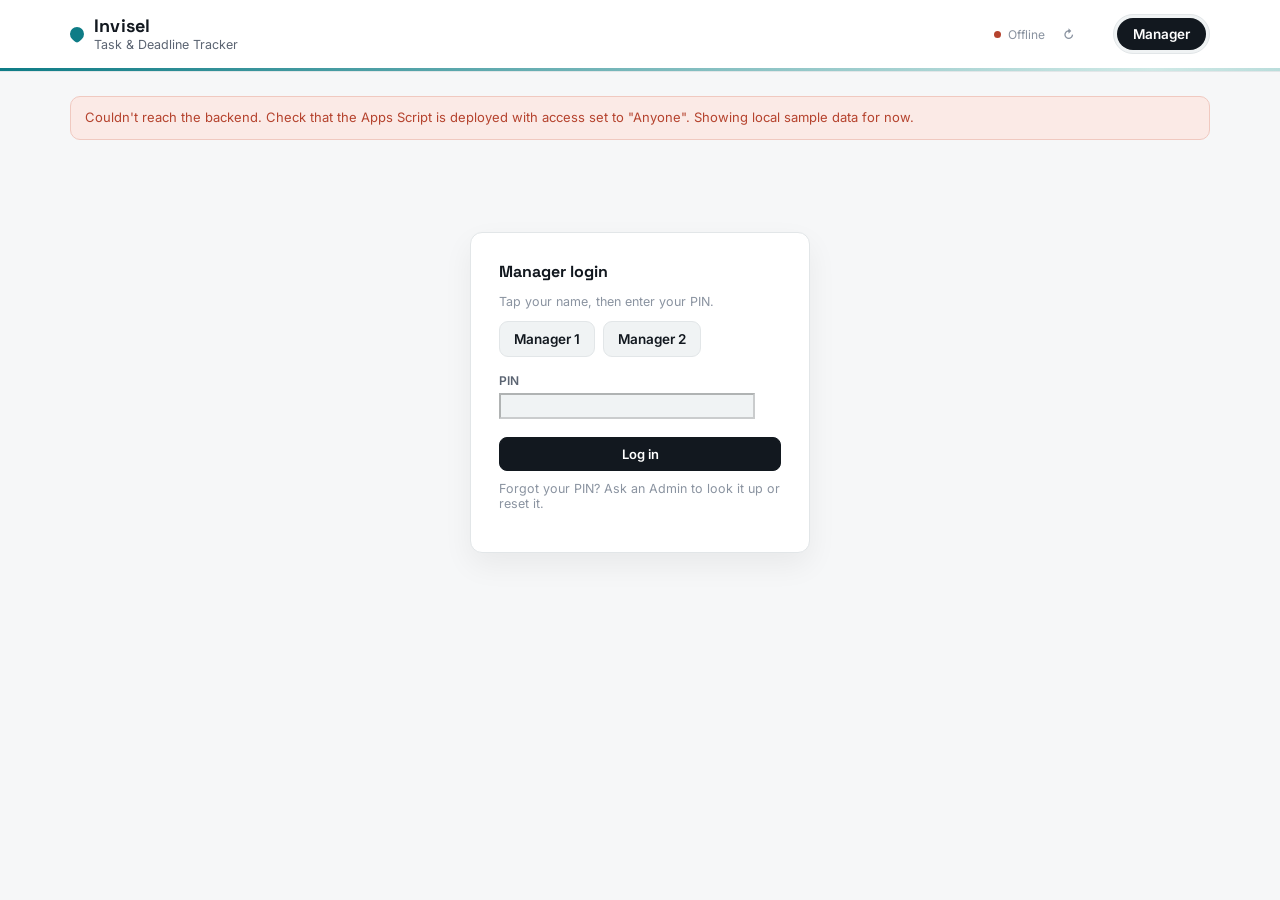
<file: manager.html>
<!DOCTYPE html>
<html lang="en">
<head>
<meta charset="UTF-8">
<meta name="viewport" content="width=device-width, initial-scale=1.0">
<title>Invisel Task Tracker — Manager</title>
<link rel="preconnect" href="https://fonts.googleapis.com">
<link href="https://fonts.googleapis.com/css2?family=Space+Grotesk:wght@500;600;700&family=Inter:wght@400;500;600;700&family=IBM+Plex+Mono:wght@500;600&display=swap" rel="stylesheet">
<style>
:root{
  --bg:#F6F7F8;
  --surface:#FFFFFF;
  --surface-alt:#F0F3F4;
  --border:#E2E6E8;
  --ink:#12181F;
  --ink-soft:#5B6472;
  --ink-faint:#8A93A0;
  --accent:#0E7C86;
  --accent-dark:#0B646C;
  --accent-soft:#E4F2F1;
  --high:#B5432E;
  --high-soft:#FBEAE6;
  --medium:#B0791F;
  --medium-soft:#FBF1DF;
  --low:#2F6FA8;
  --low-soft:#E7F0F8;
  --success:#2C8F5B;
  --success-soft:#E5F5EB;
  --blocked:#9C3B3B;
  --blocked-soft:#F6E8E8;
  --neutral:#6B7280;
  --neutral-soft:#EEF0F2;
  --radius:12px;
  --font-display:'Space Grotesk',sans-serif;
  --font-body:'Inter',sans-serif;
  --font-mono:'IBM Plex Mono',monospace;
}
*{box-sizing:border-box;}
html,body{margin:0;padding:0;}
body{
  background:var(--bg);
  color:var(--ink);
  font-family:var(--font-body);
  -webkit-font-smoothing:antialiased;
}
button, select, input, textarea{ font-family:inherit; font-size:inherit; color:inherit; }
button{ cursor:pointer; }
a{ color:inherit; }
:focus-visible{ outline:2px solid var(--accent); outline-offset:2px; }

.topbar{ background:var(--surface); border-bottom:1px solid var(--border); position:sticky; top:0; z-index:10; }
.sheen{ height:3px; background:linear-gradient(90deg, var(--accent), #cfe9e6 45%, var(--accent) 90%); background-size:200% 100%; animation:sheen-move 7s linear infinite; }
@media (prefers-reduced-motion: reduce){ .sheen{ animation:none; } }
@keyframes sheen-move{ 0%{background-position:0% 0;} 100%{background-position:200% 0;} }

.topbar-inner{ max-width:1180px; margin:0 auto; padding:14px 20px; display:flex; align-items:center; justify-content:space-between; gap:16px; flex-wrap:wrap; }
.brand{ display:flex; align-items:center; gap:10px; }
.brand-mark{ width:14px; height:14px; border-radius:50% 50% 50% 4px; background:var(--accent); display:inline-block; transform:rotate(-45deg); flex-shrink:0; }
.brand-name{ font-family:var(--font-display); font-weight:700; font-size:18px; letter-spacing:0.01em; line-height:1.1; }
.brand-sub{ font-size:12.5px; color:var(--ink-soft); margin-top:1px; }

.topbar-right{ display:flex; align-items:center; gap:14px; flex-wrap:wrap; }

.role-switch{ display:flex; background:var(--surface-alt); border:1px solid var(--border); border-radius:999px; padding:3px; gap:2px; }
.role-tab{ border:none; background:transparent; padding:8px 16px; border-radius:999px; font-weight:600; font-size:13.5px; color:var(--ink-soft); transition:background .15s ease, color .15s ease; text-decoration:none; display:inline-flex; align-items:center; }
.role-tab[aria-selected="true"]{ background:var(--ink); color:#fff; }
.role-tab:hover:not([aria-selected="true"]){ color:var(--ink); }

.sync-status{ display:flex; align-items:center; gap:7px; font-size:12px; color:var(--ink-faint); }
.dot-status{ width:7px; height:7px; border-radius:50%; background:var(--ink-faint); display:inline-block; flex-shrink:0; }
.dot-status.dot-ok{ background:var(--success); }
.dot-status.dot-warn{ background:var(--medium); }
.dot-status.dot-off{ background:var(--high); }

main{ max-width:1180px; margin:0 auto; padding:24px 20px 80px; }

.banner{ border:1px solid #f0dfb8; background:var(--medium-soft); color:var(--medium); border-radius:10px; padding:11px 14px; font-size:13px; margin-bottom:20px; line-height:1.5; }
.banner.banner-error{ border-color:#f0c9c0; background:var(--high-soft); color:var(--high); }
.banner code{ background:rgba(0,0,0,0.06); padding:1px 5px; border-radius:4px; font-family:var(--font-mono); font-size:12px; }

.section-head{ display:flex; align-items:baseline; justify-content:space-between; gap:12px; margin:32px 0 14px; flex-wrap:wrap; }
.section-head:first-child{ margin-top:0; }
.section-title{ font-family:var(--font-display); font-weight:700; font-size:16px; margin:0; }
.section-hint{ font-size:12.5px; color:var(--ink-faint); }

.stat-grid{ display:grid; grid-template-columns:repeat(auto-fit,minmax(160px,1fr)); gap:12px; }
.stat-card{ background:var(--surface); border:1px solid var(--border); border-radius:var(--radius); padding:16px; }
.stat-value{ font-family:var(--font-mono); font-weight:600; font-size:26px; line-height:1; }
.stat-label{ font-size:12.5px; color:var(--ink-soft); margin-top:8px; }
.stat-card.warn .stat-value{ color:var(--high); }
.stat-card.ok .stat-value{ color:var(--success); }

.panel{ background:var(--surface); border:1px solid var(--border); border-radius:var(--radius); padding:18px; }
.panel + .panel{ margin-top:14px; }
.panel h3{ margin:0 0 12px; font-size:13px; color:var(--ink-soft); font-weight:600; }

.filter-bar{ display:flex; gap:8px; flex-wrap:wrap; align-items:center; margin-bottom:14px; }
.filter-bar select{ background:var(--surface-alt); border:1px solid var(--border); border-radius:8px; padding:7px 10px; font-size:13px; }
.btn{ border:1px solid var(--border); background:var(--surface); padding:8px 14px; border-radius:8px; font-weight:600; font-size:13px; transition:border-color .15s ease, background .15s ease; }
.btn:hover{ border-color:var(--ink-faint); }
.btn-primary{ background:var(--ink); color:#fff; border-color:var(--ink); }
.btn-primary:hover{ background:var(--accent-dark); border-color:var(--accent-dark); }
.btn-danger{ background:var(--surface); color:var(--high); border-color:var(--high-soft); }
.btn-danger:hover{ background:var(--high-soft); }
.btn-ghost{ border-color:transparent; background:transparent; }
.btn-ghost:hover{ background:var(--surface-alt); }
.btn-sm{ padding:5px 10px; font-size:12px; }

.task-list{ display:flex; flex-direction:column; gap:8px; }
.task-card{ display:flex; align-items:center; gap:12px; padding:12px 14px; border:1px solid var(--border); border-radius:10px; background:var(--surface); cursor:pointer; transition:border-color .15s ease, box-shadow .15s ease; flex-wrap:wrap; }
.task-card:hover{ border-color:var(--accent); box-shadow:0 1px 0 rgba(14,124,134,0.08); }
.task-main{ flex:1 1 240px; min-width:0; }
.task-title{ font-weight:600; font-size:14px; margin:0 0 3px; overflow:hidden; text-overflow:ellipsis; white-space:nowrap; }
.task-meta{ font-size:12px; color:var(--ink-soft); display:flex; gap:8px; flex-wrap:wrap; }
.badge{ display:inline-flex; align-items:center; gap:5px; padding:3px 9px; border-radius:999px; font-size:11.5px; font-weight:600; white-space:nowrap; }
.badge-dot{ width:6px; height:6px; border-radius:50%; display:inline-block; }
.badge-high{ background:var(--high-soft); color:var(--high); }
.badge-high .badge-dot{ background:var(--high); }
.badge-medium{ background:var(--medium-soft); color:var(--medium); }
.badge-medium .badge-dot{ background:var(--medium); }
.badge-low{ background:var(--low-soft); color:var(--low); }
.badge-low .badge-dot{ background:var(--low); }
.badge-status{ background:var(--neutral-soft); color:var(--neutral); }
.badge-status.st-completed{ background:var(--success-soft); color:var(--success); }
.badge-status.st-blocked{ background:var(--blocked-soft); color:var(--blocked); }
.badge-status.st-progress{ background:var(--low-soft); color:var(--low); }
.due-label{ font-family:var(--font-mono); font-size:12px; }
.due-overdue{ color:var(--high); font-weight:600; }
.due-soon{ color:var(--medium); font-weight:600; }
.quick-status{ border:1px solid var(--border); border-radius:7px; padding:5px 8px; font-size:12px; background:var(--surface-alt); }

.bar-row{ display:flex; align-items:center; gap:10px; margin-bottom:10px; font-size:13px; }
.bar-label{ width:110px; flex-shrink:0; color:var(--ink-soft); }
.bar-track{ flex:1; background:var(--surface-alt); border-radius:999px; height:8px; overflow:hidden; }
.bar-fill{ height:100%; border-radius:999px; }
.bar-count{ width:28px; text-align:right; font-family:var(--font-mono); font-size:12px; color:var(--ink-soft); flex-shrink:0; }

table.workload{ width:100%; border-collapse:collapse; font-size:13px; }
table.workload th{ text-align:left; font-size:11.5px; text-transform:uppercase; letter-spacing:.04em; color:var(--ink-faint); font-weight:600; padding:0 10px 8px; border-bottom:1px solid var(--border); }
table.workload td{ padding:10px; border-bottom:1px solid var(--border); }
table.workload tr:last-child td{ border-bottom:none; }

.roster-card{ padding:10px 0; border-bottom:1px solid var(--border); display:flex; flex-direction:column; gap:8px; }
.roster-card:last-of-type{ border-bottom:none; }
.roster-card-top{ display:flex; align-items:center; gap:8px; }
.roster-card-top input[type=text]{ flex:1; border:1px solid transparent; background:transparent; padding:6px 8px; border-radius:6px; font-size:13.5px; font-weight:600; }
.roster-card-top input[type=text]:hover, .roster-card-top input[type=text]:focus{ border-color:var(--border); background:var(--surface-alt); }
.roster-card-bottom{ display:flex; align-items:center; gap:12px; flex-wrap:wrap; font-size:12.5px; color:var(--ink-soft); }
.roster-check{ display:flex; align-items:center; gap:6px; cursor:pointer; }
.roster-card-bottom select{ border:1px solid var(--border); border-radius:7px; padding:5px 8px; font-size:12.5px; background:var(--surface-alt); }
.add-row{ display:flex; gap:8px; margin-top:10px; flex-wrap:wrap; align-items:center; }
.add-row input[type=text]{ flex:1 1 180px; border:1px solid var(--border); border-radius:8px; padding:8px 10px; font-size:13.5px; }
.add-row label{ display:flex; align-items:center; gap:6px; font-size:12.5px; color:var(--ink-soft); white-space:nowrap; }
.add-row select{ border:1px solid var(--border); border-radius:8px; padding:7px 10px; font-size:12.5px; background:var(--surface-alt); }

.empty-state{ text-align:center; padding:40px 20px; color:var(--ink-soft); font-size:13.5px; }
.empty-state strong{ display:block; color:var(--ink); font-size:14.5px; margin-bottom:4px; }

.who-am-i{ display:flex; align-items:center; gap:10px; margin-bottom:18px; background:var(--accent-soft); border:1px solid #cfe6e4; border-radius:10px; padding:10px 14px; font-size:13.5px; }
.who-am-i select{ border:1px solid var(--border); border-radius:7px; padding:6px 10px; font-weight:600; background:var(--surface); }

.login-wrap{ display:flex; justify-content:center; padding-top:8vh; }
.login-card{ background:var(--surface); border:1px solid var(--border); border-radius:var(--radius); padding:28px; width:100%; max-width:340px; box-shadow:0 12px 30px rgba(0,0,0,0.06); }
.login-error{ color:var(--high); font-size:12.5px; margin:8px 0 0; }
.login-name-grid{ display:flex; flex-wrap:wrap; gap:8px; margin-bottom:16px; }
.login-name-btn{ border:1px solid var(--border); background:var(--surface-alt); padding:9px 14px; border-radius:9px; font-weight:600; font-size:13.5px; cursor:pointer; transition:border-color .15s ease, background .15s ease, color .15s ease; }
.login-name-btn:hover{ border-color:var(--accent); }
.login-name-btn.selected{ background:var(--ink); color:#fff; border-color:var(--ink); }
.field input:disabled + .login-error{ display:none; }
.task-select{ flex-shrink:0; }
.import-result{ margin-top:12px; padding:10px 12px; background:var(--surface-alt); border-radius:8px; font-size:12.5px; }
.import-errors{ margin:8px 0 0; padding-left:18px; color:var(--high); }
.import-errors li{ margin-bottom:3px; }
.link-btn{ background:none; border:none; padding:0; color:var(--accent); font-weight:600; cursor:pointer; text-decoration:underline; font-size:inherit; font-family:inherit; }
.link-btn:hover{ color:var(--accent-dark); }
.pin-input{ width:64px; border:1px solid var(--border); border-radius:7px; padding:5px 8px; font-size:12.5px; font-family:var(--font-mono); background:var(--surface-alt); letter-spacing:0.05em; }

.view-toggle{ margin-bottom:14px; }

.calendar-head{ display:flex; align-items:center; gap:10px; margin-bottom:12px; }
.calendar-month-label{ font-family:var(--font-display); font-weight:700; font-size:15px; margin:0 4px; min-width:150px; }
.calendar-daynames{ display:grid; grid-template-columns:repeat(7,1fr); gap:6px; font-size:11px; color:var(--ink-faint); text-transform:uppercase; letter-spacing:.04em; margin-bottom:6px; padding:0 2px; }
.calendar-daynames span{ text-align:center; }
.calendar-grid{ display:grid; grid-template-columns:repeat(7,1fr); gap:6px; }
.calendar-cell{ background:var(--surface); border:1px solid var(--border); border-radius:8px; min-height:88px; padding:6px; cursor:pointer; display:flex; flex-direction:column; gap:3px; overflow:hidden; }
.calendar-cell:hover{ border-color:var(--accent); }
.calendar-cell.other-month{ opacity:.4; }
.calendar-cell.today{ border-color:var(--accent); box-shadow:inset 0 0 0 1px var(--accent); }
.calendar-cell.selected{ background:var(--accent-soft); }
.calendar-date{ font-family:var(--font-mono); font-size:11.5px; color:var(--ink-soft); font-weight:600; }
.cal-chip{ font-size:10.5px; padding:2px 6px; border-radius:5px; overflow:hidden; text-overflow:ellipsis; white-space:nowrap; font-weight:600; }
.cal-chip.badge-high{ background:var(--high-soft); color:var(--high); }
.cal-chip.badge-medium{ background:var(--medium-soft); color:var(--medium); }
.cal-chip.badge-low{ background:var(--low-soft); color:var(--low); }
.cal-chip.st-completed{ background:var(--success-soft); color:var(--success); }
.cal-more{ font-size:10.5px; color:var(--ink-faint); font-weight:600; cursor:pointer; }

.upcoming-day-group{ margin-bottom:16px; }
.upcoming-day-group:last-child{ margin-bottom:0; }
.upcoming-day-label{ font-size:12px; font-weight:700; color:var(--ink-soft); margin-bottom:6px; text-transform:uppercase; letter-spacing:.03em; }

.modal-overlay{ position:fixed; inset:0; background:rgba(18,24,31,0.45); backdrop-filter:blur(2px); display:flex; align-items:flex-start; justify-content:center; padding:5vh 16px; z-index:100; overflow-y:auto; }
.modal{ background:var(--surface); border-radius:14px; width:100%; max-width:560px; padding:22px; box-shadow:0 20px 50px rgba(0,0,0,0.2); }
.modal-head{ display:flex; align-items:center; justify-content:space-between; margin-bottom:16px; }
.modal-title{ font-family:var(--font-display); font-weight:700; font-size:17px; }
.field{ margin-bottom:12px; }
.field label{ display:block; font-size:12px; font-weight:600; color:var(--ink-soft); margin-bottom:5px; }
.field input[type=text], .field input[type=date], .field select, .field textarea{ width:100%; border:1px solid var(--border); border-radius:8px; padding:9px 10px; font-size:13.5px; background:var(--surface); }
.field input:disabled, .field select:disabled, .field textarea:disabled{ background:var(--surface-alt); color:var(--ink-soft); }
.field textarea{ resize:vertical; min-height:60px; }
.field-row{ display:grid; grid-template-columns:1fr 1fr; gap:10px; }
.priority-preview{ margin-top:7px; font-size:12px; color:var(--ink-soft); display:flex; align-items:center; gap:7px; }
.notes-list{ display:flex; flex-direction:column; gap:8px; max-height:140px; overflow-y:auto; margin-bottom:8px; }
.note-item{ background:var(--surface-alt); border-radius:8px; padding:8px 10px; font-size:12.5px; }
.note-date{ color:var(--ink-faint); font-family:var(--font-mono); font-size:11px; margin-bottom:2px; }
.modal-footer{ display:flex; justify-content:space-between; align-items:center; margin-top:18px; gap:10px; }
.modal-footer-right{ display:flex; gap:8px; }

.toast{ position:fixed; bottom:20px; left:50%; transform:translateX(-50%); background:var(--ink); color:#fff; padding:10px 18px; border-radius:8px; font-size:13px; z-index:200; opacity:0; pointer-events:none; transition:opacity .2s ease; }
.toast.show{ opacity:1; }

.loading-view{ padding:80px 0; text-align:center; color:var(--ink-soft); font-size:14px; }

@media (max-width:640px){
  .field-row{ grid-template-columns:1fr; }
  .bar-label{ width:80px; }
  .task-card{ align-items:flex-start; }
  .calendar-cell{ min-height:64px; padding:4px; }
  .cal-chip{ font-size:9.5px; }
  .calendar-date{ font-size:10px; }
  .calendar-month-label{ min-width:0; }
}

</style>
</head>
<body data-role="manager">
  <header class="topbar">
    <div class="topbar-inner">
      <div class="brand">
        <span class="brand-mark"></span>
        <div>
          <div class="brand-name">Invisel</div>
          <div class="brand-sub">Task &amp; Deadline Tracker</div>
        </div>
      </div>
      <div class="topbar-right">
        <div class="sync-status"><span class="dot-status" id="sync-dot"></span><span id="sync-text">Connecting…</span><button class="btn btn-ghost btn-sm" data-action="refresh" type="button">↻</button></div>
        <span id="logout-slot"></span>
        <nav class="role-switch" aria-label="Current view"><span class="role-tab" aria-selected="true">Manager</span></nav>
      </div>
    </div>
    <div class="sheen"></div>
  </header>
  <main>
    <div id="banner" class="banner" style="display:none;"></div>
    <div id="view"><div class="loading-view">Loading tasks…</div></div>
  </main>
  <div id="modal-root"></div>
  <div id="toast" class="toast"></div>

  <script>
var API_URL = "https://script.google.com/macros/s/AKfycbyDDylU0SIOdderxlX8KqlODV5zgH9ofqeHyG4gGR65zT6jnHEQSTlL_4WDejNvubDW/exec";
(function(){
  "use strict";

  var ROLE = document.body.getAttribute("data-role"); // "admin" | "manager" | "employee"

  var CATEGORIES = ["Marketing","Finance","E-commerce","Brand","R&D","Operations","Other"];
  var DEPARTMENTS = ["Marketing","Finance","E-commerce","Brand","R&D","Operations","Other"];
  var PRIORITIES = ["High","Medium","Low"];
  var STATUSES = ["Not Started","In Progress","Completed","Blocked"];

  // Deadline → priority thresholds, measured from the END date. Priority is DERIVED, never set by hand.
  var PRIORITY_RULES = { highWithinDays: 2, mediumWithinDays: 7 };
  var UPCOMING_DAYS = 14;
  var POLL_MS = 20000;
  var IMPORT_HEADERS = ["TaskID","Title","Description","Assignee","Category","Status","StartDate","EndDate"];

  // Admin PIN — change this before sharing the file. This is a UX gate, not
  // real security: this is a static site with a publicly-readable backend,
  // so treat it as "keeps casual visitors out," not "cryptographically safe."
  var ADMIN_PIN = "4242";

  var today = new Date(); today.setHours(0,0,0,0);

  function lsGet(key){ try{ return localStorage.getItem(key); }catch(e){ return null; } }
  function lsSet(key, val){ try{ localStorage.setItem(key, val); }catch(e){} }
  function lsRemove(key){ try{ localStorage.removeItem(key); }catch(e){} }
  function randomPin(){ return String(Math.floor(1000 + Math.random()*9000)); }

  var state = {
    employeeViewer: null,
    managerViewer: null,
    tasks: [],
    team: [],
    filters: { assignee: "all", priority: "all", status: "all", category: "all", department: "all" },
    modal: null,
    loading: true,
    loggedIn: false,
    loginError: null,
    loginSelectedId: null,
    viewMode: "list", // "list" | "calendar"
    calendar: { year: today.getFullYear(), month: today.getMonth(), selectedDay: null },
    monthReview: { year: today.getFullYear(), month: today.getMonth() },
    selectedIds: {},
    lastVisibleIds: [],
    importResult: null
  };

  // ---------- utils ----------
  function uid(prefix){ return prefix + "_" + Date.now().toString(36) + Math.random().toString(36).slice(2,7); }
  function escapeHtml(str){
    return String(str == null ? "" : str).replace(/[&<>"']/g, function(c){
      return {"&":"&amp;","<":"&lt;",">":"&gt;",'"':"&quot;","'":"&#39;"}[c];
    });
  }
  function todayDate(){ var d = new Date(); d.setHours(0,0,0,0); return d; }
  function toISO(d){ return d.toISOString().slice(0,10); }
  function addDays(d, n){ var r = new Date(d); r.setDate(r.getDate()+n); return r; }
  function todayISO(){ return toISO(todayDate()); }
  function daysBetween(isoDate){
    var d = new Date(isoDate + "T00:00:00");
    var t = todayDate();
    return Math.round((d - t) / 86400000);
  }
  function formatDate(iso){
    if(!iso) return "—";
    var d = new Date(iso + "T00:00:00");
    return d.toLocaleDateString("en-IN", { day:"numeric", month:"short", year:"numeric" });
  }
  function isOverdue(t){ return t.status !== "Completed" && daysBetween(t.endDate) < 0; }
  function isDueSoon(t){ var db = daysBetween(t.endDate); return t.status !== "Completed" && db >= 0 && db <= 2; }

  // ---------- priority engine: derived from end date + status, never stored/edited directly ----------
  function computePriority(t){
    if(!t || !t.endDate) return null;
    if(t.status === "Completed") return null;
    var d = daysBetween(t.endDate);
    if(d < 0) return "High";
    if(d <= PRIORITY_RULES.highWithinDays) return "High";
    if(d <= PRIORITY_RULES.mediumWithinDays) return "Medium";
    return "Low";
  }
  function priorityRank(p){ return p === "High" ? 0 : p === "Medium" ? 1 : p === "Low" ? 2 : 3; }
  function priorityClass(p){ return p ? "badge-" + p.toLowerCase() : ""; }
  function statusClass(s){
    if(s === "Completed") return "st-completed";
    if(s === "Blocked") return "st-blocked";
    if(s === "In Progress") return "st-progress";
    return "";
  }

  function getMember(id){ return state.team.find(function(m){ return m.id === id; }); }
  function memberName(id){ var m = getMember(id); return m ? m.name : "Unassigned"; }
  function isManagerId(id){ var m = getMember(id); return !!(m && m.isManager); }
  function managers(){ return state.team.filter(function(m){ return m.isManager; }); }
  function reporteesOf(managerId){ return state.team.filter(function(m){ return !m.isManager && (m.managerIds || []).indexOf(managerId) !== -1; }); }
  function assignedByLabel(t){
    if(!t.assignedBy) return null;
    if(t.assignedBy.type === "admin") return "Admin";
    if(t.assignedBy.type === "manager") return memberName(t.assignedBy.id);
    if(t.assignedBy.type === "self") return "You";
    return null;
  }
  function isSelfAddedTask(t){
    return !!(t && t.assignedBy && t.assignedBy.type === "self" && ROLE === "employee" && t.assigneeId === state.employeeViewer);
  }
  function assignableMembers(){
    if(ROLE === "manager") return state.team.filter(function(m){ return !m.isManager; });
    return state.team;
  }
  function showToast(msg){
    var el = document.getElementById("toast");
    if(!el) return;
    el.textContent = msg;
    el.classList.add("show");
    clearTimeout(showToast._t);
    showToast._t = setTimeout(function(){ el.classList.remove("show"); }, 2600);
  }

  // ---------- seed data (local demo mode only — team placeholders, no dummy tasks) ----------
  function seedTeam(){
    return [
      { id:"mgr1", name:"Manager 1", isManager:true, managerIds:[], pin:"1111", department:"Operations" },
      { id:"mgr2", name:"Manager 2", isManager:true, managerIds:[], pin:"2222", department:"Marketing" },
      { id:"tm1", name:"Team Member 1", isManager:false, managerIds:["mgr1"], pin:"1001", department:"Marketing" },
      { id:"tm2", name:"Team Member 2", isManager:false, managerIds:["mgr1","mgr2"], pin:"1002", department:"Finance" },
      { id:"tm3", name:"Team Member 3", isManager:false, managerIds:["mgr2"], pin:"1003", department:"E-commerce" }
    ];
  }

  // ---------- migration: tolerate older data shapes from the Sheet ----------
  function normalizeTeam(team){
    return (team || []).map(function(m){
      var isMgr = !!m.isManager;
      var managerIds = isMgr ? [] : (m.managerIds && m.managerIds.length ? m.managerIds : (m.managerId ? [m.managerId] : []));
      return { id: m.id, name: m.name, isManager: isMgr, managerIds: managerIds, pin: m.pin || "0000", department: m.department || "Other" };
    });
  }
  function normalizeTasks(tasks){
    return (tasks || []).map(function(t){
      var end = t.endDate || t.dueDate || todayISO();
      var start = t.startDate || t.dueDate || end;
      if(start > end) start = end;
      return {
        id: t.id,
        title: t.title,
        description: t.description || "",
        assigneeId: t.assigneeId || null,
        category: t.category || "Other",
        status: t.status || "Not Started",
        startDate: start,
        endDate: end,
        createdDate: t.createdDate || todayISO(),
        completedDate: t.completedDate || null,
        notes: t.notes || [],
        assignedBy: t.assignedBy || null
      };
    });
  }

  // ---------- backend (Google Apps Script + Sheet) ----------
  function isApiConfigured(){
    return typeof API_URL === "string" && API_URL.indexOf("http") === 0;
  }
  function apiFetchState(){
    return fetch(API_URL, { method:"GET" }).then(function(r){
      if(!r.ok) throw new Error("bad status " + r.status);
      return r.json();
    });
  }
  function apiSaveState(payload){
    return fetch(API_URL, { method:"POST", body: JSON.stringify(payload) }).then(function(r){
      if(!r.ok) throw new Error("bad status " + r.status);
      return r.json();
    });
  }
  function setSyncStatus(mode, text){
    var dot = document.getElementById("sync-dot");
    var label = document.getElementById("sync-text");
    if(!dot || !label) return;
    dot.className = "dot-status" + (mode ? " dot-" + mode : "");
    label.textContent = text;
  }

  function loadData(){
    if(!isApiConfigured()){
      showBanner("Running in local demo mode — changes here won't be saved. Check <code>config.js</code>.", false);
      setSyncStatus("warn", "Local demo mode");
      state.team = normalizeTeam(seedTeam());
      state.tasks = [];
      afterLoad();
      return;
    }
    setSyncStatus("", "Connecting…");
    apiFetchState().then(function(data){
      var hasTeam = data && data.team && data.team.length;
      state.team = normalizeTeam(hasTeam ? data.team : seedTeam());
      state.tasks = normalizeTasks(data && data.tasks ? data.tasks : []);
      setSyncStatus("ok", "Backend connected");
      afterLoad();
      if(!hasTeam){
        apiSaveState({ tasks: state.tasks, team: state.team });
      }
    }).catch(function(){
      showBanner("Couldn't reach the backend. Check that the Apps Script is deployed with access set to \"Anyone\". Showing local sample data for now.", true);
      setSyncStatus("off", "Offline");
      state.team = normalizeTeam(seedTeam());
      state.tasks = [];
      afterLoad();
    });
  }

  function restoreSession(){
    if(ROLE === "admin"){
      if(lsGet("invisel_admin_ok") === "1") state.loggedIn = true;
      return;
    }
    if(ROLE === "manager"){
      var savedMgr = lsGet("invisel_manager_id");
      if(savedMgr && isManagerId(savedMgr)){ state.managerViewer = savedMgr; state.loggedIn = true; }
      return;
    }
    var savedEmp = lsGet("invisel_employee_id");
    var mem = savedEmp ? getMember(savedEmp) : null;
    if(mem && !mem.isManager){ state.employeeViewer = savedEmp; state.loggedIn = true; }
  }

  function afterLoad(){
    state.loading = false;
    restoreSession();
    render();
    startPolling();
  }

  function startPolling(){
    if(!isApiConfigured()) return;
    setInterval(function(){
      if(state.modal) return;
      apiFetchState().then(function(data){
        var newTasks = normalizeTasks(data.tasks || []);
        var newTeam = normalizeTeam(data.team || []);
        if(JSON.stringify(newTasks) !== JSON.stringify(state.tasks) || JSON.stringify(newTeam) !== JSON.stringify(state.team)){
          state.tasks = newTasks;
          state.team = newTeam;
          if(ROLE === "employee" && state.employeeViewer && !getMember(state.employeeViewer)){
            handleLogout();
            return;
          }
          if(ROLE === "manager" && state.managerViewer && !isManagerId(state.managerViewer)){
            handleLogout();
            return;
          }
          setSyncStatus("ok", "Backend connected");
          render();
        }
      }).catch(function(){ setSyncStatus("off", "Offline — retrying"); });
    }, POLL_MS);
  }

  function persist(){
    if(!isApiConfigured()){
      showToast("Local demo mode — this change won't be saved.");
      return;
    }
    setSyncStatus("", "Syncing…");
    apiSaveState({ tasks: state.tasks, team: state.team }).then(function(data){
      if(data && data.tasks) state.tasks = normalizeTasks(data.tasks);
      if(data && data.team) state.team = normalizeTeam(data.team);
      setSyncStatus("ok", "Backend connected");
      render();
    }).catch(function(){
      setSyncStatus("off", "Couldn't save — offline");
      showToast("Couldn't save — check your connection.");
    });
  }

  function manualRefresh(){
    if(!isApiConfigured()){ showToast("Local demo mode — nothing to refresh."); return; }
    setSyncStatus("", "Refreshing…");
    apiFetchState().then(function(data){
      state.tasks = normalizeTasks(data.tasks || []);
      state.team = normalizeTeam(data.team || []);
      setSyncStatus("ok", "Backend connected");
      render();
      showToast("Up to date.");
    }).catch(function(){ setSyncStatus("off", "Offline"); showToast("Couldn't refresh."); });
  }

  // ---------- computed ----------
  function statsFor(tasks){
    var overdue = tasks.filter(isOverdue).length;
    var dueSoon = tasks.filter(isDueSoon).length;
    var weekAgo = toISO(addDays(todayDate(), -7));
    var completedWeek = tasks.filter(function(t){ return t.status === "Completed" && t.completedDate && t.completedDate >= weekAgo; }).length;
    var completedTotal = tasks.filter(function(t){ return t.status === "Completed"; }).length;
    return { total: tasks.length, overdue: overdue, dueSoon: dueSoon, completedWeek: completedWeek, completedTotal: completedTotal };
  }
  function categoryBreakdown(tasks){
    var counts = {};
    tasks.forEach(function(t){ counts[t.category] = (counts[t.category]||0) + 1; });
    return counts;
  }
  function priorityBreakdown(tasks){
    var counts = { High:0, Medium:0, Low:0 };
    var active = tasks.filter(function(t){ return t.status !== "Completed"; });
    active.forEach(function(t){ var p = computePriority(t); if(p) counts[p]++; });
    return { counts: counts, total: active.length };
  }
  function sortTasks(tasks){
    return tasks.slice().sort(function(a,b){
      var ao = isOverdue(a) ? 0 : 1, bo = isOverdue(b) ? 0 : 1;
      if(ao !== bo) return ao - bo;
      var pr = priorityRank(computePriority(a)) - priorityRank(computePriority(b));
      if(pr !== 0) return pr;
      return a.endDate < b.endDate ? -1 : a.endDate > b.endDate ? 1 : 0;
    });
  }
  function applyFilters(tasks){
    var f = state.filters;
    return tasks.filter(function(t){
      if(f.assignee !== "all" && t.assigneeId !== f.assignee) return false;
      if(f.priority !== "all" && computePriority(t) !== f.priority) return false;
      if(f.status !== "all" && t.status !== f.status) return false;
      if(f.category !== "all" && t.category !== f.category) return false;
      if(f.department !== "all"){
        var owner = getMember(t.assigneeId);
        if(!owner || (owner.department || "Other") !== f.department) return false;
      }
      return true;
    });
  }
  function tasksOnDay(tasks, iso){
    return tasks.filter(function(t){ return t.startDate <= iso && iso <= t.endDate; });
  }

  // ---------- CSV / spreadsheet bulk import & export ----------
  function detectDelimiter(text){
    var firstLine = text.split(/\r?\n/)[0] || "";
    var tabs = (firstLine.match(/\t/g) || []).length;
    var commas = (firstLine.match(/,/g) || []).length;
    return tabs > commas ? "\t" : ",";
  }
  function parseDelimited(text, delim){
    var rows = [], field = "", row = [], inQuotes = false, i = 0, len = text.length;
    while(i < len){
      var c = text[i];
      if(inQuotes){
        if(c === '"'){
          if(text[i + 1] === '"'){ field += '"'; i += 2; continue; }
          inQuotes = false; i++; continue;
        }
        field += c; i++; continue;
      }
      if(c === '"'){ inQuotes = true; i++; continue; }
      if(c === delim){ row.push(field); field = ""; i++; continue; }
      if(c === "\r"){ i++; continue; }
      if(c === "\n"){ row.push(field); rows.push(row); row = []; field = ""; i++; continue; }
      field += c; i++;
    }
    if(field.length || row.length){ row.push(field); rows.push(row); }
    return rows.filter(function(r){ return !(r.length === 1 && r[0].trim() === ""); });
  }
  function findMemberByName(name){
    if(!name) return null;
    var n = name.trim().toLowerCase();
    return state.team.find(function(m){ return !m.isManager && m.name.trim().toLowerCase() === n; }) || null;
  }
  function pad2(n){ n = String(n); return n.length < 2 ? "0" + n : n; }
  function parseFlexibleDate(str){
    if(!str) return null;
    str = String(str).trim();
    var iso = str.match(/^(\d{4})-(\d{1,2})-(\d{1,2})$/);
    if(iso){
      var y1 = iso[1], m1 = parseInt(iso[2], 10), d1 = parseInt(iso[3], 10);
      if(m1 >= 1 && m1 <= 12 && d1 >= 1 && d1 <= 31) return y1 + "-" + pad2(m1) + "-" + pad2(d1);
      return null;
    }
    // Day-first: DD-MM-YYYY or DD/MM/YYYY (matches how dates display in this app and in Indian spreadsheets)
    var dmy = str.match(/^(\d{1,2})[\/\-](\d{1,2})[\/\-](\d{4})$/);
    if(dmy){
      var d2 = parseInt(dmy[1], 10), m2 = parseInt(dmy[2], 10), y2 = dmy[3];
      if(m2 >= 1 && m2 <= 12 && d2 >= 1 && d2 <= 31) return y2 + "-" + pad2(m2) + "-" + pad2(d2);
    }
    return null;
  }
  function runImport(text){
    var delim = detectDelimiter(text);
    var rows = parseDelimited(text.trim(), delim);
    if(!rows.length) return { added: 0, updated: 0, errors: ["No data found — paste rows or choose a file first."] };
    var header = rows[0].map(function(h){ return h.trim(); });
    var dataRows = rows.slice(1);
    var idIdx = header.indexOf("TaskID");
    var titleIdx = header.indexOf("Title");
    var descIdx = header.indexOf("Description");
    var assigneeIdx = header.indexOf("Assignee");
    var catIdx = header.indexOf("Category");
    var statusIdx = header.indexOf("Status");
    var startIdx = header.indexOf("StartDate");
    var endIdx = header.indexOf("EndDate");
    if(titleIdx === -1 || assigneeIdx === -1){
      return { added: 0, updated: 0, errors: ["Header row must include at least Title and Assignee columns — check against the template."] };
    }
    var added = 0, updated = 0, errors = [];
    var assignedByVal = ROLE === "manager" ? { type:"manager", id: state.managerViewer } : { type:"admin", id:null };
    dataRows.forEach(function(r, rowIdx){
      if(!r.some(function(c){ return c && c.trim(); })) return;
      var title = titleIdx !== -1 ? (r[titleIdx] || "").trim() : "";
      if(!title){ errors.push("Row " + (rowIdx + 2) + ": missing Title, skipped."); return; }
      var assigneeName = assigneeIdx !== -1 ? (r[assigneeIdx] || "").trim() : "";
      var member = findMemberByName(assigneeName);
      if(!member){ errors.push("Row " + (rowIdx + 2) + ": assignee \"" + assigneeName + "\" not found, skipped."); return; }
      var category = catIdx !== -1 && CATEGORIES.indexOf((r[catIdx] || "").trim()) !== -1 ? r[catIdx].trim() : "Other";
      var status = statusIdx !== -1 && STATUSES.indexOf((r[statusIdx] || "").trim()) !== -1 ? r[statusIdx].trim() : "Not Started";
      var startRaw = startIdx !== -1 ? (r[startIdx] || "").trim() : "";
      var start = startRaw ? parseFlexibleDate(startRaw) : null;
      if(startRaw && !start){ errors.push("Row " + (rowIdx + 2) + ": couldn't understand start date \"" + startRaw + "\" — used today instead. Use YYYY-MM-DD or DD-MM-YYYY."); }
      if(!start) start = todayISO();
      var endRaw = endIdx !== -1 ? (r[endIdx] || "").trim() : "";
      var end = endRaw ? parseFlexibleDate(endRaw) : null;
      if(endRaw && !end){ errors.push("Row " + (rowIdx + 2) + ": couldn't understand end date \"" + endRaw + "\" — used start date instead. Use YYYY-MM-DD or DD-MM-YYYY."); }
      if(!end) end = start;
      if(end < start) end = start;
      var desc = descIdx !== -1 ? (r[descIdx] || "").trim() : "";
      var idVal = idIdx !== -1 ? (r[idIdx] || "").trim() : "";
      var existing = idVal ? state.tasks.find(function(t){ return t.id === idVal; }) : null;
      if(existing){
        existing.title = title;
        existing.description = desc;
        existing.assigneeId = member.id;
        existing.category = category;
        if(existing.status !== "Completed" && status === "Completed") existing.completedDate = todayISO();
        if(status !== "Completed") existing.completedDate = null;
        existing.status = status;
        existing.startDate = start;
        existing.endDate = end;
        updated++;
      } else {
        state.tasks.push({
          id: uid("t"), title: title, description: desc, assigneeId: member.id, category: category, status: status,
          startDate: start, endDate: end, createdDate: todayISO(), completedDate: status === "Completed" ? todayISO() : null,
          notes: [], assignedBy: assignedByVal
        });
        added++;
      }
    });
    return { added: added, updated: updated, errors: errors };
  }
  function csvEscape(v){
    v = String(v == null ? "" : v);
    if(/["\n,]/.test(v)) v = '"' + v.replace(/"/g, '""') + '"';
    return v;
  }
  function downloadTextFile(filename, text){
    var blob = new Blob([text], { type: "text/csv;charset=utf-8;" });
    var url = URL.createObjectURL(blob);
    var a = document.createElement("a");
    a.href = url; a.download = filename;
    document.body.appendChild(a); a.click(); document.body.removeChild(a);
    setTimeout(function(){ URL.revokeObjectURL(url); }, 1000);
  }
  function exportTasksCSV(tasksList){
    var lines = [IMPORT_HEADERS.join(",")];
    tasksList.forEach(function(t){
      lines.push([t.id, t.title, t.description, memberName(t.assigneeId), t.category, t.status, t.startDate, t.endDate].map(csvEscape).join(","));
    });
    downloadTextFile("invisel-tasks-" + todayISO() + ".csv", lines.join("\r\n"));
  }
  function downloadImportTemplate(){
    var lines = [
      IMPORT_HEADERS.join(","),
      ["", "Example task — replace this row", "Optional description", "Team Member 1", "Marketing", "Not Started", todayISO(), todayISO()].map(csvEscape).join(",")
    ];
    downloadTextFile("invisel-tasks-template.csv", lines.join("\r\n"));
  }
  function currentScopeTasks(){
    if(ROLE === "admin") return state.tasks;
    if(ROLE === "manager"){
      var reporteeIds = reporteesOf(state.managerViewer).map(function(m){ return m.id; });
      return state.tasks.filter(function(t){
        return reporteeIds.indexOf(t.assigneeId) !== -1 ||
          (t.assignedBy && t.assignedBy.type === "manager" && t.assignedBy.id === state.managerViewer);
      });
    }
    return state.tasks.filter(function(t){ return t.assigneeId === state.employeeViewer; });
  }
  function importPanel(){
    var resultHtml = "";
    if(state.importResult){
      var r = state.importResult;
      resultHtml = '<div class="import-result">' +
        '<strong>' + r.added + ' added, ' + r.updated + ' updated.</strong>' +
        (r.errors.length ? '<ul class="import-errors">' + r.errors.map(function(e){ return '<li>' + escapeHtml(e) + '</li>'; }).join("") + '</ul>' : "") +
        '</div>';
    }
    return '' +
      '<div class="panel">' +
        '<h3>Bulk import from spreadsheet</h3>' +
        '<p class="section-hint" style="margin-bottom:10px;">Paste rows copied from your sheet, or choose a .csv file. Columns: <code>TaskID</code> (leave blank for new tasks, fill in to update an existing one), <code>Title</code>, <code>Description</code>, <code>Assignee</code> (exact name), <code>Category</code>, <code>Status</code>, <code>StartDate</code>, <code>EndDate</code> (YYYY-MM-DD).</p>' +
        '<textarea id="import-text" rows="5" placeholder="Paste CSV or tab-separated rows here…" style="width:100%;border:1px solid var(--border);border-radius:8px;padding:9px 10px;font-family:var(--font-mono);font-size:12px;"></textarea>' +
        '<div style="display:flex;gap:8px;align-items:center;margin-top:8px;flex-wrap:wrap;">' +
          '<input type="file" id="import-file" accept=".csv,text/csv" style="font-size:12.5px;max-width:220px;">' +
          '<button class="btn btn-primary btn-sm" data-action="run-import" type="button">Import</button>' +
          '<button class="btn btn-ghost btn-sm" data-action="export-tasks" type="button">Export current tasks (CSV)</button>' +
          '<button class="btn btn-ghost btn-sm" data-action="download-template" type="button">Download template</button>' +
        '</div>' +
        resultHtml +
      '</div>';
  }

  // ---------- templates ----------
  function statCard(label, value, tone){
    return '<div class="stat-card' + (tone ? ' ' + tone : '') + '"><div class="stat-value">' + value + '</div><div class="stat-label">' + escapeHtml(label) + '</div></div>';
  }
  function priorityBadge(p){
    if(!p) return '<span class="section-hint">Done</span>';
    return '<span class="badge ' + priorityClass(p) + '"><span class="badge-dot"></span>' + p + '</span>';
  }
  function dueLabel(t){
    var db = daysBetween(t.endDate);
    var cls = "due-label";
    var text = formatDate(t.endDate);
    if(t.status !== "Completed"){
      if(db < 0){ cls += " due-overdue"; text += " · " + Math.abs(db) + "d overdue"; }
      else if(db <= 2){ cls += " due-soon"; text += db === 0 ? " · today" : (" · in " + db + "d"); }
    }
    return '<span class="' + cls + '">' + text + '</span>';
  }
  function taskCard(t, opts){
    opts = opts || {};
    var statusOptions = STATUSES.map(function(s){
      return '<option value="' + s + '"' + (s === t.status ? " selected" : "") + '>' + s + '</option>';
    }).join("");
    var metaBits = [];
    if(opts.showAssignedBy){
      var label = assignedByLabel(t);
      if(label) metaBits.push("Assigned by " + label);
    } else if(!opts.hideAssignee){
      metaBits.push(memberName(t.assigneeId));
    }
    metaBits.push(t.category);
    var checkboxHtml = opts.selectable
      ? '<input type="checkbox" class="task-select" data-action="toggle-select" data-id="' + t.id + '" onclick="event.stopPropagation()"' + (state.selectedIds[t.id] ? " checked" : "") + '>'
      : "";
    return '' +
      '<div class="task-card" data-action="open-task" data-id="' + t.id + '">' +
        checkboxHtml +
        '<div class="task-main">' +
          '<p class="task-title">' + escapeHtml(t.title) + '</p>' +
          '<div class="task-meta">' + metaBits.map(function(m){ return '<span>' + escapeHtml(m) + '</span>'; }).join('<span>·</span>') + '</div>' +
        '</div>' +
        priorityBadge(computePriority(t)) +
        dueLabel(t) +
        '<select class="quick-status" data-action="quick-status" data-id="' + t.id + '" onclick="event.stopPropagation()">' + statusOptions + '</select>' +
      '</div>';
  }
  function bulkControlsHtml(visibleIds){
    state.lastVisibleIds = visibleIds;
    var selectedCount = visibleIds.filter(function(id){ return state.selectedIds[id]; }).length;
    var allSelected = visibleIds.length > 0 && selectedCount === visibleIds.length;
    return '<div style="display:flex;align-items:center;gap:12px;margin-bottom:8px;flex-wrap:wrap;">' +
      '<label class="roster-check"><input type="checkbox" id="select-all-tasks"' + (allSelected ? " checked" : "") + '> Select all</label>' +
      (selectedCount ? '<button class="btn btn-danger btn-sm" data-action="delete-selected" type="button">Delete selected (' + selectedCount + ')</button>' : "") +
      '</div>';
  }
  function emptyState(title, sub){
    return '<div class="empty-state"><strong>' + escapeHtml(title) + '</strong>' + escapeHtml(sub) + '</div>';
  }
  function filterBar(includeAssignee, teamSubset, includeDepartment){
    var list = teamSubset || state.team;
    var assigneeOpts = '<option value="all">All people</option>' + list.map(function(m){
      return '<option value="' + m.id + '"' + (state.filters.assignee === m.id ? " selected" : "") + '>' + escapeHtml(m.name) + '</option>';
    }).join("");
    var priorityOpts = '<option value="all">All priorities</option>' + PRIORITIES.map(function(p){
      return '<option value="' + p + '"' + (state.filters.priority === p ? " selected" : "") + '>' + p + '</option>';
    }).join("");
    var statusOpts = '<option value="all">All statuses</option>' + STATUSES.map(function(s){
      return '<option value="' + s + '"' + (state.filters.status === s ? " selected" : "") + '>' + s + '</option>';
    }).join("");
    var catOpts = '<option value="all">All categories</option>' + CATEGORIES.map(function(c){
      return '<option value="' + c + '"' + (state.filters.category === c ? " selected" : "") + '>' + c + '</option>';
    }).join("");
    var deptOpts = '<option value="all">All departments</option>' + DEPARTMENTS.map(function(d){
      return '<option value="' + d + '"' + (state.filters.department === d ? " selected" : "") + '>' + d + '</option>';
    }).join("");
    return '<div class="filter-bar">' +
      (includeAssignee ? '<select data-filter="assignee">' + assigneeOpts + '</select>' : '') +
      (includeDepartment ? '<select data-filter="department">' + deptOpts + '</select>' : '') +
      '<select data-filter="priority">' + priorityOpts + '</select>' +
      '<select data-filter="status">' + statusOpts + '</select>' +
      '<select data-filter="category">' + catOpts + '</select>' +
      '</div>';
  }
  function viewToggle(){
    return '<div class="role-switch view-toggle">' +
      '<button class="role-tab" data-action="set-view" data-mode="list" aria-selected="' + (state.viewMode === "list") + '" type="button">List</button>' +
      '<button class="role-tab" data-action="set-view" data-mode="calendar" aria-selected="' + (state.viewMode === "calendar") + '" type="button">Calendar</button>' +
      '</div>';
  }
  function priorityBreakdownBars(tasks){
    var b = priorityBreakdown(tasks);
    var max = Math.max(1, b.total);
    return PRIORITIES.map(function(p){
      var c = b.counts[p] || 0;
      var color = p === "High" ? "var(--high)" : p === "Medium" ? "var(--medium)" : "var(--low)";
      return '<div class="bar-row"><span class="bar-label">' + p + '</span><div class="bar-track"><div class="bar-fill" style="width:' + (c/max*100) + '%;background:' + color + '"></div></div><span class="bar-count">' + c + '</span></div>';
    }).join("") + '<p class="section-hint" style="margin:2px 0 0;">Priority is set automatically from each task\u2019s end date — not chosen by hand.</p>';
  }
  function categoryBreakdownBars(tasks){
    var counts = categoryBreakdown(tasks);
    var max = Math.max(1, tasks.length);
    return CATEGORIES.filter(function(c){ return counts[c]; }).map(function(c){
      var n = counts[c] || 0;
      return '<div class="bar-row"><span class="bar-label">' + c + '</span><div class="bar-track"><div class="bar-fill" style="width:' + (n/max*100) + '%;background:var(--accent)"></div></div><span class="bar-count">' + n + '</span></div>';
    }).join("") || '<p class="section-hint">No tasks yet.</p>';
  }
  function personLinkHtml(m){
    return '<button type="button" class="link-btn" data-action="filter-person" data-id="' + m.id + '">' + escapeHtml(m.name) + '</button>';
  }
  function workloadTable(members, tasksList){
    members = members || state.team;
    tasksList = tasksList || state.tasks;
    if(!members.length) return '<p class="section-hint">No team members yet.</p>';
    var rows = members.map(function(m){
      var mine = tasksList.filter(function(t){ return t.assigneeId === m.id; });
      var completed = mine.filter(function(t){ return t.status === "Completed"; }).length;
      var overdue = mine.filter(isOverdue).length;
      var rate = mine.length ? Math.round(completed / mine.length * 100) : 0;
      return '<tr><td>' + personLinkHtml(m) + '</td><td>' + mine.length + '</td><td>' + completed + '</td><td' + (overdue ? ' style="color:var(--high);font-weight:600;"' : '') + '>' + overdue + '</td><td>' + rate + '%</td></tr>';
    }).join("");
    return '<table class="workload"><thead><tr><th>Name</th><th>Assigned</th><th>Completed</th><th>Overdue</th><th>Completion</th></tr></thead><tbody>' + rows + '</tbody></table><p class="section-hint" style="margin-top:8px;">Click a name to jump to their tasks.</p>';
  }
  function monthRangeIso(y, m){ return [isoFor(y, m, 1), isoFor(y, m + 1, 0)]; }
  function tasksInMonth(tasks, y, m){
    var range = monthRangeIso(y, m);
    return tasks.filter(function(t){ return t.endDate >= range[0] && t.endDate <= range[1]; });
  }
  function monthlyStats(tasks, y, m){
    var inMonth = tasksInMonth(tasks, y, m);
    var completed = inMonth.filter(function(t){ return t.status === "Completed"; });
    var onTime = completed.filter(function(t){ return t.completedDate && t.completedDate <= t.endDate; });
    return {
      total: inMonth.length,
      completed: completed.length,
      completionRate: inMonth.length ? Math.round(completed.length / inMonth.length * 100) : 0,
      onTimeRate: completed.length ? Math.round(onTime.length / completed.length * 100) : 0
    };
  }
  function monthNavHead(){
    var y = state.monthReview.year, m = state.monthReview.month;
    var label = new Date(y, m, 1).toLocaleDateString("en-IN", { month:"long", year:"numeric" });
    var isCurrent = (y === today.getFullYear() && m === today.getMonth());
    return '<div class="calendar-head">' +
      '<button class="btn btn-ghost btn-sm" data-action="month-prev" type="button">‹</button>' +
      '<span class="calendar-month-label">' + label + (isCurrent ? " (MTD)" : "") + '</span>' +
      '<button class="btn btn-ghost btn-sm" data-action="month-next" type="button">›</button>' +
      '<button class="btn btn-ghost btn-sm" data-action="month-current" type="button">This month</button>' +
      '</div>';
  }
  function monthlyPanel(tasks){
    var y = state.monthReview.year, m = state.monthReview.month;
    var s = monthlyStats(tasks, y, m);
    return monthNavHead() +
      '<div class="stat-grid">' +
        statCard("Tasks due", s.total, "") +
        statCard("Completed", s.completed, "ok") +
        statCard("Completion rate", s.completionRate + "%", "") +
        statCard("On-time rate", s.onTimeRate + "%", "") +
      '</div>';
  }
  function monthlyBreakdownTable(members, tasksList){
    var y = state.monthReview.year, m = state.monthReview.month;
    if(!members.length) return '<p class="section-hint">No one to show yet.</p>';
    var rows = members.map(function(mem){
      var mine = tasksList.filter(function(t){ return t.assigneeId === mem.id; });
      var s = monthlyStats(mine, y, m);
      return '<tr><td>' + personLinkHtml(mem) + '</td><td>' + s.total + '</td><td>' + s.completed + '</td><td>' + s.completionRate + '%</td><td>' + s.onTimeRate + '%</td></tr>';
    }).join("");
    return '<table class="workload"><thead><tr><th>Name</th><th>Tasks due</th><th>Completed</th><th>Completion</th><th>On-time</th></tr></thead><tbody>' + rows + '</tbody></table>';
  }
  function departmentBreakdownTable(){
    var employees = state.team.filter(function(m){ return !m.isManager; });
    var byDept = {};
    employees.forEach(function(m){
      var d = m.department || "Other";
      byDept[d] = byDept[d] || [];
      byDept[d].push(m);
    });
    var depts = DEPARTMENTS.filter(function(d){ return byDept[d] && byDept[d].length; });
    if(!depts.length) return '<p class="section-hint">No employees yet.</p>';
    var rows = depts.map(function(d){
      var people = byDept[d];
      var ids = people.map(function(p){ return p.id; });
      var deptTasks = state.tasks.filter(function(t){ return ids.indexOf(t.assigneeId) !== -1; });
      var completed = deptTasks.filter(function(t){ return t.status === "Completed"; }).length;
      var overdue = deptTasks.filter(isOverdue).length;
      var rate = deptTasks.length ? Math.round(completed / deptTasks.length * 100) : 0;
      return '<tr><td>' + escapeHtml(d) + '</td><td>' + people.length + '</td><td>' + deptTasks.length + '</td><td>' + completed + '</td><td' + (overdue ? ' style="color:var(--high);font-weight:600;"' : '') + '>' + overdue + '</td><td>' + rate + '%</td></tr>';
    }).join("");
    return '<table class="workload"><thead><tr><th>Department</th><th>People</th><th>Tasks</th><th>Completed</th><th>Overdue</th><th>Completion</th></tr></thead><tbody>' + rows + '</tbody></table>';
  }
  function showBanner(html, isError){
    var el = document.getElementById("banner");
    if(!el) return;
    el.className = "banner" + (isError ? " banner-error" : "");
    el.innerHTML = html;
    el.style.display = "block";
  }

  function upcomingPanel(tasks){
    var order = [];
    for(var i = 0; i < UPCOMING_DAYS; i++) order.push(toISO(addDays(todayDate(), i)));
    var groups = {};
    order.forEach(function(iso){ groups[iso] = []; });
    tasks.forEach(function(t){
      if(t.status === "Completed") return;
      if(groups.hasOwnProperty(t.endDate)) groups[t.endDate].push(t);
    });
    var overdue = sortTasks(tasks.filter(isOverdue));
    var html = "";
    if(overdue.length){
      html += '<div class="upcoming-day-group"><div class="upcoming-day-label" style="color:var(--high);">Overdue</div><div class="task-list">' + overdue.map(function(t){ return taskCard(t); }).join("") + '</div></div>';
    }
    var any = false;
    order.forEach(function(iso){
      var dayTasks = groups[iso];
      if(dayTasks && dayTasks.length){
        any = true;
        var label = iso === todayISO() ? "Today" : formatDate(iso);
        html += '<div class="upcoming-day-group"><div class="upcoming-day-label">' + label + '</div><div class="task-list">' + sortTasks(dayTasks).map(function(t){ return taskCard(t); }).join("") + '</div></div>';
      }
    });
    if(!overdue.length && !any) html += '<p class="section-hint">Nothing overdue or due in the next ' + UPCOMING_DAYS + ' days.</p>';
    return html;
  }

  function isoFor(y, m, d){ return toISO(new Date(y, m, d)); }

  function calendarView(tasks){
    var y = state.calendar.year, m = state.calendar.month;
    var first = new Date(y, m, 1);
    var startWeekday = first.getDay();
    var totalDays = new Date(y, m+1, 0).getDate();
    var prevMonthDays = new Date(y, m, 0).getDate();
    var cells = [];
    for(var i = startWeekday - 1; i >= 0; i--) cells.push({ day: prevMonthDays - i, iso: isoFor(y, m-1, prevMonthDays - i), other:true });
    for(var d = 1; d <= totalDays; d++) cells.push({ day: d, iso: isoFor(y, m, d), other:false });
    var rem = cells.length % 7;
    if(rem){ var extra = 7 - rem; for(var e = 1; e <= extra; e++) cells.push({ day: e, iso: isoFor(y, m+1, e), other:true }); }

    var monthLabel = first.toLocaleDateString("en-IN", { month:"long", year:"numeric" });
    var todayIso = todayISO();
    var dayNames = ["Sun","Mon","Tue","Wed","Thu","Fri","Sat"];

    var head = '<div class="calendar-head">' +
      '<button class="btn btn-ghost btn-sm" data-action="cal-prev" type="button">‹</button>' +
      '<span class="calendar-month-label">' + monthLabel + '</span>' +
      '<button class="btn btn-ghost btn-sm" data-action="cal-next" type="button">›</button>' +
      '<button class="btn btn-ghost btn-sm" data-action="cal-today" type="button">Today</button>' +
      '</div>';
    var dayNamesHtml = '<div class="calendar-daynames">' + dayNames.map(function(n){ return '<span>' + n + '</span>'; }).join("") + '</div>';

    var gridHtml = '<div class="calendar-grid">' + cells.map(function(c){
      var dayTasks = sortTasks(tasksOnDay(tasks, c.iso));
      var shown = dayTasks.slice(0, 3);
      var more = dayTasks.length - shown.length;
      var chips = shown.map(function(t){
        var p = computePriority(t);
        var range = formatDate(t.startDate) + ' → ' + formatDate(t.endDate);
        return '<div class="cal-chip ' + (p ? priorityClass(p) : "st-completed") + '" data-action="open-task" data-id="' + t.id + '" title="' + escapeHtml(t.title) + ' · ' + range + '">' + escapeHtml(t.title) + '</div>';
      }).join("");
      var moreHtml = more > 0 ? '<div class="cal-more" data-action="select-day" data-date="' + c.iso + '">+' + more + ' more</div>' : "";
      var cls = "calendar-cell" + (c.other ? " other-month" : "") + (c.iso === todayIso ? " today" : "") + (c.iso === state.calendar.selectedDay ? " selected" : "");
      return '<div class="' + cls + '" data-action="select-day" data-date="' + c.iso + '"><div class="calendar-date">' + c.day + '</div>' + chips + moreHtml + '</div>';
    }).join("") + '</div>';

    var agendaHtml = "";
    if(state.calendar.selectedDay){
      var dayTasks2 = sortTasks(tasksOnDay(tasks, state.calendar.selectedDay));
      agendaHtml = '<div class="panel" style="margin-top:14px;"><h3>' + formatDate(state.calendar.selectedDay) + '</h3>' +
        (dayTasks2.length ? '<div class="task-list">' + dayTasks2.map(function(t){ return taskCard(t); }).join("") + '</div>' : '<p class="section-hint">Nothing scheduled.</p>') +
        '</div>';
    }
    return '<div class="calendar">' + head + dayNamesHtml + gridHtml + '</div>' + agendaHtml;
  }

  // ---------- roster (Admin only) ----------
  function rosterCard(m){
    var allManagers = state.team.filter(function(x){ return x.isManager; });
    var myManagerIds = m.managerIds || [];
    var reportsOpts = allManagers.map(function(mg){
      return '<option value="' + mg.id + '"' + (myManagerIds.indexOf(mg.id) !== -1 ? " selected" : "") + '>' + escapeHtml(mg.name) + '</option>';
    }).join("");
    var deptOpts = DEPARTMENTS.map(function(d){
      return '<option value="' + d + '"' + (m.department === d ? " selected" : "") + '>' + d + '</option>';
    }).join("");
    var bottom = m.isManager
      ? '<span class="section-hint">Manages ' + reporteesOf(m.id).length + ' ' + (reporteesOf(m.id).length === 1 ? "person" : "people") + '</span>'
      : (allManagers.length
        ? '<span>Reports to</span><select multiple size="' + Math.min(3, allManagers.length) + '" title="Ctrl/Cmd-click to select more than one" data-action="set-reports-to" data-id="' + m.id + '">' + reportsOpts + '</select>'
        : '<span class="section-hint">No managers set up yet</span>');
    return '' +
      '<div class="roster-card">' +
        '<div class="roster-card-top">' +
          '<input type="text" value="' + escapeHtml(m.name) + '" data-action="rename-member" data-id="' + m.id + '">' +
          '<button class="btn btn-ghost btn-sm" data-action="remove-member" data-id="' + m.id + '">Remove</button>' +
        '</div>' +
        '<div class="roster-card-bottom">' +
          '<label class="roster-check"><input type="checkbox" data-action="toggle-manager" data-id="' + m.id + '"' + (m.isManager ? " checked" : "") + '> Manager</label>' +
          bottom +
          '<span>Dept</span><select data-action="set-department" data-id="' + m.id + '">' + deptOpts + '</select>' +
          '<span>PIN</span><input type="text" class="pin-input" inputmode="numeric" maxlength="6" value="' + escapeHtml(m.pin || "") + '" data-action="set-pin" data-id="' + m.id + '">' +
        '</div>' +
      '</div>';
  }

  // ---------- login / session ----------
  function renderLogin(){
    if(ROLE === "admin"){
      return '<div class="login-wrap"><div class="login-card">' +
        '<h2 class="section-title" style="margin-bottom:4px;">Admin login</h2>' +
        '<p class="section-hint" style="margin-bottom:16px;">Enter the admin PIN to continue.</p>' +
        '<div class="field"><label for="login-pin">PIN</label><input type="password" inputmode="numeric" id="login-pin"></div>' +
        (state.loginError ? '<p class="login-error">' + escapeHtml(state.loginError) + '</p>' : "") +
        '<button class="btn btn-primary" data-action="do-login" type="button" style="width:100%;margin-top:6px;">Log in</button>' +
        '</div></div>';
    }
    var pool = ROLE === "manager" ? managers() : state.team.filter(function(m){ return !m.isManager; });
    if(!pool.length){
      return '<div class="login-wrap"><div class="login-card">' +
        emptyState(ROLE === "manager" ? "No managers set up yet" : "No team members yet", "Ask an Admin to set this up first.") +
        '</div></div>';
    }
    var nameButtons = pool.map(function(m){
      var sel = state.loginSelectedId === m.id;
      return '<button type="button" class="login-name-btn' + (sel ? " selected" : "") + '" data-action="select-login-name" data-id="' + m.id + '">' + escapeHtml(m.name) + '</button>';
    }).join("");
    var hasSelection = !!state.loginSelectedId;
    return '<div class="login-wrap"><div class="login-card">' +
      '<h2 class="section-title" style="margin-bottom:4px;">' + (ROLE === "manager" ? "Manager" : "Employee") + ' login</h2>' +
      '<p class="section-hint" style="margin-bottom:12px;">Tap your name, then enter your PIN.</p>' +
      '<div class="login-name-grid">' + nameButtons + '</div>' +
      '<div class="field"><label for="login-pin">PIN</label><input type="password" inputmode="numeric" id="login-pin"' + (hasSelection ? "" : " disabled") + '></div>' +
      (state.loginError ? '<p class="login-error">' + escapeHtml(state.loginError) + '</p>' : "") +
      '<button class="btn btn-primary" data-action="do-login" type="button" style="width:100%;margin-top:6px;"' + (hasSelection ? "" : " disabled") + '>Log in</button>' +
      '<p class="section-hint" style="margin-top:10px;">Forgot your PIN? Ask an Admin to look it up or reset it.</p>' +
      '</div></div>';
  }
  function handleLoginSubmit(){
    var pinEl = document.getElementById("login-pin");
    var pin = pinEl ? pinEl.value.trim() : "";
    if(ROLE === "admin"){
      if(pin && pin === ADMIN_PIN){
        lsSet("invisel_admin_ok", "1");
        state.loggedIn = true; state.loginError = null;
        render();
      } else {
        state.loginError = "Incorrect PIN.";
        renderView();
      }
      return;
    }
    var id = state.loginSelectedId || "";
    var mem = getMember(id);
    if(mem && pin && String(mem.pin || "") === pin){
      if(ROLE === "manager"){ state.managerViewer = id; lsSet("invisel_manager_id", id); }
      else { state.employeeViewer = id; lsSet("invisel_employee_id", id); }
      state.loggedIn = true; state.loginError = null; state.loginSelectedId = null;
      render();
    } else {
      state.loginError = "Name and PIN don't match.";
      renderView();
    }
  }
  function handleLogout(){
    if(ROLE === "admin") lsRemove("invisel_admin_ok");
    if(ROLE === "manager") lsRemove("invisel_manager_id");
    if(ROLE === "employee") lsRemove("invisel_employee_id");
    state.loggedIn = false;
    state.managerViewer = null;
    state.employeeViewer = null;
    state.loginError = null;
    state.loginSelectedId = null;
    state.selectedIds = {};
    state.importResult = null;
    render();
  }
  function updateLogoutControl(){
    var slot = document.getElementById("logout-slot");
    if(!slot) return;
    slot.innerHTML = state.loggedIn ? '<button class="btn btn-ghost btn-sm" data-action="logout" type="button">Log out</button>' : "";
  }

  // ---------- role views ----------
  function renderAdmin(){
    var visible = sortTasks(applyFilters(state.tasks));
    var stats = statsFor(state.tasks);
    var rosterHtml = state.team.map(rosterCard).join("") || '<p class="section-hint">No team members yet — add one below.</p>';
    var mgrOpts = managers().map(function(mg){ return '<option value="' + mg.id + '">' + escapeHtml(mg.name) + '</option>'; }).join("");

    return '' +
      '<div class="section-head"><h2 class="section-title">Overview</h2><span class="section-hint">Full access — tasks, team roster and insights</span></div>' +
      '<div class="stat-grid">' +
        statCard("Total tasks", stats.total, "") +
        statCard("Overdue", stats.overdue, stats.overdue ? "warn" : "") +
        statCard("Due in 7 days", stats.dueSoon, "") +
        statCard("Completed this week", stats.completedWeek, "ok") +
      '</div>' +

      '<div class="section-head"><h2 class="section-title">Upcoming</h2><span class="section-hint">Overdue, plus next ' + UPCOMING_DAYS + ' days</span></div>' +
      '<div class="panel">' + upcomingPanel(state.tasks) + '</div>' +

      '<div class="section-head"><h2 class="section-title">Productivity</h2><span class="section-hint">Monthly performance, for reviews and reporting</span></div>' +
      '<div class="panel">' + monthlyPanel(state.tasks) + '</div>' +
      '<div class="panel" style="margin-top:14px;"><h3>By person</h3>' + monthlyBreakdownTable(state.team.filter(function(mem){ return !mem.isManager; }), state.tasks) + '</div>' +

      '<div class="section-head"><h2 class="section-title">Team roster</h2></div>' +
      '<div class="panel">' + rosterHtml +
        '<div class="add-row">' +
          '<input type="text" id="new-member-name" placeholder="New team member name">' +
          '<label><input type="checkbox" id="new-member-manager"> Manager</label>' +
          '<select id="new-member-reports-to" multiple size="' + Math.min(3, Math.max(1, managers().length)) + '" title="Ctrl/Cmd-click to select more than one">' + mgrOpts + '</select>' +
          '<select id="new-member-department">' + DEPARTMENTS.map(function(d){ return '<option value="' + d + '">' + d + '</option>'; }).join("") + '</select>' +
          '<input type="text" id="new-member-pin" class="pin-input" inputmode="numeric" maxlength="6" placeholder="PIN" value="' + randomPin() + '">' +
          '<button class="btn btn-primary btn-sm" data-action="add-member">+ Add</button>' +
        '</div>' +
      '</div>' +

      '<div class="section-head"><h2 class="section-title">All tasks</h2><button class="btn btn-primary btn-sm" data-action="open-add-task">+ Add task</button></div>' +
      viewToggle() +
      (state.viewMode === "list" ? filterBar(true, null, true) : "") +
      (state.viewMode === "calendar"
        ? calendarView(state.tasks)
        : bulkControlsHtml(visible.map(function(t){ return t.id; })) + '<div class="task-list">' + (visible.length ? visible.map(function(t){ return taskCard(t, { selectable:true }); }).join("") : emptyState("No tasks match", "Try adjusting the filters above.")) + '</div>') +

      '<div class="section-head"><h2 class="section-title">Bulk import</h2><span class="section-hint">Add or update many tasks at once, e.g. after the morning meeting</span></div>' +
      importPanel() +

      '<div class="section-head"><h2 class="section-title">Insights</h2></div>' +
      '<div class="panel"><h3>Priority mix (auto, from end dates)</h3>' + priorityBreakdownBars(state.tasks) + '</div>' +
      '<div class="panel"><h3>Category mix</h3>' + categoryBreakdownBars(state.tasks) + '</div>' +
      '<div class="panel"><h3>Team workload</h3>' + workloadTable() + '</div>';
  }

  function renderManager(){
    var mgrs = managers();
    if(!mgrs.length){
      return emptyState("No managers set up yet", "Ask an Admin to check \u201cManager\u201d for someone in the team roster.");
    }
    if(!state.managerViewer || !isManagerId(state.managerViewer)) state.managerViewer = mgrs[0].id;
    var reportees = reporteesOf(state.managerViewer);
    var reporteeIds = reportees.map(function(m){ return m.id; });
    // A manager sees tasks for their direct reportees, PLUS anything they've personally
    // assigned to someone else — managers can assign across the whole team, not just
    // their own reportees, so this keeps whatever they've delegated visible to them too.
    var myTasks = state.tasks.filter(function(t){
      return reporteeIds.indexOf(t.assigneeId) !== -1 ||
        (t.assignedBy && t.assignedBy.type === "manager" && t.assignedBy.id === state.managerViewer);
    });
    var visiblePeopleIds = {};
    myTasks.forEach(function(t){ if(t.assigneeId) visiblePeopleIds[t.assigneeId] = true; });
    reporteeIds.forEach(function(id){ visiblePeopleIds[id] = true; });
    var visiblePeople = state.team.filter(function(m){ return !m.isManager && visiblePeopleIds[m.id]; });
    var visible = sortTasks(applyFilters(myTasks));
    var stats = statsFor(myTasks);

    return '' +
      '<div class="who-am-i">Logged in as <strong>' + escapeHtml(memberName(state.managerViewer)) + '</strong></div>' +
      (!reportees.length ? '<div class="banner" style="display:block;">No one reports directly to ' + escapeHtml(memberName(state.managerViewer)) + ' yet — you can still assign tasks to anyone on the team below.</div>' : "") +
      '<div class="stat-grid">' +
        statCard("Total tasks", stats.total, "") +
        statCard("Overdue", stats.overdue, stats.overdue ? "warn" : "") +
        statCard("Due in 7 days", stats.dueSoon, "") +
        statCard("Completed this week", stats.completedWeek, "ok") +
      '</div>' +

      '<div class="section-head"><h2 class="section-title">Team tasks</h2><button class="btn btn-primary btn-sm" data-action="open-add-task">+ Add task</button></div>' +
      '<p class="section-hint" style="margin:-10px 0 12px;">You can assign to anyone on the team, not just your direct reportees.</p>' +
      viewToggle() +
      (state.viewMode === "list" ? filterBar(true, visiblePeople, true) : "") +
      (state.viewMode === "calendar"
        ? calendarView(myTasks)
        : bulkControlsHtml(visible.map(function(t){ return t.id; })) + '<div class="task-list">' + (visible.length ? visible.map(function(t){ return taskCard(t, { selectable:true }); }).join("") : emptyState("No tasks match", "Try adding a task, or adjusting the filters above.")) + '</div>') +

      '<div class="section-head"><h2 class="section-title">Bulk import</h2><span class="section-hint">Add or update many tasks at once, e.g. after the morning meeting</span></div>' +
      importPanel() +

      '<div class="section-head"><h2 class="section-title">Monthly performance</h2><span class="section-hint">Your team, for the month shown</span></div>' +
      '<div class="panel">' + monthlyPanel(myTasks) + '</div>' +
      '<div class="panel" style="margin-top:14px;"><h3>By person</h3>' + monthlyBreakdownTable(visiblePeople, myTasks) + '</div>' +

      '<div class="section-head"><h2 class="section-title">Insights</h2></div>' +
      '<div class="panel"><h3>Priority mix (auto, from end dates)</h3>' + priorityBreakdownBars(myTasks) + '</div>' +
      '<div class="panel"><h3>Workload by person</h3>' + workloadTable(visiblePeople, myTasks) + '</div>';
  }

  function renderEmployee(){
    if(!state.team.length){
      return emptyState("No team members yet", "Ask an Admin to add people from the Admin tab.");
    }
    var mine = state.tasks.filter(function(t){ return t.assigneeId === state.employeeViewer; });
    var sorted = sortTasks(mine);
    var stats = statsFor(mine);
    return '' +
      '<div class="who-am-i">Logged in as <strong>' + escapeHtml(memberName(state.employeeViewer)) + '</strong></div>' +
      '<div class="stat-grid">' +
        statCard("My tasks", stats.total, "") +
        statCard("Overdue", stats.overdue, stats.overdue ? "warn" : "") +
        statCard("Due in 7 days", stats.dueSoon, "") +
        statCard("Completed", stats.completedTotal, "ok") +
      '</div>' +
      '<div class="section-head"><h2 class="section-title">My tasks</h2><button class="btn btn-primary btn-sm" data-action="open-add-task">+ Add task</button></div>' +
      '<p class="section-hint" style="margin:-10px 0 12px;">Tasks from your manager: view and update status only. Tasks you add yourself: fully yours to edit.</p>' +
      viewToggle() +
      (state.viewMode === "calendar"
        ? calendarView(mine)
        : '<div class="task-list">' + (sorted.length ? sorted.map(function(t){ return taskCard(t, { showAssignedBy:true }); }).join("") : emptyState("Nothing assigned", "You're all caught up.")) + '</div>') +
      '<div class="section-head"><h2 class="section-title">My monthly performance</h2><span class="section-hint">Great for checking in at month-end</span></div>' +
      '<div class="panel">' + monthlyPanel(mine) + '</div>';
  }

  function renderView(){
    var view = document.getElementById("view");
    if(state.loading){ view.innerHTML = '<div class="loading-view">Loading tasks…</div>'; updateLogoutControl(); return; }
    if(!state.loggedIn){ view.innerHTML = renderLogin(); updateLogoutControl(); highlightNav(); return; }
    if(ROLE === "admin") view.innerHTML = renderAdmin();
    else if(ROLE === "manager") view.innerHTML = renderManager();
    else view.innerHTML = renderEmployee();
    highlightNav();
    updateLogoutControl();
  }
  function highlightNav(){
    document.querySelectorAll(".role-tab[data-role]").forEach(function(a){
      a.setAttribute("aria-selected", a.getAttribute("data-role") === ROLE ? "true" : "false");
    });
  }

  // ---------- modal ----------
  function openModal(mode, taskId){
    var task = taskId ? state.tasks.find(function(t){ return t.id === taskId; }) : null;
    state.modal = { mode: mode, taskId: taskId || null, notes: task ? task.notes.slice() : [] };
    renderModal();
  }
  function closeModal(){
    state.modal = null;
    document.getElementById("modal-root").innerHTML = "";
  }
  function canEditFully(){ return ROLE === "admin" || ROLE === "manager"; }

  function renderModal(){
    var root = document.getElementById("modal-root");
    if(!state.modal){ root.innerHTML = ""; return; }
    var m = state.modal;
    var isAdd = m.mode === "add";
    var task = isAdd ? null : state.tasks.find(function(t){ return t.id === m.taskId; });
    var isOwnTask = ROLE === "employee" && task && task.assigneeId === state.employeeViewer;
    var selfTask = isSelfAddedTask(task);
    var isEmployeeAdd = isAdd && ROLE === "employee";
    var fieldsEditable = isAdd || canEditFully() || selfTask;
    var disabledAttr = fieldsEditable ? "" : " disabled";

    var assigneePool = isAdd ? assignableMembers() : state.team;
    var assigneeOpts = assigneePool.map(function(mem){
      var sel = task && task.assigneeId === mem.id ? " selected" : "";
      return '<option value="' + mem.id + '"' + sel + '>' + escapeHtml(mem.name) + '</option>';
    }).join("");
    var assigneeOptsMulti = assigneePool.map(function(mem, idx){
      return '<option value="' + mem.id + '"' + (idx === 0 ? " selected" : "") + '>' + escapeHtml(mem.name) + '</option>';
    }).join("");
    var assigneeFieldHtml = isEmployeeAdd
      ? ""
      : (isAdd
        ? '<div class="field"><label for="f-assignees">Assign to</label><select id="f-assignees" multiple size="' + Math.max(2, Math.min(6, assigneePool.length)) + '">' + assigneeOptsMulti + '</select><p class="section-hint" style="margin-top:4px;">First person is pre-selected. Ctrl/Cmd-click to choose different people, or select more than one — a separate copy of this task is created for each person, so everyone tracks their own status.</p></div>'
        : '<div class="field"><label for="f-assignee">Assignee</label><select id="f-assignee"' + disabledAttr + '>' + assigneeOpts + '</select></div>');
    var categoryOpts = CATEGORIES.map(function(c){
      var sel = (task ? task.category === c : c === CATEGORIES[0]) ? " selected" : "";
      return '<option value="' + c + '"' + sel + '>' + c + '</option>';
    }).join("");
    var statusOpts = STATUSES.map(function(s){
      var sel = (task ? task.status === s : s === "Not Started") ? " selected" : "";
      return '<option value="' + s + '"' + sel + '>' + s + '</option>';
    }).join("");

    var notesHtml = m.notes.length
      ? m.notes.map(function(n){ return '<div class="note-item"><div class="note-date">' + formatDate(n.date) + '</div>' + escapeHtml(n.text) + '</div>'; }).join("")
      : '<p class="section-hint" style="margin:0;">No notes yet.</p>';

    var canDelete = !isAdd && (ROLE === "admin" || ROLE === "manager" || selfTask);
    var canSave = isAdd ? true : (canEditFully() || isOwnTask);
    var initialStart = task ? task.startDate : todayISO();
    var initialEnd = task ? task.endDate : todayISO();
    var initialStatus = task ? task.status : "Not Started";
    var assignedByText = task ? assignedByLabel(task) : null;

    root.innerHTML = '' +
      '<div class="modal-overlay" data-action="overlay-close">' +
        '<div class="modal">' +
          '<div class="modal-head"><h3 class="modal-title">' + (isAdd ? "New task" : "Task details") + '</h3><button class="btn btn-ghost btn-sm" data-action="close-modal">Close</button></div>' +
          (assignedByText ? '<p class="section-hint" style="margin:-8px 0 12px;">Assigned by ' + escapeHtml(assignedByText) + '</p>' : "") +
          '<div class="field"><label for="f-title">Title</label><input type="text" id="f-title" value="' + escapeHtml(task ? task.title : "") + '"' + disabledAttr + '></div>' +
          '<div class="field"><label for="f-desc">Description</label><textarea id="f-desc"' + disabledAttr + '>' + escapeHtml(task ? task.description : "") + '</textarea></div>' +
          (isAdd
            ? assigneeFieldHtml + '<div class="field"><label for="f-category">Category</label><select id="f-category"' + disabledAttr + '>' + categoryOpts + '</select></div>'
            : '<div class="field-row">' + assigneeFieldHtml + '<div class="field"><label for="f-category">Category</label><select id="f-category"' + disabledAttr + '>' + categoryOpts + '</select></div></div>') +
          '<div class="field-row">' +
            '<div class="field"><label for="f-start">Start date</label><input type="date" id="f-start" value="' + initialStart + '"' + disabledAttr + '></div>' +
            '<div class="field"><label for="f-end">End date (deadline)</label><input type="date" id="f-end" value="' + initialEnd + '"' + disabledAttr + '><div class="priority-preview">Priority: <span id="priority-preview-badge"></span></div></div>' +
          '</div>' +
          '<div class="field"><label for="f-status">Status</label><select id="f-status">' + statusOpts + '</select></div>' +
          (!isAdd ? '<div class="field"><label>Notes</label><div class="notes-list" id="notes-list">' + notesHtml + '</div><div style="display:flex;gap:8px;"><input type="text" id="f-note" placeholder="Add a note…" style="flex:1;border:1px solid var(--border);border-radius:8px;padding:8px 10px;"><button class="btn btn-sm" data-action="add-note" type="button">Add</button></div></div>' : "") +
          '<div class="modal-footer">' +
            '<div>' + (canDelete ? '<button class="btn btn-danger btn-sm" data-action="delete-task">Delete task</button>' : '') + '</div>' +
            '<div class="modal-footer-right"><button class="btn btn-ghost btn-sm" data-action="close-modal">Cancel</button>' + (canSave ? '<button class="btn btn-primary btn-sm" data-action="save-task">Save</button>' : '') + '</div>' +
          '</div>' +
        '</div>' +
      '</div>';

    updatePriorityPreview(initialEnd, initialStatus);
  }

  function updatePriorityPreview(endVal, statusVal){
    var badgeEl = document.getElementById("priority-preview-badge");
    if(!badgeEl) return;
    var endEl = document.getElementById("f-end");
    var statusEl = document.getElementById("f-status");
    var end = endVal != null ? endVal : (endEl ? endEl.value : todayISO());
    var status = statusVal != null ? statusVal : (statusEl ? statusEl.value : "Not Started");
    badgeEl.innerHTML = priorityBadge(computePriority({ endDate: end, status: status }));
  }

  function saveTaskFromModal(){
    var m = state.modal;
    var title = document.getElementById("f-title").value.trim();
    if(!title){ showToast("Give the task a title first."); return; }
    var status = document.getElementById("f-status").value;
    var startVal = document.getElementById("f-start").value || todayISO();
    var endVal = document.getElementById("f-end").value || startVal;
    if(endVal < startVal){ startVal = endVal; showToast("Start date adjusted to match the new end date."); }

    if(m.mode === "add"){
      var desc = document.getElementById("f-desc").value.trim();
      var category = document.getElementById("f-category").value;
      var sharedNotes = m.notes;

      if(ROLE === "employee"){
        state.tasks.push({
          id: uid("t"),
          title: title,
          description: desc,
          assigneeId: state.employeeViewer,
          category: category,
          status: status,
          startDate: startVal,
          endDate: endVal,
          createdDate: todayISO(),
          completedDate: status === "Completed" ? todayISO() : null,
          notes: sharedNotes.slice(),
          assignedBy: { type: "self", id: state.employeeViewer }
        });
        showToast("Task added.");
        closeModal();
        render();
        persist();
        return;
      }

      var assigneeSel = document.getElementById("f-assignees");
      var assigneeIds = assigneeSel ? Array.prototype.map.call(assigneeSel.selectedOptions, function(o){ return o.value; }) : [];
      if(!assigneeIds.length){
        showToast("Pick at least one person to assign this to.");
        var selEl = document.getElementById("f-assignees");
        if(selEl){
          selEl.style.borderColor = "var(--high)";
          selEl.style.boxShadow = "0 0 0 2px var(--high-soft)";
        }
        return;
      }
      var assignedBy = ROLE === "manager" ? { type:"manager", id: state.managerViewer } : { type:"admin", id:null };
      assigneeIds.forEach(function(assigneeId){
        state.tasks.push({
          id: uid("t"),
          title: title,
          description: desc,
          assigneeId: assigneeId,
          category: category,
          status: status,
          startDate: startVal,
          endDate: endVal,
          createdDate: todayISO(),
          completedDate: status === "Completed" ? todayISO() : null,
          notes: sharedNotes.slice(),
          assignedBy: assignedBy
        });
      });
      showToast(assigneeIds.length > 1 ? ("Task added for " + assigneeIds.length + " people.") : "Task added.");
    } else {
      var task = state.tasks.find(function(t){ return t.id === m.taskId; });
      if(!task) return;
      var savingSelfTask = isSelfAddedTask(task);
      if(canEditFully() || savingSelfTask){
        task.title = title;
        task.description = document.getElementById("f-desc").value.trim();
        if(canEditFully()){
          task.assigneeId = document.getElementById("f-assignee").value || null;
        }
        task.category = document.getElementById("f-category").value;
        task.startDate = startVal;
        task.endDate = endVal;
      }
      if(task.status !== "Completed" && status === "Completed") task.completedDate = todayISO();
      if(status !== "Completed") task.completedDate = null;
      task.status = status;
      task.notes = m.notes;
      showToast("Saved.");
    }
    closeModal();
    render();
    persist();
  }

  // ---------- event handling ----------
  function handleClick(e){
    var el = e.target.closest("[data-action]");
    if(!el) return;
    var action = el.getAttribute("data-action");

    if(action === "do-login"){ handleLoginSubmit(); return; }
    if(action === "select-login-name"){
      state.loginSelectedId = el.getAttribute("data-id");
      state.loginError = null;
      renderView();
      var pinEl = document.getElementById("login-pin");
      if(pinEl) pinEl.focus();
      return;
    }
    if(action === "logout"){ handleLogout(); return; }
    if(action === "open-task"){ openModal("edit", el.getAttribute("data-id")); return; }
    if(action === "open-add-task"){ openModal("add", null); return; }
    if(action === "close-modal" || action === "overlay-close"){
      if(action === "overlay-close" && e.target !== el) return;
      closeModal();
      return;
    }
    if(action === "save-task"){ saveTaskFromModal(); return; }
    if(action === "refresh"){ manualRefresh(); return; }
    if(action === "run-import"){
      var importTa = document.getElementById("import-text");
      var text = importTa ? importTa.value : "";
      if(!text || !text.trim()){ showToast("Paste some rows or choose a file first."); return; }
      var result = runImport(text);
      state.importResult = result;
      if(result.added || result.updated){
        render();
        persist();
      } else {
        renderView();
      }
      return;
    }
    if(action === "export-tasks"){
      exportTasksCSV(currentScopeTasks());
      showToast("Export downloaded.");
      return;
    }
    if(action === "download-template"){
      downloadImportTemplate();
      return;
    }
    if(action === "delete-selected"){
      var selIds = Object.keys(state.selectedIds).filter(function(id){ return state.selectedIds[id]; });
      if(!selIds.length) return;
      if(window.confirm("Delete " + selIds.length + " selected task(s)? This can't be undone.")){
        state.tasks = state.tasks.filter(function(t){ return selIds.indexOf(t.id) === -1; });
        state.selectedIds = {};
        render();
        persist();
        showToast(selIds.length + " task(s) deleted.");
      }
      return;
    }
    if(action === "filter-person"){
      state.filters.assignee = el.getAttribute("data-id");
      state.viewMode = "list";
      renderView();
      return;
    }
    if(action === "set-view"){ state.viewMode = el.getAttribute("data-mode"); renderView(); return; }
    if(action === "cal-prev" || action === "cal-next"){
      var delta = action === "cal-prev" ? -1 : 1;
      var mm = state.calendar.month + delta, yy = state.calendar.year;
      if(mm < 0){ mm = 11; yy--; } else if(mm > 11){ mm = 0; yy++; }
      state.calendar.month = mm; state.calendar.year = yy; state.calendar.selectedDay = null;
      renderView();
      return;
    }
    if(action === "month-prev" || action === "month-next"){
      var mdelta = action === "month-prev" ? -1 : 1;
      var mmm = state.monthReview.month + mdelta, myy = state.monthReview.year;
      if(mmm < 0){ mmm = 11; myy--; } else if(mmm > 11){ mmm = 0; myy++; }
      state.monthReview.month = mmm; state.monthReview.year = myy;
      renderView();
      return;
    }
    if(action === "month-current"){
      var tdm = todayDate();
      state.monthReview.month = tdm.getMonth(); state.monthReview.year = tdm.getFullYear();
      renderView();
      return;
    }
    if(action === "cal-today"){
      var td = todayDate();
      state.calendar.month = td.getMonth(); state.calendar.year = td.getFullYear(); state.calendar.selectedDay = todayISO();
      renderView();
      return;
    }
    if(action === "select-day"){
      var date = el.getAttribute("data-date");
      state.calendar.selectedDay = (state.calendar.selectedDay === date) ? null : date;
      renderView();
      return;
    }
    if(action === "delete-task"){
      if(window.confirm("Delete this task? This can't be undone.")){
        state.tasks = state.tasks.filter(function(t){ return t.id !== state.modal.taskId; });
        closeModal();
        render();
        persist();
        showToast("Task deleted.");
      }
      return;
    }
    if(action === "add-note"){
      var input = document.getElementById("f-note");
      var text = input.value.trim();
      if(!text) return;
      state.modal.notes.push({ text: text, date: todayISO() });
      input.value = "";
      renderModal();
      return;
    }
    if(action === "add-member"){
      var nameInput = document.getElementById("new-member-name");
      var name = nameInput.value.trim();
      if(!name) return;
      var isMgr = document.getElementById("new-member-manager").checked;
      var reportsToSel = document.getElementById("new-member-reports-to");
      var reportsTo = reportsToSel ? Array.prototype.map.call(reportsToSel.selectedOptions, function(o){ return o.value; }) : [];
      var pinInput = document.getElementById("new-member-pin");
      var newPin = (pinInput.value || "").replace(/[^0-9]/g, "").slice(0, 6) || randomPin();
      var deptSel = document.getElementById("new-member-department");
      var dept = deptSel ? deptSel.value : "Other";
      state.team.push({ id: uid("tm"), name: name, isManager: isMgr, managerIds: isMgr ? [] : reportsTo, pin: newPin, department: dept });
      render();
      persist();
      return;
    }
    if(action === "remove-member"){
      var id = el.getAttribute("data-id");
      state.team = state.team.filter(function(mem){ return mem.id !== id; });
      state.team.forEach(function(mem){ if(mem.managerIds) mem.managerIds = mem.managerIds.filter(function(x){ return x !== id; }); });
      state.tasks.forEach(function(t){ if(t.assigneeId === id) t.assigneeId = null; });
      render();
      persist();
      return;
    }
  }

  function handleChange(e){
    var t = e.target;
    if(t.matches("[data-filter]")){
      state.filters[t.getAttribute("data-filter")] = t.value;
      renderView();
      return;
    }
    if(t.matches("[data-action='toggle-select']")){
      var selId = t.getAttribute("data-id");
      if(t.checked) state.selectedIds[selId] = true; else delete state.selectedIds[selId];
      renderView();
      return;
    }
    if(t.id === "select-all-tasks"){
      var ids = state.lastVisibleIds || [];
      if(t.checked){ ids.forEach(function(id){ state.selectedIds[id] = true; }); }
      else { ids.forEach(function(id){ delete state.selectedIds[id]; }); }
      renderView();
      return;
    }
    if(t.id === "import-file" && t.files && t.files[0]){
      var reader = new FileReader();
      reader.onload = function(){
        var ta = document.getElementById("import-text");
        if(ta) ta.value = reader.result;
      };
      reader.readAsText(t.files[0]);
      return;
    }
    if(t.matches("[data-action='quick-status']")){
      var id = t.getAttribute("data-id");
      var task = state.tasks.find(function(x){ return x.id === id; });
      if(!task) return;
      if(task.status !== "Completed" && t.value === "Completed") task.completedDate = todayISO();
      if(t.value !== "Completed") task.completedDate = null;
      task.status = t.value;
      render();
      persist();
      return;
    }
    if(t.matches("[data-action='set-viewer']")){
      state.employeeViewer = t.value;
      renderView();
      return;
    }
    if(t.matches("[data-action='set-manager-viewer']")){
      state.managerViewer = t.value;
      state.filters = { assignee:"all", priority:"all", status:"all", category:"all" };
      renderView();
      return;
    }
    if(t.matches("[data-action='rename-member']")){
      var mid = t.getAttribute("data-id");
      var mem = getMember(mid);
      if(mem){ mem.name = t.value.trim() || mem.name; render(); persist(); }
      return;
    }
    if(t.matches("[data-action='toggle-manager']")){
      var mid2 = t.getAttribute("data-id");
      var mem2 = getMember(mid2);
      if(mem2){
        mem2.isManager = t.checked;
        if(mem2.isManager) mem2.managerIds = [];
        render();
        persist();
      }
      return;
    }
    if(t.matches("[data-action='set-reports-to']")){
      var mid3 = t.getAttribute("data-id");
      var mem3 = getMember(mid3);
      if(mem3){
        mem3.managerIds = Array.prototype.map.call(t.selectedOptions, function(o){ return o.value; });
        render(); persist();
      }
      return;
    }
    if(t.matches("[data-action='set-pin']")){
      var mid4 = t.getAttribute("data-id");
      var mem4 = getMember(mid4);
      var cleanPin = t.value.replace(/[^0-9]/g, "").slice(0, 6);
      if(mem4){ mem4.pin = cleanPin || "0000"; render(); persist(); }
      return;
    }
    if(t.matches("[data-action='set-department']")){
      var mid5 = t.getAttribute("data-id");
      var mem5 = getMember(mid5);
      if(mem5){ mem5.department = t.value; render(); persist(); }
      return;
    }
    if(t.id === "f-end" || t.id === "f-status"){ updatePriorityPreview(); return; }
  }

  function handleKeydown(e){
    if(e.key === "Enter" && e.target && e.target.id === "login-pin"){
      handleLoginSubmit();
    }
  }

  function showFatalError(msg){
    var el = document.getElementById("fatal-error-box");
    if(!el){
      el = document.createElement("div");
      el.id = "fatal-error-box";
      el.style.cssText = "position:fixed;top:10px;left:10px;right:10px;z-index:99999;background:#B5432E;color:#fff;padding:16px 18px;border-radius:10px;font-family:monospace;font-size:13px;white-space:pre-wrap;box-shadow:0 8px 24px rgba(0,0,0,0.35);max-height:60vh;overflow:auto;";
      document.body.appendChild(el);
    }
    el.textContent = "ERROR CAUGHT — screenshot this whole box and send it:\n\n" + msg;
  }
  function safeHandler(fn){
    return function(e){
      try{
        fn(e);
      }catch(err){
        showFatalError((err && err.message ? err.message : String(err)) + (err && err.stack ? "\n\n" + err.stack : ""));
      }
    };
  }
  document.body.addEventListener("click", safeHandler(handleClick));
  document.body.addEventListener("change", safeHandler(handleChange));
  document.body.addEventListener("keydown", safeHandler(handleKeydown));

  function render(){ renderView(); }

  document.addEventListener("DOMContentLoaded", loadData);
})();

</script>
</body>
</html>
</file>
